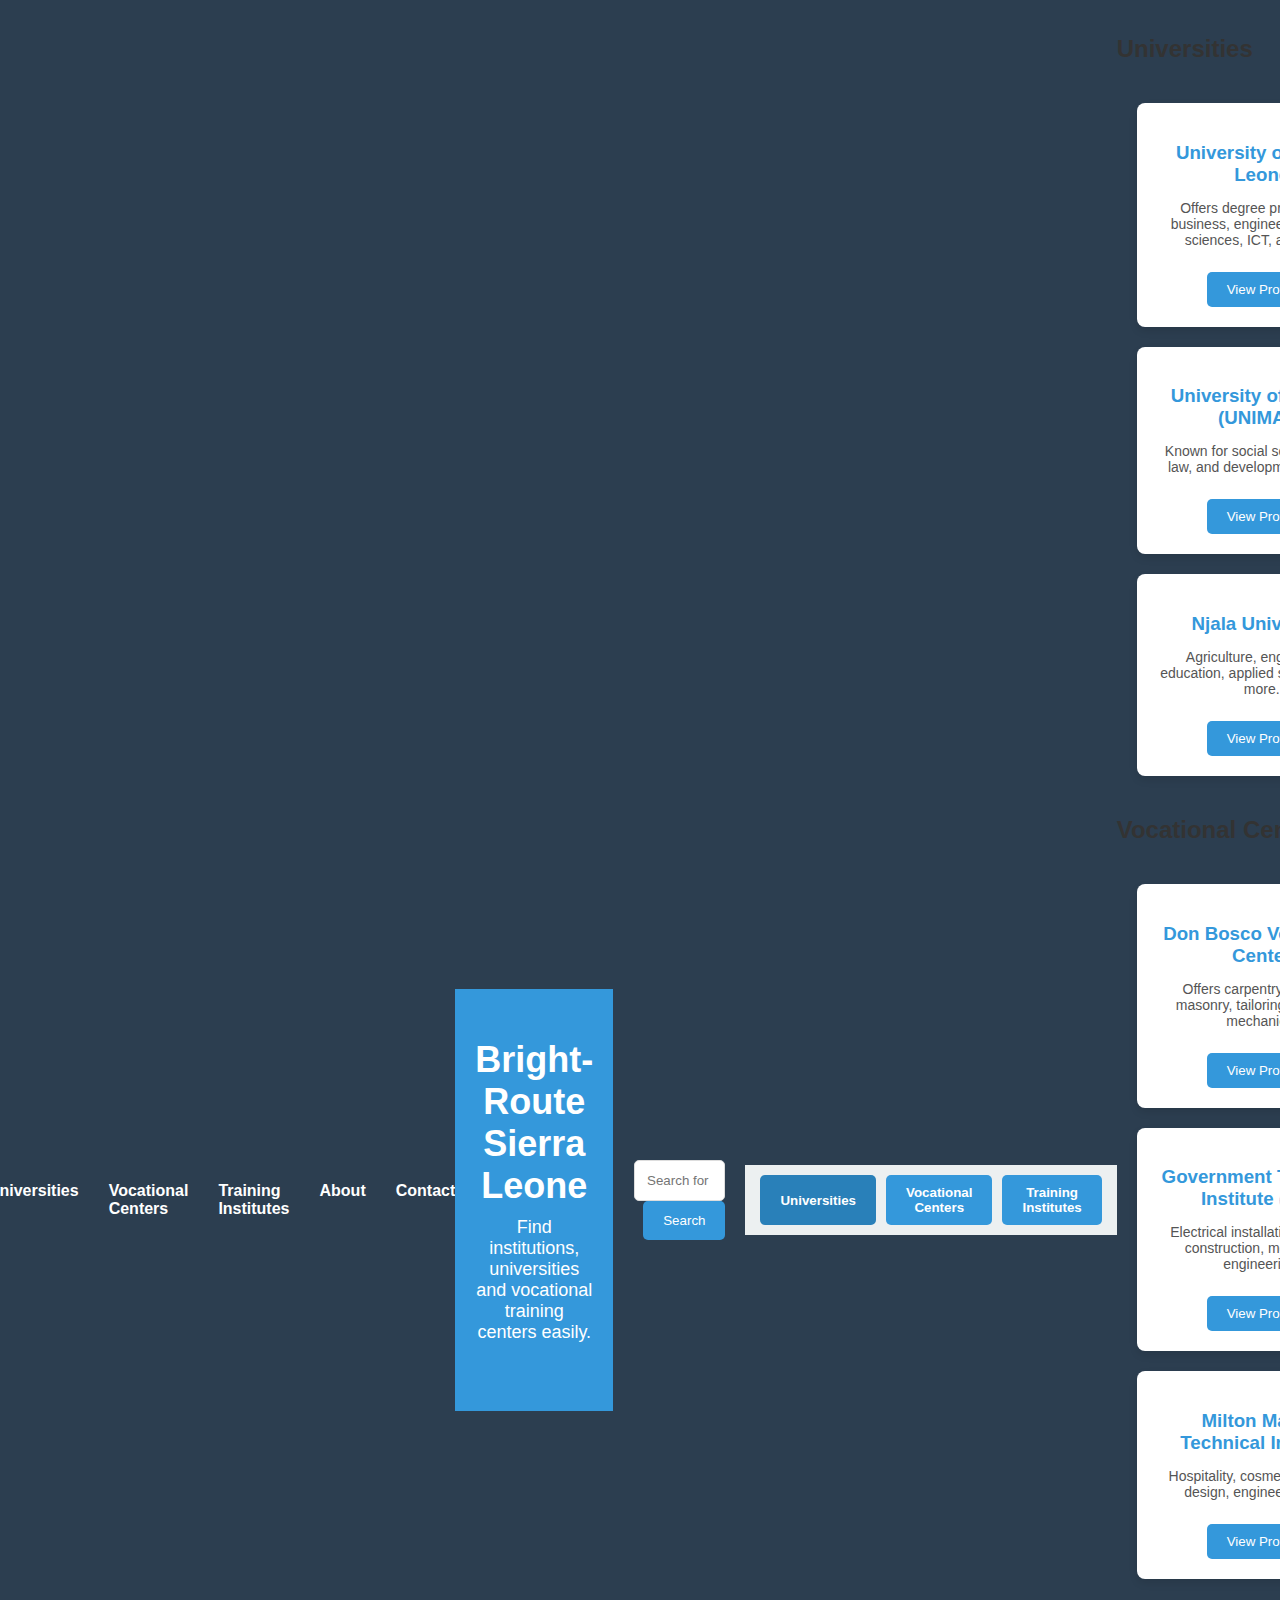
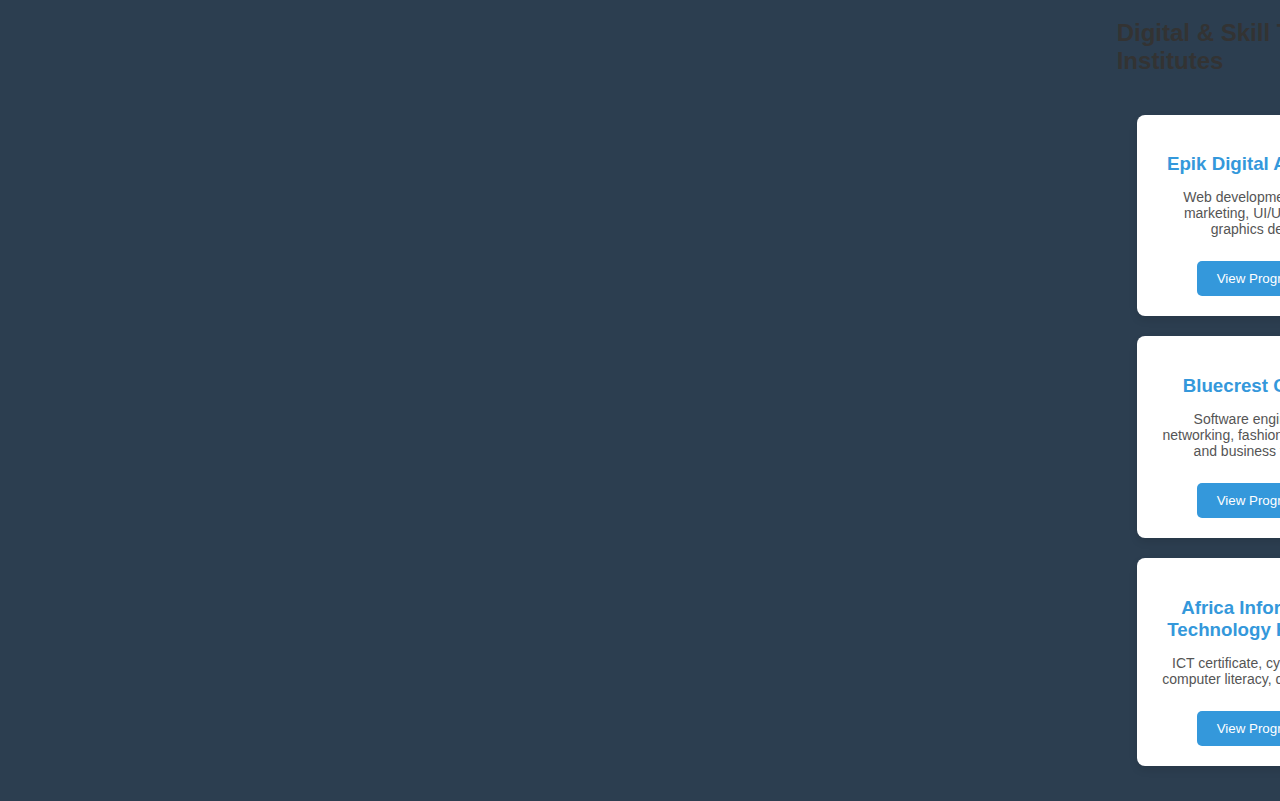
<file: index.html>
<!DOCTYPE html>
<html lang="en">
<head>
    <meta charset="UTF-8">
    <meta name="viewport" content="width=device-width, initial-scale=1.0">
    <title>Bright-Route SL</title>
    <link rel="stylesheet" href="style.css">
</head>
<body>
    <!-- Navigation Bar -->
    <nav>
        <div class="logo">Bright-Route SL</div>
        <ul class="nav-links">
            <li><a href="index.html">Home</a></li>
            <li><a href="Universities.html">Universities</a></li>
            <li><a href="vocationaltraining.html">Vocational Centers</a></li>
            <li><a href="training.html">Training Institutes</a></li>
            <li><a href="About.html">About</a></li>
            <li><a href="contact.html">Contact</a></li>
        </ul>

    <!-- Header Section -->
    <header>
        <h1>Bright-Route Sierra Leone</h1>
        <p>Find institutions, universities and vocational training centers easily.</p>
    </header>

    <!-- Search Section -->
    <section class="search-section">
        <input type="text" placeholder="Search for a course or training center...">
        <button>Search</button>
    </section>

    <!-- Category Navigation -->
    <div class="category-nav">
        <button class="active">Universities</button>
        <button>Vocational Centers</button>
        <button>Training Institutes</button>
    </div>

    <!-- Main Content Section -->
    <section class="container">
        <!-- Universities Section -->
        <h2 class="section-title">Universities</h2>
        <div class="card-grid">
            <div class="card">
                <div class="icon"></div>
                <h3>University of Sierra Leone</h3>
                <p>Offers degree programs in business, engineering, health sciences, ICT, and more.</p>
                <button>View Profile</button>
            </div>
            <div class="card">
                <div class="icon"></div>
                <h3>University of Makeni (UNIMAK)</h3>
                <p>Known for social sciences, ICT, law, and development studies.</p>
                <button>View Profile</button>
            </div>
            <div class="card">
                <div class="icon"></div>
                <h3>Njala University</h3>
                <p>Agriculture, engineering, education, applied sciences, and more.</p>
                <button>View Profile</button>
            </div>
        </div>

        <!-- Vocational Centers Section -->
        <h2 class="section-title">Vocational Centers</h2>
        <div class="card-grid">
            <div class="card">
                <div class="icon"></div>
                <h3>Don Bosco Vocational Center</h3>
                <p>Offers carpentry, welding, masonry, tailoring, and auto mechanics.</p>
                <button>View Profile</button>
            </div>
            <div class="card">
                <div class="icon"></div>
                <h3>Government Technical Institute (GTI)</h3>
                <p>Electrical installation, building construction, mechanical engineering.</p>
                <button>View Profile</button>
            </div>
            <div class="card">
                <div class="icon"></div>
                <h3>Milton Margai Technical Institute</h3>
                <p>Hospitality, cosmetology, art & design, engineering, ICT.</p>
                <button>View Profile</button>
            </div>
        </div>

        <!-- Skill Training Institutes Section -->
        <h2 class="section-title">Digital & Skill Training Institutes</h2>
        <div class="card-grid">
            <div class="card">
                <div class="icon"></div>
                <h3>Epik Digital Academy</h3>
                <p>Web development, digital marketing, UI/UX design, graphics design.</p>
                <button>View Programs</button>
            </div>
            <div class="card">
                <div class="icon"></div>
                <h3>Bluecrest College</h3>
                <p>Software engineering, networking, fashion design, ICT, and business training.</p>
                <button>View Programs</button>
            </div>
            <div class="card">
                <div class="icon"></div>
                <h3>Africa Information Technology Holdings</h3>
                <p>ICT certificate, cybersecurity, computer literacy, data analysis.</p>
                <button>View Programs</button>
            </div>
        </div>
    </section>

    <!-- Footer Section -->
    <footer>
        <p>2025 Bright-Route Sierra Leone. All Rights Reserved</p>
    </footer>

</body>
</html>
</file>
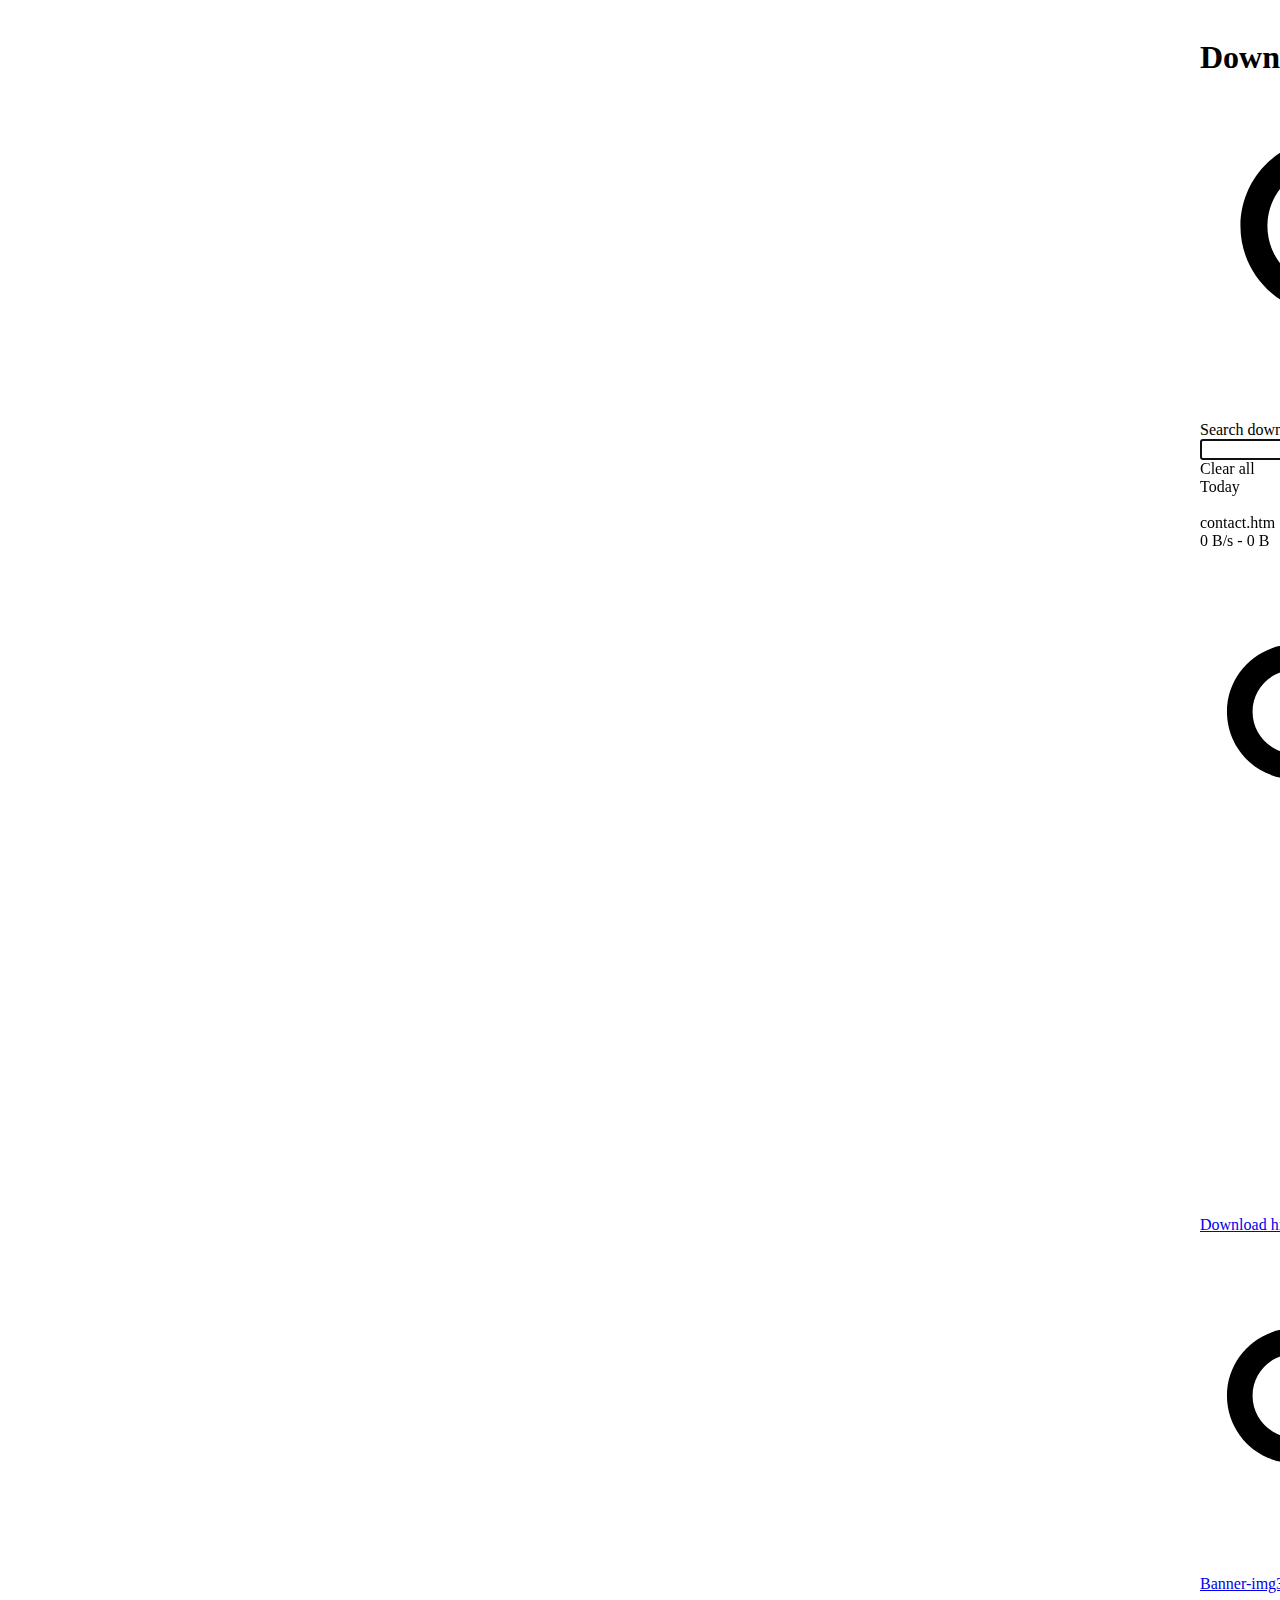
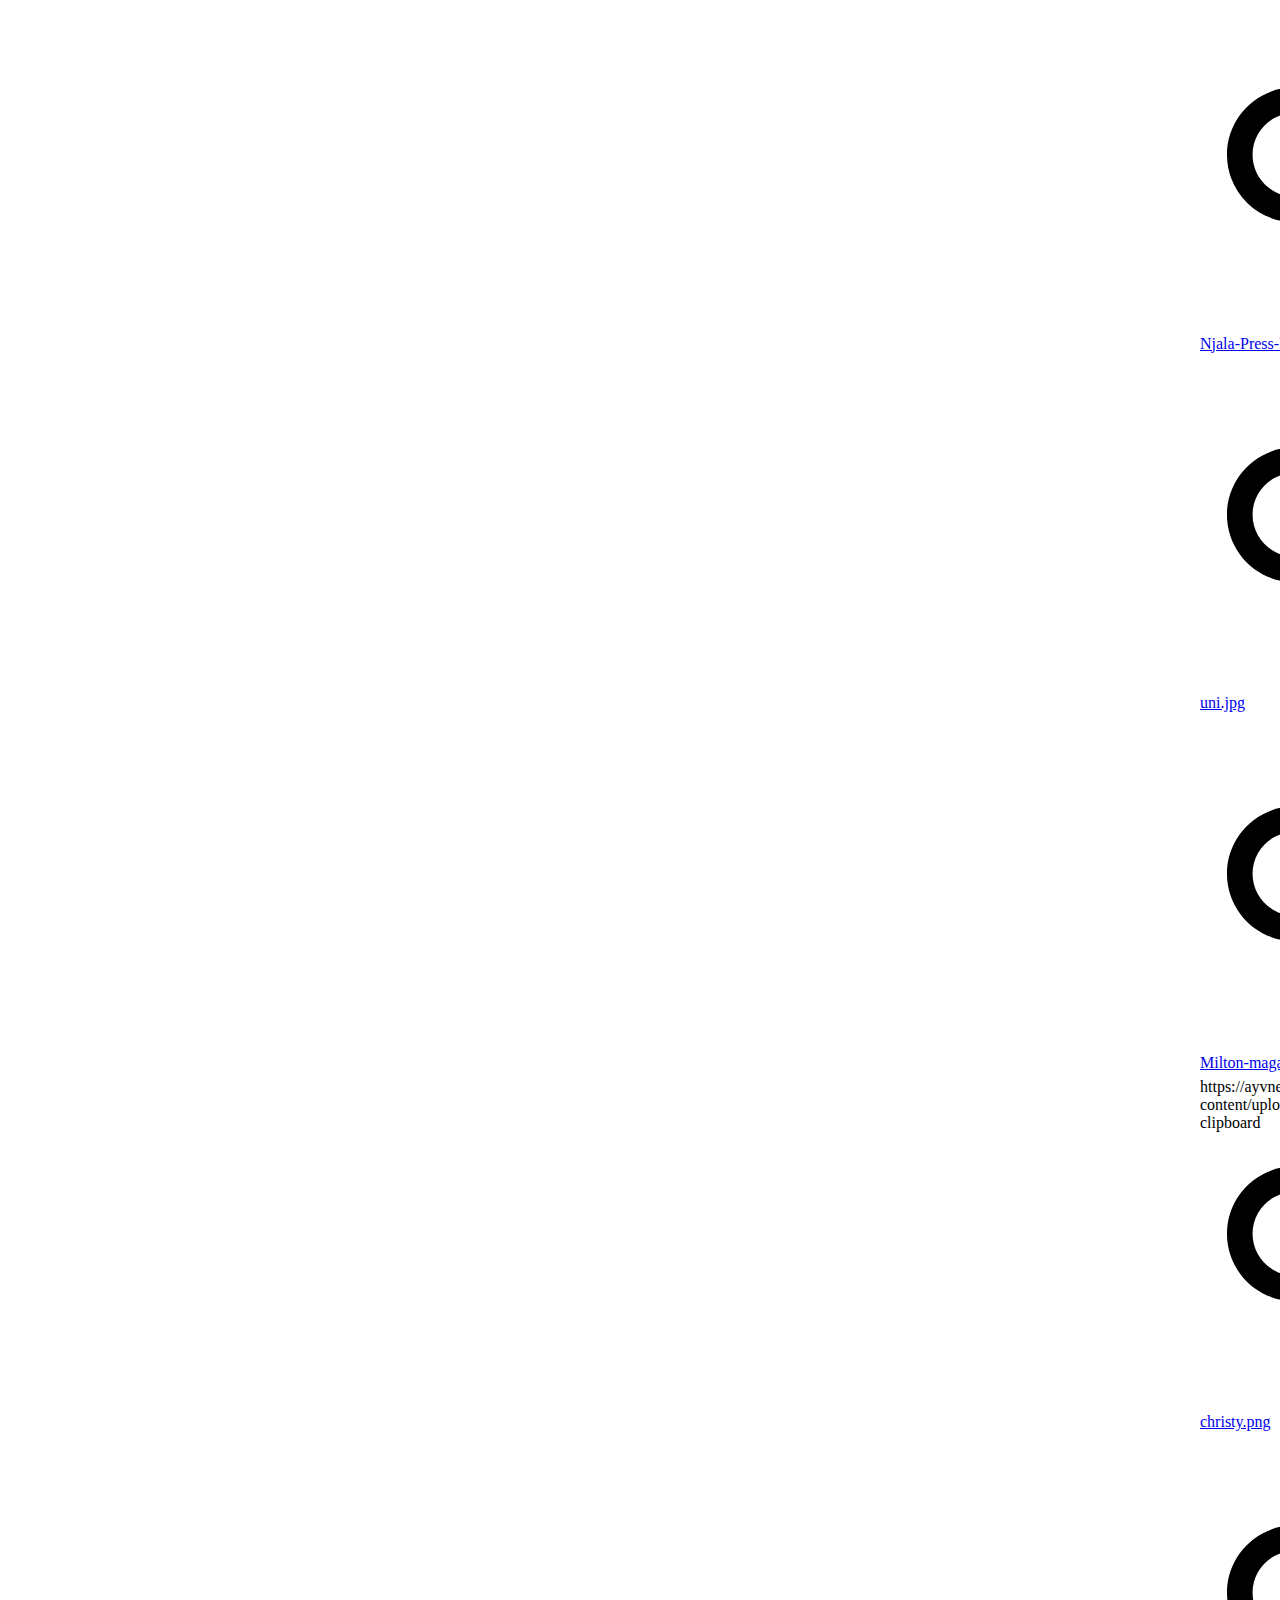
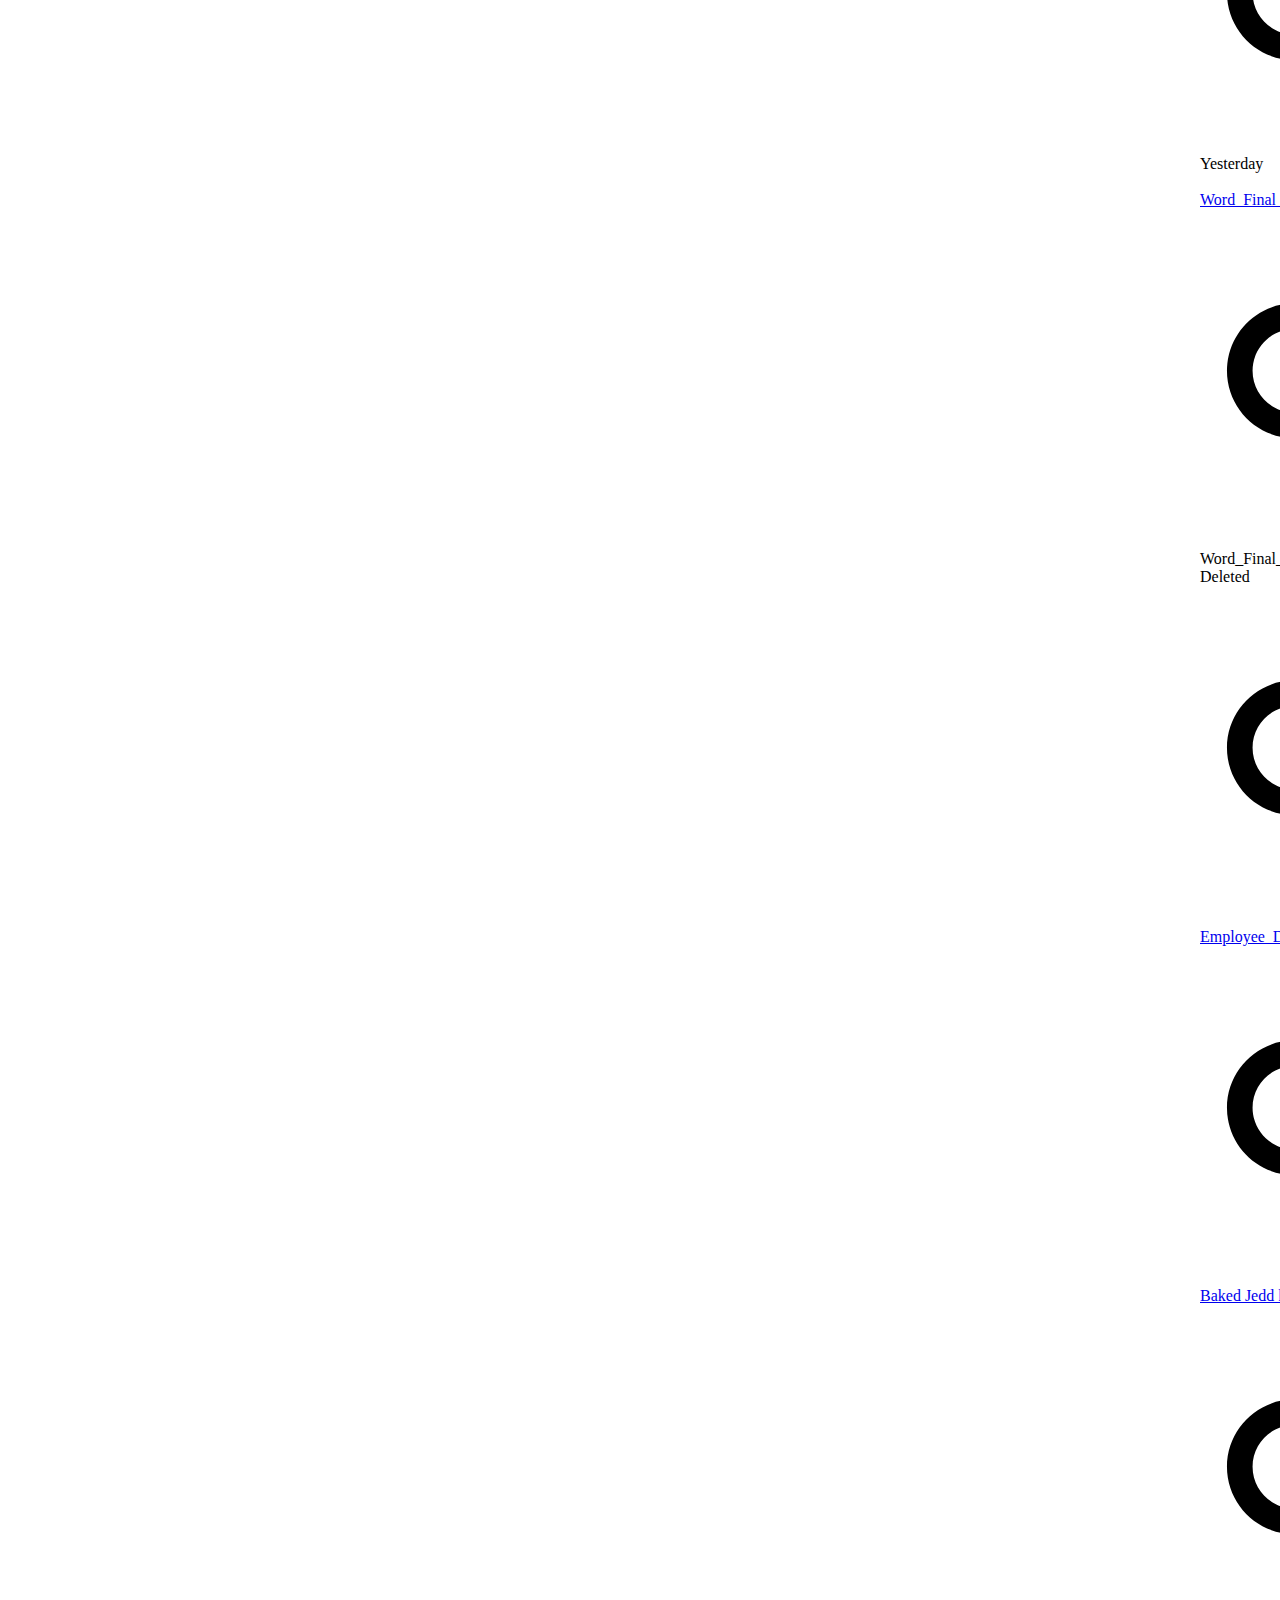
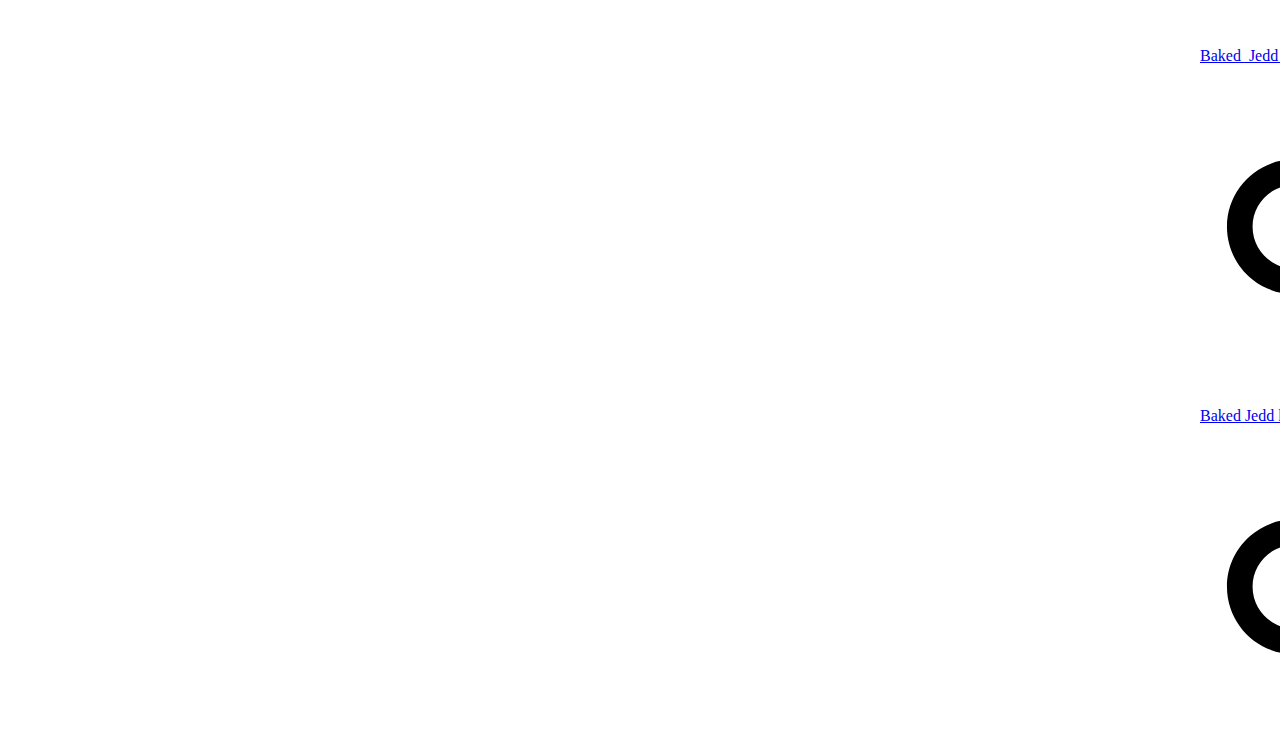
<file: contact.htm>
<!DOCTYPE html>
<!-- saved from url=(0019)chrome://downloads/ -->
<html dir="ltr" lang="en" class=""><head><meta http-equiv="Content-Type" content="text/html; charset=UTF-8">
  
  <meta name="color-scheme" content="light dark">
  <!--<base href="chrome://downloads">--><base href=".">
  <title>Download history</title>
  <link rel="stylesheet" href="chrome://resources/css/md_colors.css">
  <style>
    html {
      /* Remove 300ms delay for 'click' event, when using touch interface. */
      touch-action: manipulation;
    }

    @media (prefers-color-scheme: dark) {
      html {
        background: var(--md-background-color);
      }
    }

    html:not(.loading),
    body {
      height: 100%;
    }

    body {
      display: flex;
      margin: 0;
    }
  </style>
<cr-iconset name="downloads" size="24"><template shadowrootmode="open"><!---->
<svg id="baseSvg" xmlns="http://www.w3.org/2000/svg" preserveAspectRatio="xMidYMid meet" focusable="false" style="pointer-events: none; display: block; width: 100%; height: 100%;" viewBox="0 0 24 24">
 </svg>
<slot></slot>
</template>
  <svg>
    <defs>
      
      <g id="dangerous">
        <path d="M 8.25 21 L 3 15.75 L 3 8.25 L 8.25 3 L 15.75 3 L 21 8.25 L 21 15.75 L 15.75 21 Z M 9.148438 16.25 L 12 13.398438 L 14.851562 16.25 L 16.25 14.851562 L 13.398438 12 L 16.25 9.148438 L 14.851562 7.75 L 12 10.601562 L 9.148438 7.75 L 7.75 9.148438 L 10.601562 12 L 7.75 14.851562 Z M 9.148438 16.25">
        </path>
      </g>
      <g id="shield">
        <path fill="#0b57d0" fill-opacity="1" fill-rule="nonzero" d="M12 22.210938c-2.375-.597657-4.335938-1.949219-5.882812-4.066407-1.546876-2.113281-2.320313-4.460937-2.320313-7.042969V4.859375L12 1.789062l8.203125 3.070313v6.242187c0 2.582032-.773437 4.929688-2.320313 7.042969C16.335938 20.261719 14.375 21.613281 12 22.210938Zm0-2.375c1.589844-.527344 2.917969-1.511719 3.992188-2.964844C17.066406 15.421875 17.695312 13.796875 17.878906 12H12V4.207031L6.070312 6.433594v5.117187c0 .125.019532.273438.050782.449219H12Zm0 0">
        </path>
      </g>
      <g id="link">
        <path d="M3.9 12c0-1.71 1.39-3.1 3.1-3.1h4V7H7c-2.76 0-5 2.24-5 5s2.24 5 5 5h4v-1.9H7c-1.71 0-3.1-1.39-3.1-3.1zM8 13h8v-2H8v2zm9-6h-4v1.9h4c1.71 0 3.1 1.39 3.1 3.1s-1.39 3.1-3.1 3.1h-4V17h4c2.76 0 5-2.24 5-5s-2.24-5-5-5z">
        </path>
      </g>
    </defs>
  </svg>
</cr-iconset><cr-iconset name="downloads-internal" size="24"><template shadowrootmode="open"><!---->
<svg id="baseSvg" xmlns="http://www.w3.org/2000/svg" preserveAspectRatio="xMidYMid meet" focusable="false" style="pointer-events: none; display: block; width: 100%; height: 100%;" viewBox="0 0 24 24">
 </svg>
<slot></slot>
</template>
  <svg>
    <defs>
      <g id="gshield">
        <path d="M12.102 16.398c1.503 0 2.707-.468 3.601-1.402.895-.937 1.34-2.144 1.34-3.621 0-.207-.012-.395-.035-.563a9.032 9.032 0 0 0-.09-.488h-4.816v1.75h3.011c-.035.496-.289 1.035-.761 1.621-.47.582-1.22.875-2.25.875-.915 0-1.68-.324-2.305-.976a3.269 3.269 0 0 1-.938-2.344c0-.91.313-1.688.938-2.332.625-.64 1.39-.965 2.305-.965.511 0 .937.086 1.285.262.343.172.613.351.804.539l1.36-1.313a5.172 5.172 0 0 0-1.531-.976 4.978 4.978 0 0 0-1.918-.36c-1.43 0-2.645.5-3.645 1.504-1 1-1.5 2.215-1.5 3.641 0 1.426.5 2.64 1.5 3.645 1 1.003 2.215 1.503 3.645 1.503ZM12 22.09a2.224 2.224 0 0 1-.715-.11c-2.277-.757-4.094-2.171-5.453-4.242-1.355-2.066-2.035-4.281-2.035-6.636V6.43c0-.477.137-.907.41-1.29a2.307 2.307 0 0 1 1.07-.824l5.926-2.222a2.347 2.347 0 0 1 1.594 0l5.926 2.222c.441.168.797.446 1.07.825.273.382.41.812.41 1.289v4.672c0 2.355-.68 4.57-2.035 6.636-1.36 2.07-3.176 3.485-5.453 4.242a2.224 2.224 0 0 1-.715.11Zm0 0" style="stroke:none;fill-rule:nonzero;fill:#0b57d0;fill-opacity:1">
        </path>
      </g>
    </defs>
  </svg>
</cr-iconset><cr-iconset name="cr20" size="20"><template shadowrootmode="open"><!---->
<svg id="baseSvg" xmlns="http://www.w3.org/2000/svg" preserveAspectRatio="xMidYMid meet" focusable="false" style="pointer-events: none; display: block; width: 100%; height: 100%;" viewBox="0 0 20 20">
 </svg>
<slot></slot>
</template>
  <svg>
    <defs>
      <!--
      Keep these in sorted order by id="".
      -->
      <g id="block">
        <path fill-rule="evenodd" clip-rule="evenodd" d="M10 0C4.48 0 0 4.48 0 10C0 15.52 4.48 20 10 20C15.52 20 20 15.52 20 10C20 4.48 15.52 0 10 0ZM2 10C2 5.58 5.58 2 10 2C11.85 2 13.55 2.63 14.9 3.69L3.69 14.9C2.63 13.55 2 11.85 2 10ZM5.1 16.31C6.45 17.37 8.15 18 10 18C14.42 18 18 14.42 18 10C18 8.15 17.37 6.45 16.31 5.1L5.1 16.31Z">
        </path>
      </g>
      <g id="cloud-off">
        <path d="M16 18.125L13.875 16H5C3.88889 16 2.94444 15.6111 2.16667 14.8333C1.38889 14.0556 1 13.1111 1 12C1 10.9444 1.36111 10.0347 2.08333 9.27083C2.80556 8.50694 3.6875 8.09028 4.72917 8.02083C4.77083 7.86805 4.8125 7.72222 4.85417 7.58333C4.90972 7.44444 4.97222 7.30555 5.04167 7.16667L1.875 4L2.9375 2.9375L17.0625 17.0625L16 18.125ZM5 14.5H12.375L6.20833 8.33333C6.15278 8.51389 6.09722 8.70139 6.04167 8.89583C6 9.07639 5.95139 9.25694 5.89583 9.4375L4.83333 9.52083C4.16667 9.57639 3.61111 9.84028 3.16667 10.3125C2.72222 10.7708 2.5 11.3333 2.5 12C2.5 12.6944 2.74306 13.2847 3.22917 13.7708C3.71528 14.2569 4.30556 14.5 5 14.5ZM17.5 15.375L16.3958 14.2917C16.7153 14.125 16.9792 13.8819 17.1875 13.5625C17.3958 13.2431 17.5 12.8889 17.5 12.5C17.5 11.9444 17.3056 11.4722 16.9167 11.0833C16.5278 10.6944 16.0556 10.5 15.5 10.5H14.125L14 9.14583C13.9028 8.11806 13.4722 7.25694 12.7083 6.5625C11.9444 5.85417 11.0417 5.5 10 5.5C9.65278 5.5 9.31944 5.54167 9 5.625C8.69444 5.70833 8.39583 5.82639 8.10417 5.97917L7.02083 4.89583C7.46528 4.61806 7.93056 4.40278 8.41667 4.25C8.91667 4.08333 9.44444 4 10 4C11.4306 4 12.6736 4.48611 13.7292 5.45833C14.7847 6.41667 15.375 7.59722 15.5 9C16.4722 9 17.2986 9.34028 17.9792 10.0208C18.6597 10.7014 19 11.5278 19 12.5C19 13.0972 18.8611 13.6458 18.5833 14.1458C18.3194 14.6458 17.9583 15.0556 17.5 15.375Z">
        </path>
      </g>
      <g id="delete">
        <path d="M 5.832031 17.5 C 5.375 17.5 4.984375 17.335938 4.65625 17.011719 C 4.328125 16.683594 4.167969 16.292969 4.167969 15.832031 L 4.167969 5 L 3.332031 5 L 3.332031 3.332031 L 7.5 3.332031 L 7.5 2.5 L 12.5 2.5 L 12.5 3.332031 L 16.667969 3.332031 L 16.667969 5 L 15.832031 5 L 15.832031 15.832031 C 15.832031 16.292969 15.671875 16.683594 15.34375 17.011719 C 15.015625 17.335938 14.625 17.5 14.167969 17.5 Z M 14.167969 5 L 5.832031 5 L 5.832031 15.832031 L 14.167969 15.832031 Z M 7.5 14.167969 L 9.167969 14.167969 L 9.167969 6.667969 L 7.5 6.667969 Z M 10.832031 14.167969 L 12.5 14.167969 L 12.5 6.667969 L 10.832031 6.667969 Z M 5.832031 5 L 5.832031 15.832031 Z M 5.832031 5 ">
        </path>
      </g>
      <g id="domain" viewBox="0 -960 960 960">
        <path d="M96-144v-672h384v144h384v528H96Zm72-72h72v-72h-72v72Zm0-152h72v-72h-72v72Zm0-152h72v-72h-72v72Zm0-152h72v-72h-72v72Zm168 456h72v-72h-72v72Zm0-152h72v-72h-72v72Zm0-152h72v-72h-72v72Zm0-152h72v-72h-72v72Zm144 456h312v-384H480v80h72v72h-72v80h72v72h-72v80Zm168-232v-72h72v72h-72Zm0 152v-72h72v72h-72Z"></path>
      </g>
      <g id="kite">
        <path fill-rule="evenodd" clip-rule="evenodd" d="M4.6327 8.00094L10.3199 2L16 8.00094L10.1848 16.8673C10.0995 16.9873 10.0071 17.1074 9.90047 17.2199C9.42417 17.7225 8.79147 18 8.11611 18C7.44076 18 6.80806 17.7225 6.33175 17.2199C5.85545 16.7173 5.59242 16.0497 5.59242 15.3371C5.59242 14.977 5.46445 14.647 5.22275 14.3919C4.98104 14.1369 4.66825 14.0019 4.32701 14.0019H4V12.6667H4.32701C5.00237 12.6667 5.63507 12.9442 6.11137 13.4468C6.58768 13.9494 6.85071 14.617 6.85071 15.3296C6.85071 15.6896 6.97867 16.0197 7.22038 16.2747C7.46209 16.5298 7.77488 16.6648 8.11611 16.6648C8.45735 16.6648 8.77014 16.5223 9.01185 16.2747C9.02396 16.2601 9.03607 16.246 9.04808 16.2319C9.08541 16.1883 9.12176 16.1458 9.15403 16.0947L9.55213 15.4946L4.6327 8.00094ZM10.3199 13.9371L6.53802 8.17116L10.3199 4.1814L14.0963 8.17103L10.3199 13.9371Z">
        </path>
      </g>
      <g id="menu">
        <path d="M2 4h16v2H2zM2 9h16v2H2zM2 14h16v2H2z"></path>
      </g>
      <g id="password">
        <path d="M5.833 11.667c.458 0 .847-.16 1.167-.479.333-.333.5-.729.5-1.188s-.167-.847-.5-1.167a1.555 1.555 0 0 0-1.167-.5c-.458 0-.854.167-1.188.5A1.588 1.588 0 0 0 4.166 10c0 .458.16.854.479 1.188.333.319.729.479 1.188.479Zm0 3.333c-1.389 0-2.569-.486-3.542-1.458C1.319 12.569.833 11.389.833 10c0-1.389.486-2.569 1.458-3.542C3.264 5.486 4.444 5 5.833 5c.944 0 1.813.243 2.604.729a4.752 4.752 0 0 1 1.833 1.979h7.23c.458 0 .847.167 1.167.5.333.319.5.708.5 1.167v3.958c0 .458-.167.854-.5 1.188A1.588 1.588 0 0 1 17.5 15h-3.75a1.658 1.658 0 0 1-1.188-.479 1.658 1.658 0 0 1-.479-1.188v-1.042H10.27a4.59 4.59 0 0 1-1.813 2A5.1 5.1 0 0 1 5.833 15Zm3.292-4.375h4.625v2.708H15v-1.042a.592.592 0 0 1 .167-.438.623.623 0 0 1 .458-.188c.181 0 .327.063.438.188a.558.558 0 0 1 .188.438v1.042H17.5V9.375H9.125a3.312 3.312 0 0 0-1.167-1.938 3.203 3.203 0 0 0-2.125-.77 3.21 3.21 0 0 0-2.354.979C2.827 8.298 2.5 9.083 2.5 10s.327 1.702.979 2.354a3.21 3.21 0 0 0 2.354.979c.806 0 1.514-.25 2.125-.75.611-.514 1-1.167 1.167-1.958Z"></path>
      </g>
      
  </defs></svg>
</cr-iconset><cr-iconset name="cr" size="24"><template shadowrootmode="open"><!---->
<svg id="baseSvg" xmlns="http://www.w3.org/2000/svg" preserveAspectRatio="xMidYMid meet" focusable="false" style="pointer-events: none; display: block; width: 100%; height: 100%;" viewBox="0 0 24 24">
 </svg>
<slot></slot>
</template>
  <svg>
    <defs>
      <!--
      These icons are copied from Polymer's iron-icons and kept in sorted order.
      -->
      <g id="add">
        <path d="M19 13h-6v6h-2v-6H5v-2h6V5h2v6h6v2z"></path>
      </g>
      <g id="arrow-back">
        <path d="m7.824 13 5.602 5.602L12 20l-8-8 8-8 1.426 1.398L7.824 11H20v2Zm0 0">
        </path>
      </g>
      <g id="arrow-drop-up">
        <path d="M7 14l5-5 5 5z"></path>
      </g>
      <g id="arrow-drop-down">
        <path d="M7 10l5 5 5-5z"></path>
      </g>
      <g id="arrow-forward">
        <path d="M12 4l-1.41 1.41L16.17 11H4v2h12.17l-5.58 5.59L12 20l8-8z">
        </path>
      </g>
      <g id="arrow-right">
        <path d="M10 7l5 5-5 5z"></path>
      </g>
      <g id="cancel">
        <path d="M12 2C6.47 2 2 6.47 2 12s4.47 10 10 10 10-4.47 10-10S17.53 2 12 2zm5 13.59L15.59 17 12 13.41 8.41 17 7 15.59 10.59 12 7 8.41 8.41 7 12 10.59 15.59 7 17 8.41 13.41 12 17 15.59z">
        </path>
      </g>
      <g id="check">
        <path d="M9 16.17L4.83 12l-1.42 1.41L9 19 21 7l-1.41-1.41z"></path>
      </g>
      <g id="check-circle" viewBox="0 -960 960 960">
        <path d="m424-296 282-282-56-56-226 226-114-114-56 56 170 170Zm56 216q-83 0-156-31.5T197-197q-54-54-85.5-127T80-480q0-83 31.5-156T197-763q54-54 127-85.5T480-880q83 0 156 31.5T763-763q54 54 85.5 127T880-480q0 83-31.5 156T763-197q-54 54-127 85.5T480-80Zm0-80q134 0 227-93t93-227q0-134-93-227t-227-93q-134 0-227 93t-93 227q0 134 93 227t227 93Zm0-320Z"></path>
      </g>
      <g id="chevron-left">
        <path d="M15.41 7.41L14 6l-6 6 6 6 1.41-1.41L10.83 12z"></path>
      </g>
      <g id="chevron-right">
        <path d="M10 6L8.59 7.41 13.17 12l-4.58 4.59L10 18l6-6z"></path>
      </g>
      <g id="clear">
        <path d="M19 6.41L17.59 5 12 10.59 6.41 5 5 6.41 10.59 12 5 17.59 6.41 19 12 13.41 17.59 19 19 17.59 13.41 12z">
        </path>
      </g>
      <g id="chrome-product" viewBox="0 -960 960 960">
        <path d="M336-479q0 60 42 102t102 42q60 0 102-42t42-102q0-60-42-102t-102-42q-60 0-102 42t-42 102Zm144 216q11 0 22.5-.5T525-267L427-99q-144-16-237.5-125T96-479q0-43 9.5-84.5T134-645l160 274q28 51 78 79.5T480-263Zm0-432q-71 0-126.5 42T276-545l-98-170q53-71 132.5-109.5T480-863q95 0 179 45t138 123H480Zm356 72q15 35 21.5 71t6.5 73q0 155-100 260.5T509-96l157-275q14-25 22-52t8-56q0-40-15-77t-41-67h196Z">
        </path>
      </g>
      <g id="close">
        <path d="M19 6.41L17.59 5 12 10.59 6.41 5 5 6.41 10.59 12 5 17.59 6.41 19 12 13.41 17.59 19 19 17.59 13.41 12z">
        </path>
      </g>
      <g id="computer">
        <path d="M20 18c1.1 0 1.99-.9 1.99-2L22 6c0-1.1-.9-2-2-2H4c-1.1 0-2 .9-2 2v10c0 1.1.9 2 2 2H0v2h24v-2h-4zM4 6h16v10H4V6z">
        </path>
      </g>
      <g id="create">
        <path d="M3 17.25V21h3.75L17.81 9.94l-3.75-3.75L3 17.25zM20.71 7.04c.39-.39.39-1.02 0-1.41l-2.34-2.34c-.39-.39-1.02-.39-1.41 0l-1.83 1.83 3.75 3.75 1.83-1.83z">
        </path>
      </g>
      <g id="delete" viewBox="0 -960 960 960">
        <path d="M309.37-135.87q-34.48 0-58.74-24.26-24.26-24.26-24.26-58.74v-474.5h-53.5v-83H378.5v-53.5h202.52v53.5h206.11v83h-53.5v474.07q0 35.21-24.26 59.32t-58.74 24.11H309.37Zm341.26-557.5H309.37v474.5h341.26v-474.5ZM379.7-288.24h77.5v-336h-77.5v336Zm123.1 0h77.5v-336h-77.5v336ZM309.37-693.37v474.5-474.5Z">
        </path>
      </g>
      <g id="domain">
        <path d="M12 7V3H2v18h20V7H12zM6 19H4v-2h2v2zm0-4H4v-2h2v2zm0-4H4V9h2v2zm0-4H4V5h2v2zm4 12H8v-2h2v2zm0-4H8v-2h2v2zm0-4H8V9h2v2zm0-4H8V5h2v2zm10 12h-8v-2h2v-2h-2v-2h2v-2h-2V9h8v10zm-2-8h-2v2h2v-2zm0 4h-2v2h2v-2z">
        </path>
      </g>
      <!-- source: https://fonts.google.com/icons?selected=Material+Symbols+Outlined:family_link:FILL@0;wght@0;GRAD@0;opsz@24&icon.size=24&icon.color=%23e8eaed -->
      <g id="kite" viewBox="0 -960 960 960">
        <path d="M390-40q-51 0-90.5-30.5T246-149q-6-23-25-37t-43-14q-16 0-30 6.5T124-175l-61-51q21-26 51.5-40t63.5-14q51 0 91 30t54 79q6 23 25 37t42 14q19 0 34-10t26-25l1-2-276-381q-8-11-11.5-23t-3.5-24q0-16 6-30.5t18-26.5l260-255q11-11 26-17t30-6q15 0 30 6t26 17l260 255q12 12 18 26.5t6 30.5q0 12-3.5 24T825-538L500-88q-18 25-48 36.5T390-40Zm110-185 260-360-260-255-259 256 259 359Zm1-308Z"></path>
        
      </g>
      <g id="error">
        <path d="M12 2C6.48 2 2 6.48 2 12s4.48 10 10 10 10-4.48 10-10S17.52 2 12 2zm1 15h-2v-2h2v2zm0-4h-2V7h2v6z">
        </path>
      </g>
      <g id="error-outline">
        <path d="M11 15h2v2h-2zm0-8h2v6h-2zm.99-5C6.47 2 2 6.48 2 12s4.47 10 9.99 10C17.52 22 22 17.52 22 12S17.52 2 11.99 2zM12 20c-4.42 0-8-3.58-8-8s3.58-8 8-8 8 3.58 8 8-3.58 8-8 8z">
        </path>
      </g>
      <g id="expand-less">
        <path d="M12 8l-6 6 1.41 1.41L12 10.83l4.59 4.58L18 14z"></path>
      </g>
      <g id="expand-more">
        <path d="M16.59 8.59L12 13.17 7.41 8.59 6 10l6 6 6-6z"></path>
      </g>
      <g id="extension">
        <path d="M20.5 11H19V7c0-1.1-.9-2-2-2h-4V3.5C13 2.12 11.88 1 10.5 1S8 2.12 8 3.5V5H4c-1.1 0-1.99.9-1.99 2v3.8H3.5c1.49 0 2.7 1.21 2.7 2.7s-1.21 2.7-2.7 2.7H2V20c0 1.1.9 2 2 2h3.8v-1.5c0-1.49 1.21-2.7 2.7-2.7 1.49 0 2.7 1.21 2.7 2.7V22H17c1.1 0 2-.9 2-2v-4h1.5c1.38 0 2.5-1.12 2.5-2.5S21.88 11 20.5 11z">
        </path>
      </g>
      <g id="file-download" viewBox="0 -960 960 960">
        <path d="M480-336 288-528l51-51 105 105v-342h72v342l105-105 51 51-192 192ZM263.72-192Q234-192 213-213.15T192-264v-72h72v72h432v-72h72v72q0 29.7-21.16 50.85Q725.68-192 695.96-192H263.72Z"></path>
      </g>
      <g id="fullscreen">
        <path d="M7 14H5v5h5v-2H7v-3zm-2-4h2V7h3V5H5v5zm12 7h-3v2h5v-5h-2v3zM14 5v2h3v3h2V5h-5z">
        </path>
      </g>
      <g id="group">
        <path d="M16 11c1.66 0 2.99-1.34 2.99-3S17.66 5 16 5c-1.66 0-3 1.34-3 3s1.34 3 3 3zm-8 0c1.66 0 2.99-1.34 2.99-3S9.66 5 8 5C6.34 5 5 6.34 5 8s1.34 3 3 3zm0 2c-2.33 0-7 1.17-7 3.5V19h14v-2.5c0-2.33-4.67-3.5-7-3.5zm8 0c-.29 0-.62.02-.97.05 1.16.84 1.97 1.97 1.97 3.45V19h6v-2.5c0-2.33-4.67-3.5-7-3.5z">
        </path>
      </g>
      <g id="help-outline">
        <path d="M11 18h2v-2h-2v2zm1-16C6.48 2 2 6.48 2 12s4.48 10 10 10 10-4.48 10-10S17.52 2 12 2zm0 18c-4.41 0-8-3.59-8-8s3.59-8 8-8 8 3.59 8 8-3.59 8-8 8zm0-14c-2.21 0-4 1.79-4 4h2c0-1.1.9-2 2-2s2 .9 2 2c0 2-3 1.75-3 5h2c0-2.25 3-2.5 3-5 0-2.21-1.79-4-4-4z">
        </path>
      </g>
      <g id="history">
        <path d="M12.945312 22.75 C 10.320312 22.75 8.074219 21.839844 6.207031 20.019531 C 4.335938 18.199219 3.359375 15.972656 3.269531 13.34375 L 5.089844 13.34375 C 5.175781 15.472656 5.972656 17.273438 7.480469 18.742188 C 8.988281 20.210938 10.808594 20.945312 12.945312 20.945312 C 15.179688 20.945312 17.070312 20.164062 18.621094 18.601562 C 20.167969 17.039062 20.945312 15.144531 20.945312 12.910156 C 20.945312 10.714844 20.164062 8.855469 18.601562 7.335938 C 17.039062 5.816406 15.15625 5.054688 12.945312 5.054688 C 11.710938 5.054688 10.554688 5.339844 9.480469 5.902344 C 8.402344 6.46875 7.476562 7.226562 6.699219 8.179688 L 9.585938 8.179688 L 9.585938 9.984375 L 3.648438 9.984375 L 3.648438 4.0625 L 5.453125 4.0625 L 5.453125 6.824219 C 6.386719 5.707031 7.503906 4.828125 8.804688 4.199219 C 10.109375 3.566406 11.488281 3.25 12.945312 3.25 C 14.300781 3.25 15.570312 3.503906 16.761719 4.011719 C 17.949219 4.519531 18.988281 5.214844 19.875 6.089844 C 20.761719 6.964844 21.464844 7.992188 21.976562 9.167969 C 22.492188 10.34375 22.75 11.609375 22.75 12.964844 C 22.75 14.316406 22.492188 15.589844 21.976562 16.777344 C 21.464844 17.964844 20.761719 19.003906 19.875 19.882812 C 18.988281 20.765625 17.949219 21.464844 16.761719 21.976562 C 15.570312 22.492188 14.300781 22.75 12.945312 22.75 Z M 16.269531 17.460938 L 12.117188 13.34375 L 12.117188 7.527344 L 13.921875 7.527344 L 13.921875 12.601562 L 17.550781 16.179688 Z M 16.269531 17.460938">
        </path>
      </g>
      <g id="info">
        <path d="M12 2C6.48 2 2 6.48 2 12s4.48 10 10 10 10-4.48 10-10S17.52 2 12 2zm1 15h-2v-6h2v6zm0-8h-2V7h2v2z">
        </path>
      </g>
      <g id="info-outline">
        <path d="M11 17h2v-6h-2v6zm1-15C6.48 2 2 6.48 2 12s4.48 10 10 10 10-4.48 10-10S17.52 2 12 2zm0 18c-4.41 0-8-3.59-8-8s3.59-8 8-8 8 3.59 8 8-3.59 8-8 8zM11 9h2V7h-2v2z">
        </path>
      </g>
      <g id="insert-drive-file">
        <path d="M6 2c-1.1 0-1.99.9-1.99 2L4 20c0 1.1.89 2 1.99 2H18c1.1 0 2-.9 2-2V8l-6-6H6zm7 7V3.5L18.5 9H13z">
        </path>
      </g>
      <g id="location-on">
        <path d="M12 2C8.13 2 5 5.13 5 9c0 5.25 7 13 7 13s7-7.75 7-13c0-3.87-3.13-7-7-7zm0 9.5c-1.38 0-2.5-1.12-2.5-2.5s1.12-2.5 2.5-2.5 2.5 1.12 2.5 2.5-1.12 2.5-2.5 2.5z">
        </path>
      </g>
      <g id="mic">
        <path d="M12 14c1.66 0 2.99-1.34 2.99-3L15 5c0-1.66-1.34-3-3-3S9 3.34 9 5v6c0 1.66 1.34 3 3 3zm5.3-3c0 3-2.54 5.1-5.3 5.1S6.7 14 6.7 11H5c0 3.41 2.72 6.23 6 6.72V21h2v-3.28c3.28-.48 6-3.3 6-6.72h-1.7z">
        </path>
      </g>
      <g id="more-vert">
        <path d="M12 8c1.1 0 2-.9 2-2s-.9-2-2-2-2 .9-2 2 .9 2 2 2zm0 2c-1.1 0-2 .9-2 2s.9 2 2 2 2-.9 2-2-.9-2-2-2zm0 6c-1.1 0-2 .9-2 2s.9 2 2 2 2-.9 2-2-.9-2-2-2z">
        </path>
      </g>
      <g id="open-in-new" viewBox="0 -960 960 960">
        <path d="M216-144q-29.7 0-50.85-21.15Q144-186.3 144-216v-528q0-29.7 21.15-50.85Q186.3-816 216-816h264v72H216v528h528v-264h72v264q0 29.7-21.15 50.85Q773.7-144 744-144H216Zm171-192-51-51 357-357H576v-72h240v240h-72v-117L387-336Z">
        </path>
      </g>
      <g id="person">
        <path d="M12 12c2.21 0 4-1.79 4-4s-1.79-4-4-4-4 1.79-4 4 1.79 4 4 4zm0 2c-2.67 0-8 1.34-8 4v2h16v-2c0-2.66-5.33-4-8-4z">
        </path>
      </g>
      <g id="phonelink">
        <path d="M4 6h18V4H4c-1.1 0-2 .9-2 2v11H0v3h14v-3H4V6zm19 2h-6c-.55 0-1 .45-1 1v10c0 .55.45 1 1 1h6c.55 0 1-.45 1-1V9c0-.55-.45-1-1-1zm-1 9h-4v-7h4v7z">
        </path>
      </g>
      <g id="print">
        <path d="M19 8H5c-1.66 0-3 1.34-3 3v6h4v4h12v-4h4v-6c0-1.66-1.34-3-3-3zm-3 11H8v-5h8v5zm3-7c-.55 0-1-.45-1-1s.45-1 1-1 1 .45 1 1-.45 1-1 1zm-1-9H6v4h12V3z">
        </path>
      </g>
      <g id="schedule">
        <path d="M11.99 2C6.47 2 2 6.48 2 12s4.47 10 9.99 10C17.52 22 22 17.52 22 12S17.52 2 11.99 2zM12 20c-4.42 0-8-3.58-8-8s3.58-8 8-8 8 3.58 8 8-3.58 8-8 8zm.5-13H11v6l5.25 3.15.75-1.23-4.5-2.67z">
        </path>
      </g>
      <g id="search">
        <path d="M15.5 14h-.79l-.28-.27C15.41 12.59 16 11.11 16 9.5 16 5.91 13.09 3 9.5 3S3 5.91 3 9.5 5.91 16 9.5 16c1.61 0 3.09-.59 4.23-1.57l.27.28v.79l5 4.99L20.49 19l-4.99-5zm-6 0C7.01 14 5 11.99 5 9.5S7.01 5 9.5 5 14 7.01 14 9.5 11.99 14 9.5 14z">
        </path>
      </g>
      <g id="security">
        <path d="M12 1L3 5v6c0 5.55 3.84 10.74 9 12 5.16-1.26 9-6.45 9-12V5l-9-4zm0 10.99h7c-.53 4.12-3.28 7.79-7 8.94V12H5V6.3l7-3.11v8.8z">
        </path>
      </g>
      <!-- The <g> IDs are exposed as global variables in Vulcanized mode, which
        conflicts with the "settings" namespace of MD Settings. Using an "_icon"
        suffix prevents the naming conflict. -->
      <g id="settings_icon">
        <path d="M19.43 12.98c.04-.32.07-.64.07-.98s-.03-.66-.07-.98l2.11-1.65c.19-.15.24-.42.12-.64l-2-3.46c-.12-.22-.39-.3-.61-.22l-2.49 1c-.52-.4-1.08-.73-1.69-.98l-.38-2.65C14.46 2.18 14.25 2 14 2h-4c-.25 0-.46.18-.49.42l-.38 2.65c-.61.25-1.17.59-1.69.98l-2.49-1c-.23-.09-.49 0-.61.22l-2 3.46c-.13.22-.07.49.12.64l2.11 1.65c-.04.32-.07.65-.07.98s.03.66.07.98l-2.11 1.65c-.19.15-.24.42-.12.64l2 3.46c.12.22.39.3.61.22l2.49-1c.52.4 1.08.73 1.69.98l.38 2.65c.03.24.24.42.49.42h4c.25 0 .46-.18.49-.42l.38-2.65c.61-.25 1.17-.59 1.69-.98l2.49 1c.23.09.49 0 .61-.22l2-3.46c.12-.22.07-.49-.12-.64l-2.11-1.65zM12 15.5c-1.93 0-3.5-1.57-3.5-3.5s1.57-3.5 3.5-3.5 3.5 1.57 3.5 3.5-1.57 3.5-3.5 3.5z">
        </path>
      </g>
      <g id="star">
        <path d="M12 17.27L18.18 21l-1.64-7.03L22 9.24l-7.19-.61L12 2 9.19 8.63 2 9.24l5.46 4.73L5.82 21z">
        </path>
      </g>
      <g id="sync" viewBox="0 -960 960 960">
        <path d="M216-192v-72h74q-45-40-71.5-95.5T192-480q0-101 61-177.5T408-758v75q-63 23-103.5 77.5T264-480q0 48 19.5 89t52.5 70v-63h72v192H216Zm336-10v-75q63-23 103.5-77.5T696-480q0-48-19.5-89T624-639v63h-72v-192h192v72h-74q45 40 71.5 95.5T768-480q0 101-61 177.5T552-202Z">
        </path>
      </g>
      <g id="thumbs-down">
        <path d="M6 3h11v13l-7 7-1.25-1.25a1.454 1.454 0 0 1-.3-.475c-.067-.2-.1-.392-.1-.575v-.35L9.45 16H3c-.533 0-1-.2-1.4-.6-.4-.4-.6-.867-.6-1.4v-2c0-.117.017-.242.05-.375s.067-.258.1-.375l3-7.05c.15-.333.4-.617.75-.85C5.25 3.117 5.617 3 6 3Zm9 2H6l-3 7v2h9l-1.35 5.5L15 15.15V5Zm0 10.15V5v10.15Zm2 .85v-2h3V5h-3V3h5v13h-5Z">
        </path>
      </g>
      <g id="thumbs-down-filled">
        <path d="M6 3h10v13l-7 7-1.25-1.25a1.336 1.336 0 0 1-.29-.477 1.66 1.66 0 0 1-.108-.574v-.347L8.449 16H3c-.535 0-1-.2-1.398-.602C1.199 15 1 14.535 1 14v-2c0-.117.012-.242.04-.375.022-.133.062-.258.108-.375l3-7.05c.153-.333.403-.618.75-.848A1.957 1.957 0 0 1 6 3Zm12 13V3h4v13Zm0 0">
        </path>
      </g>
      <g id="thumbs-up">
        <path d="M18 21H7V8l7-7 1.25 1.25c.117.117.208.275.275.475.083.2.125.392.125.575v.35L14.55 8H21c.533 0 1 .2 1.4.6.4.4.6.867.6 1.4v2c0 .117-.017.242-.05.375s-.067.258-.1.375l-3 7.05c-.15.333-.4.617-.75.85-.35.233-.717.35-1.1.35Zm-9-2h9l3-7v-2h-9l1.35-5.5L9 8.85V19ZM9 8.85V19 8.85ZM7 8v2H4v9h3v2H2V8h5Z">
        </path>
      </g>
      <g id="thumbs-up-filled">
        <path d="M18 21H8V8l7-7 1.25 1.25c.117.117.21.273.29.477.073.199.108.39.108.574v.347L15.551 8H21c.535 0 1 .2 1.398.602C22.801 9 23 9.465 23 10v2c0 .117-.012.242-.04.375a1.897 1.897 0 0 1-.108.375l-3 7.05a2.037 2.037 0 0 1-.75.848A1.957 1.957 0 0 1 18 21ZM6 8v13H2V8Zm0 0">
      </path></g>
      <g id="videocam" viewBox="0 -960 960 960">
        <path d="M216-192q-29 0-50.5-21.5T144-264v-432q0-29.7 21.5-50.85Q187-768 216-768h432q29.7 0 50.85 21.15Q720-725.7 720-696v168l144-144v384L720-432v168q0 29-21.15 50.5T648-192H216Zm0-72h432v-432H216v432Zm0 0v-432 432Z">
        </path>
      </g>
      <g id="warning">
        <path d="M1 21h22L12 2 1 21zm12-3h-2v-2h2v2zm0-4h-2v-4h2v4z"></path>
      </g>
    </defs>
  </svg>
</cr-iconset></head>
<body>
  <downloads-manager has-shadow_=""><template shadowrootmode="open"><!----><!--_html_template_start_-->
<downloads-toolbar id="toolbar" role="none"><template shadowrootmode="open"><!----><!--_html_template_start_-->
<cr-toolbar id="toolbar" page-name="Download history" autofocus="" always-show-logo="" search-prompt="Search download history" clear-label="Clear search"><template shadowrootmode="open"><!---->
<div id="leftContent">
  <div id="leftSpacer">
    <!--?lit$569106381$-->
    <slot name="product-logo">
      <picture>
        <source media="(prefers-color-scheme: dark)" srcset="//resources/images/chrome_logo_dark.svg">
        <img id="product-logo" srcset="chrome://theme/current-channel-logo@1x 1x,
                    chrome://theme/current-channel-logo@2x 2x" role="presentation">
      </picture>
    </slot>
    <h1><!--?lit$569106381$-->Download history</h1>
  </div>
</div>

<div id="centeredContent">
  <cr-toolbar-search-field id="search" label="Search download history" clear-label="Clear search" autofocus="" icon-override="" input-aria-description=""><template shadowrootmode="open"><!---->
<div id="background"></div>
<div id="stateBackground"></div>
<div id="content">
  <!--?lit$569106381$-->
    <cr-icon-button id="icon" suppress-rtl-flip="" iron-icon="cr:search" title="Search download history" tabindex="-1" aria-hidden="true" role="button" aria-disabled="false"><template shadowrootmode="open"><!---->
<div id="icon">
  <div id="maskedImage"></div>
<cr-icon><template shadowrootmode="open"><svg id="baseSvg" xmlns="http://www.w3.org/2000/svg" preserveAspectRatio="xMidYMid meet" focusable="false" style="pointer-events: none; display: block; width: 100%; height: 100%;" viewBox="0 0 24 24" class="cr-iconset-svg-icon_" role="none">
 <g>
        <path d="M15.5 14h-.79l-.28-.27C15.41 12.59 16 11.11 16 9.5 16 5.91 13.09 3 9.5 3S3 5.91 3 9.5 5.91 16 9.5 16c1.61 0 3.09-.59 4.23-1.57l.27.28v.79l5 4.99L20.49 19l-4.99-5zm-6 0C7.01 14 5 11.99 5 9.5S7.01 5 9.5 5 14 7.01 14 9.5 11.99 14 9.5 14z">
        </path>
      </g></svg><!----></template></cr-icon></div></template>
  </cr-icon-button>
  <div id="searchTerm">
    <label id="prompt" for="searchInput" aria-hidden="true">
      <!--?lit$569106381$-->Search download history
    </label>
    <input id="searchInput" aria-labelledby="prompt" autocapitalize="off" autocomplete="off" type="search" spellcheck="false" aria-description="" autofocus="">
  </div>
  <!--?lit$569106381$-->
</div></template>
  </cr-toolbar-search-field>
</div>

<div id="rightContent">
  <div id="rightSpacer">
    <slot></slot>
  </div>
</div></template>
  <cr-button id="clearAll" role="button" tabindex="0" aria-disabled="false"><template shadowrootmode="open"><!---->
<div id="background"></div>
<slot id="prefixIcon" name="prefix-icon">
</slot>
<span id="content"><slot></slot></span>
<slot id="suffixIcon" name="suffix-icon">
</slot>
<div id="hoverBackground" part="hoverBackground"></div></template>
    Clear all
  </cr-button>
</cr-toolbar>
<!--_html_template_end_--></template>
</downloads-toolbar>
<div id="drop-shadow" class="cr-container-shadow"></div>
<div id="mainContainer">
  <managed-footnote managed-by-icon_=""><template shadowrootmode="open"><!----><!--?lit$569106381$--><!--?--></template></managed-footnote>
  <cr-infinite-list id="downloadsList" role="grid" aria-rowcount="22"><template shadowrootmode="open"><!----><slot></slot></template>
  <!----><cr-lazy-list id="list" chunk-size="0" style="--chunk-size: 0;"><template shadowrootmode="open"><!----><div id="container" style="height: 2200px;"><slot id="slot"></slot></div></template>
        <!----><!---->
  
        <downloads-item tabindex="-1" aria-rowindex="1" id="frb0" role="row" class="no-outline"><template shadowrootmode="open"><!----><!--_html_template_start_-->
<div id="date" role="heading" aria-level="2"><!--?lit$569106381$-->Today</div>

<div id="content" focus-row-container="" class="is-active show-progress">
  <div id="main-content">
    <div id="file-icon-wrapper" class="icon-wrapper" role="img" aria-label="" aria-hidden="true">
      <img class="icon" id="file-icon" alt="" icon-color="" src="chrome://fileicon/?path=%2FVolumes%2FPDD-FLASH%2FFinal_Project%2Fcontact.htm&amp;scale=2x">
      <cr-icon class="icon" icon-color="" hidden=""><template shadowrootmode="open"><!----></template>
      </cr-icon>
    </div>

    <div id="details">
      <div id="title-area" role="gridcell"><!--
        Can't have any line breaks.
        --><a is="action-link" id="file-link" focus-row-control="" focus-type="fileLink" href="chrome://downloads/" title="contact.htm" tabindex="-1" role="link" class="" hidden=""><!-- No line break
          --><!--?lit$569106381$-->contact.htm<!-- No line break
        --></a><!--
        Before #name.
        --><span id="name" title="contact.htm"><!-- No line break
          --><!--?lit$569106381$-->contact.htm</span>
        <span id="tag"><!--?lit$569106381$--></span>
      </div>

      <div role="gridcell">
        <div id="referrer-url" hidden="">
          <!-- Text populated dynamically -->
        </div>
        <a id="url" target="_blank" focus-row-control="" focus-type="url" hidden="" href="chrome://downloads/" tabindex="-1"><!--?lit$569106381$-->chrome://downloads</a>
      </div>

      <div class="description" role="gridcell" description-color="">
        <!--?lit$569106381$-->0 B/s - 0 B
      </div>

      <div class="description" role="gridcell" hidden="">
        Scanning for malware…
      </div>

      <!--?lit$569106381$-->
        <div role="gridcell">
          <cr-progress id="progress" indeterminate="" role="progressbar" aria-valuemin="0" aria-valuemax="100" aria-disabled="false"><template shadowrootmode="open"><!---->
    <div id="progressContainer">
      <div id="primaryProgress" style="transform: scaleX(0);"></div>
    </div></template>
          </cr-progress>
        </div>

      <div id="safe" class="controls">
        <span role="gridcell" hidden="">
          <cr-button id="deepScan" class="action-button" focus-row-control="" focus-type="open" role="button" tabindex="-1" aria-disabled="false"><template shadowrootmode="open"><!---->
<div id="background"></div>
<slot id="prefixIcon" name="prefix-icon">
</slot>
<span id="content"><slot></slot></span>
<slot id="suffixIcon" name="suffix-icon">
</slot>
<div id="hoverBackground" part="hoverBackground"></div></template>
            <!--?lit$569106381$-->
          </cr-button>
        </span>
      </div>
      <div id="controlled-by"></div>
    </div>
    <div class="more-options">
      <!-- Menu and/or quick action(s). -->
      <div role="gridcell" id="action-icon-buttons">
        <cr-icon-button id="copy-download-link" iron-icon="downloads:link" title="Copy download link" aria-label="Copy download link" focus-row-control="" focus-type="copyDownloadLink" role="button" tabindex="-1" aria-disabled="false"><template shadowrootmode="open"><!---->
<div id="icon">
  <div id="maskedImage"></div>
<cr-icon><template shadowrootmode="open"><svg id="baseSvg" xmlns="http://www.w3.org/2000/svg" preserveAspectRatio="xMidYMid meet" focusable="false" style="pointer-events: none; display: block; width: 100%; height: 100%;" viewBox="0 0 24 24" class="cr-iconset-svg-icon_" role="none">
 <g>
        <path d="M3.9 12c0-1.71 1.39-3.1 3.1-3.1h4V7H7c-2.76 0-5 2.24-5 5s2.24 5 5 5h4v-1.9H7c-1.71 0-3.1-1.39-3.1-3.1zM8 13h8v-2H8v2zm9-6h-4v1.9h4c1.71 0 3.1 1.39 3.1 3.1s-1.39 3.1-3.1 3.1h-4V17h4c2.76 0 5-2.24 5-5s-2.24-5-5-5z">
        </path>
      </g></svg><!----></template></cr-icon></div></template>
        </cr-icon-button>
        <cr-icon-button id="more-actions" iron-icon="cr:more-vert" class="dropdown-trigger" title="More actions" aria-haspopup="menu" focus-row-control="" focus-type="actionMenuButton" role="button" tabindex="-1" aria-disabled="false"><template shadowrootmode="open"><!---->
<div id="icon">
  <div id="maskedImage"></div>
<cr-icon><template shadowrootmode="open"><svg id="baseSvg" xmlns="http://www.w3.org/2000/svg" preserveAspectRatio="xMidYMid meet" focusable="false" style="pointer-events: none; display: block; width: 100%; height: 100%;" viewBox="0 0 24 24" class="cr-iconset-svg-icon_" role="none">
 <g>
        <path d="M12 8c1.1 0 2-.9 2-2s-.9-2-2-2-2 .9-2 2 .9 2 2 2zm0 2c-1.1 0-2 .9-2 2s.9 2 2 2 2-.9 2-2-.9-2-2-2zm0 6c-1.1 0-2 .9-2 2s.9 2 2 2 2-.9 2-2-.9-2-2-2z">
        </path>
      </g></svg><!----></template></cr-icon></div></template>
        </cr-icon-button>
        <cr-icon-button id="quick-show-in-folder" class="icon-folder-open" focus-row-control="" focus-type="quickShow" title="Show in Finder" aria-label="Show in Finder" role="button" tabindex="-1" aria-disabled="false" hidden=""><template shadowrootmode="open"><!---->
<div id="icon">
  <div id="maskedImage"></div>
</div></template>
        </cr-icon-button>
        <cr-icon-button id="quick-remove" class="icon-clear" title="Delete from history" aria-label="Delete from history" focus-row-control="" focus-type="quickRemove" role="button" tabindex="-1" aria-disabled="false" hidden=""><template shadowrootmode="open"><!---->
<div id="icon">
  <div id="maskedImage"></div>
</div></template>
        </cr-icon-button>
      </div>
      <cr-action-menu id="more-actions-menu" role-description="Actions"><template shadowrootmode="open"><!---->
<dialog id="dialog" part="dialog" role="application" aria-roledescription="Actions">
  <div id="wrapper" class="item-wrapper" role="menu" tabindex="-1">
    <slot id="contentNode"></slot>
  </div>
</dialog></template>
        <button class="dropdown-item" id="show-in-folder" role="menuitem" hidden="">
          <!--?lit$569106381$-->Show in Finder
        </button>
        <button class="dropdown-item" id="pause-or-resume" role="menuitem">
          <!--?lit$569106381$-->Pause
        </button>
        <button class="dropdown-item" id="remove" role="menuitem" hidden="">
          Delete from history
        </button>
        <button class="dropdown-item" id="discard-dangerous" hidden="" role="menuitem">
          Delete from history
        </button>
        <button class="dropdown-item" id="retry" hidden="" role="menuitem">
          Retry
        </button>
        <button class="dropdown-item" id="deep-scan" hidden="" role="menuitem">
          Scan for malware
        </button>
        <button class="dropdown-item" id="bypass-deep-scan" hidden="" role="menuitem">
          <!--?lit$569106381$-->
        </button>
        <button class="dropdown-item" id="cancel" role="menuitem">
          Cancel
        </button>
        <button class="dropdown-item" id="open-anyway" hidden="" role="menuitem">
          Open anyway
        </button>
        <button class="dropdown-item" id="reviewable-discard-dangerous" hidden="" role="menuitem">
          Discard
        </button>
        <button class="dropdown-item" id="review-dangerous" hidden="" role="menuitem">
          Review
        </button>
        <button class="dropdown-item" id="save-dangerous" hidden="" role="menuitem">
          <!--?lit$569106381$-->
        </button>
      </cr-action-menu>
      <div id="incognito" title="Downloaded in Incognito" hidden="">
      </div>
    </div>
  </div>
  
    <!--?lit$569106381$-->
  
</div>
<!--_html_template_end_--></template>
  
  
        </downloads-item><!----><!---->
  
        <downloads-item tabindex="-1" aria-rowindex="2" id="frb1" role="row" class="no-outline"><template shadowrootmode="open"><!----><!--_html_template_start_-->
<div id="date" role="heading" aria-level="2"><!--?lit$569106381$--></div>

<div id="content" focus-row-container="" class="is-active">
  <div id="main-content">
    <div id="file-icon-wrapper" class="icon-wrapper" role="img" aria-label="" aria-hidden="true">
      <img class="icon" id="file-icon" alt="" icon-color="" src="chrome://fileicon/?path=%2FVolumes%2FPDD-FLASH%2FFinal_Project%2FDownload+history.htm&amp;scale=2x">
      <cr-icon class="icon" icon-color="" hidden=""><template shadowrootmode="open"><!----></template>
      </cr-icon>
    </div>

    <div id="details">
      <div id="title-area" role="gridcell"><!--
        Can't have any line breaks.
        --><a is="action-link" id="file-link" focus-row-control="" focus-type="fileLink" href="chrome://downloads/" title="Download history.htm" tabindex="-1" role="link" class=""><!-- No line break
          --><!--?lit$569106381$-->Download history.htm<!-- No line break
        --></a><!--
        Before #name.
        --><span id="name" title="Download history.htm" hidden=""><!-- No line break
          --><!--?lit$569106381$-->Download history.htm</span>
        <span id="tag"><!--?lit$569106381$--></span>
      </div>

      <div role="gridcell">
        <div id="referrer-url" hidden="">
          <!-- Text populated dynamically -->
        </div>
        <a id="url" target="_blank" focus-row-control="" focus-type="url" hidden="" href="chrome://downloads/" tabindex="-1"><!--?lit$569106381$-->chrome://downloads</a>
      </div>

      <div class="description" role="gridcell" description-color="" hidden="">
        <!--?lit$569106381$-->
      </div>

      <div class="description" role="gridcell" hidden="">
        Scanning for malware…
      </div>

      <!--?lit$569106381$-->

      <div id="safe" class="controls">
        <span role="gridcell" hidden="">
          <cr-button id="deepScan" class="action-button" focus-row-control="" focus-type="open" role="button" tabindex="-1" aria-disabled="false"><template shadowrootmode="open"><!---->
<div id="background"></div>
<slot id="prefixIcon" name="prefix-icon">
</slot>
<span id="content"><slot></slot></span>
<slot id="suffixIcon" name="suffix-icon">
</slot>
<div id="hoverBackground" part="hoverBackground"></div></template>
            <!--?lit$569106381$-->
          </cr-button>
        </span>
      </div>
      <div id="controlled-by"></div>
    </div>
    <div class="more-options">
      <!-- Menu and/or quick action(s). -->
      <div role="gridcell" id="action-icon-buttons">
        <cr-icon-button id="copy-download-link" iron-icon="downloads:link" title="Copy download link" aria-label="Copy download link" focus-row-control="" focus-type="copyDownloadLink" role="button" tabindex="-1" aria-disabled="false"><template shadowrootmode="open"><!---->
<div id="icon">
  <div id="maskedImage"></div>
<cr-icon><template shadowrootmode="open"><svg id="baseSvg" xmlns="http://www.w3.org/2000/svg" preserveAspectRatio="xMidYMid meet" focusable="false" style="pointer-events: none; display: block; width: 100%; height: 100%;" viewBox="0 0 24 24" class="cr-iconset-svg-icon_" role="none">
 <g>
        <path d="M3.9 12c0-1.71 1.39-3.1 3.1-3.1h4V7H7c-2.76 0-5 2.24-5 5s2.24 5 5 5h4v-1.9H7c-1.71 0-3.1-1.39-3.1-3.1zM8 13h8v-2H8v2zm9-6h-4v1.9h4c1.71 0 3.1 1.39 3.1 3.1s-1.39 3.1-3.1 3.1h-4V17h4c2.76 0 5-2.24 5-5s-2.24-5-5-5z">
        </path>
      </g></svg><!----></template></cr-icon></div></template>
        </cr-icon-button>
        <cr-icon-button id="more-actions" iron-icon="cr:more-vert" class="dropdown-trigger" title="More actions" aria-haspopup="menu" focus-row-control="" focus-type="actionMenuButton" hidden="" role="button" tabindex="-1" aria-disabled="false"><template shadowrootmode="open"><!---->
<div id="icon">
  <div id="maskedImage"></div>
<cr-icon><template shadowrootmode="open"><svg id="baseSvg" xmlns="http://www.w3.org/2000/svg" preserveAspectRatio="xMidYMid meet" focusable="false" style="pointer-events: none; display: block; width: 100%; height: 100%;" viewBox="0 0 24 24" class="cr-iconset-svg-icon_" role="none">
 <g>
        <path d="M12 8c1.1 0 2-.9 2-2s-.9-2-2-2-2 .9-2 2 .9 2 2 2zm0 2c-1.1 0-2 .9-2 2s.9 2 2 2 2-.9 2-2-.9-2-2-2zm0 6c-1.1 0-2 .9-2 2s.9 2 2 2 2-.9 2-2-.9-2-2-2z">
        </path>
      </g></svg><!----></template></cr-icon></div></template>
        </cr-icon-button>
        <cr-icon-button id="quick-show-in-folder" class="icon-folder-open" focus-row-control="" focus-type="quickShow" title="Show in Finder" aria-label="Show in Finder" role="button" tabindex="-1" aria-disabled="false"><template shadowrootmode="open"><!---->
<div id="icon">
  <div id="maskedImage"></div>
</div></template>
        </cr-icon-button>
        <cr-icon-button id="quick-remove" class="icon-clear" title="Delete from history" aria-label="Delete from history" focus-row-control="" focus-type="quickRemove" role="button" tabindex="-1" aria-disabled="false"><template shadowrootmode="open"><!---->
<div id="icon">
  <div id="maskedImage"></div>
</div></template>
        </cr-icon-button>
      </div>
      <cr-action-menu id="more-actions-menu" role-description="Actions"><template shadowrootmode="open"><!---->
<dialog id="dialog" part="dialog" role="application" aria-roledescription="Actions">
  <div id="wrapper" class="item-wrapper" role="menu" tabindex="-1">
    <slot id="contentNode"></slot>
  </div>
</dialog></template>
        <button class="dropdown-item" id="show-in-folder" role="menuitem">
          <!--?lit$569106381$-->Show in Finder
        </button>
        <button class="dropdown-item" id="pause-or-resume" hidden="" role="menuitem">
          <!--?lit$569106381$-->
        </button>
        <button class="dropdown-item" id="remove" role="menuitem">
          Delete from history
        </button>
        <button class="dropdown-item" id="discard-dangerous" hidden="" role="menuitem">
          Delete from history
        </button>
        <button class="dropdown-item" id="retry" hidden="" role="menuitem">
          Retry
        </button>
        <button class="dropdown-item" id="deep-scan" hidden="" role="menuitem">
          Scan for malware
        </button>
        <button class="dropdown-item" id="bypass-deep-scan" hidden="" role="menuitem">
          <!--?lit$569106381$-->
        </button>
        <button class="dropdown-item" id="cancel" hidden="" role="menuitem">
          Cancel
        </button>
        <button class="dropdown-item" id="open-anyway" hidden="" role="menuitem">
          Open anyway
        </button>
        <button class="dropdown-item" id="reviewable-discard-dangerous" hidden="" role="menuitem">
          Discard
        </button>
        <button class="dropdown-item" id="review-dangerous" hidden="" role="menuitem">
          Review
        </button>
        <button class="dropdown-item" id="save-dangerous" hidden="" role="menuitem">
          <!--?lit$569106381$-->
        </button>
      </cr-action-menu>
      <div id="incognito" title="Downloaded in Incognito" hidden="">
      </div>
    </div>
  </div>
  
    <!--?lit$569106381$-->
  
</div>
<!--_html_template_end_--></template>
  
  
        </downloads-item><!----><!---->
  
        <downloads-item tabindex="-1" aria-rowindex="3" id="frb2" role="row" class="no-outline"><template shadowrootmode="open"><!----><!--_html_template_start_-->
<div id="date" role="heading" aria-level="2"><!--?lit$569106381$--></div>

<div id="content" focus-row-container="" class="is-active">
  <div id="main-content">
    <div id="file-icon-wrapper" class="icon-wrapper" role="img" aria-label="" aria-hidden="true">
      <img class="icon" id="file-icon" alt="" icon-color="" src="chrome://fileicon/?path=%2FUsers%2Fslodcd4%2Ffinal-project%2FBanner-img3-1024x768.jpg&amp;scale=2x">
      <cr-icon class="icon" icon-color="" hidden=""><template shadowrootmode="open"><!----></template>
      </cr-icon>
    </div>

    <div id="details">
      <div id="title-area" role="gridcell"><!--
        Can't have any line breaks.
        --><a is="action-link" id="file-link" focus-row-control="" focus-type="fileLink" href="https://unimak.edu.sl/wp-content/uploads/2021/06/Banner-img3-1024x768.jpg" title="Banner-img3-1024x768.jpg" tabindex="-1" role="link" class=""><!-- No line break
          --><!--?lit$569106381$-->Banner-img3-1024x768.jpg<!-- No line break
        --></a><!--
        Before #name.
        --><span id="name" title="Banner-img3-1024x768.jpg" hidden=""><!-- No line break
          --><!--?lit$569106381$-->Banner-img3-1024x768.jpg</span>
        <span id="tag"><!--?lit$569106381$--></span>
      </div>

      <div role="gridcell">
        <div id="referrer-url" hidden="">
          <!-- Text populated dynamically -->
        </div>
        <a id="url" target="_blank" focus-row-control="" focus-type="url" hidden="" href="https://unimak.edu.sl/wp-content/uploads/2021/06/Banner-img3-1024x768.jpg" tabindex="-1"><!--?lit$569106381$-->https://unimak.edu.sl</a>
      </div>

      <div class="description" role="gridcell" description-color="" hidden="">
        <!--?lit$569106381$-->
      </div>

      <div class="description" role="gridcell" hidden="">
        Scanning for malware…
      </div>

      <!--?lit$569106381$-->

      <div id="safe" class="controls">
        <span role="gridcell" hidden="">
          <cr-button id="deepScan" class="action-button" focus-row-control="" focus-type="open" role="button" tabindex="-1" aria-disabled="false"><template shadowrootmode="open"><!---->
<div id="background"></div>
<slot id="prefixIcon" name="prefix-icon">
</slot>
<span id="content"><slot></slot></span>
<slot id="suffixIcon" name="suffix-icon">
</slot>
<div id="hoverBackground" part="hoverBackground"></div></template>
            <!--?lit$569106381$-->
          </cr-button>
        </span>
      </div>
      <div id="controlled-by"></div>
    </div>
    <div class="more-options">
      <!-- Menu and/or quick action(s). -->
      <div role="gridcell" id="action-icon-buttons">
        <cr-icon-button id="copy-download-link" iron-icon="downloads:link" title="Copy download link" aria-label="Copy download link" focus-row-control="" focus-type="copyDownloadLink" role="button" tabindex="-1" aria-disabled="false"><template shadowrootmode="open"><!---->
<div id="icon">
  <div id="maskedImage"></div>
<cr-icon><template shadowrootmode="open"><svg id="baseSvg" xmlns="http://www.w3.org/2000/svg" preserveAspectRatio="xMidYMid meet" focusable="false" style="pointer-events: none; display: block; width: 100%; height: 100%;" viewBox="0 0 24 24" class="cr-iconset-svg-icon_" role="none">
 <g>
        <path d="M3.9 12c0-1.71 1.39-3.1 3.1-3.1h4V7H7c-2.76 0-5 2.24-5 5s2.24 5 5 5h4v-1.9H7c-1.71 0-3.1-1.39-3.1-3.1zM8 13h8v-2H8v2zm9-6h-4v1.9h4c1.71 0 3.1 1.39 3.1 3.1s-1.39 3.1-3.1 3.1h-4V17h4c2.76 0 5-2.24 5-5s-2.24-5-5-5z">
        </path>
      </g></svg><!----></template></cr-icon></div></template>
        </cr-icon-button>
        <cr-icon-button id="more-actions" iron-icon="cr:more-vert" class="dropdown-trigger" title="More actions" aria-haspopup="menu" focus-row-control="" focus-type="actionMenuButton" hidden="" role="button" tabindex="-1" aria-disabled="false"><template shadowrootmode="open"><!---->
<div id="icon">
  <div id="maskedImage"></div>
<cr-icon><template shadowrootmode="open"><svg id="baseSvg" xmlns="http://www.w3.org/2000/svg" preserveAspectRatio="xMidYMid meet" focusable="false" style="pointer-events: none; display: block; width: 100%; height: 100%;" viewBox="0 0 24 24" class="cr-iconset-svg-icon_" role="none">
 <g>
        <path d="M12 8c1.1 0 2-.9 2-2s-.9-2-2-2-2 .9-2 2 .9 2 2 2zm0 2c-1.1 0-2 .9-2 2s.9 2 2 2 2-.9 2-2-.9-2-2-2zm0 6c-1.1 0-2 .9-2 2s.9 2 2 2 2-.9 2-2-.9-2-2-2z">
        </path>
      </g></svg><!----></template></cr-icon></div></template>
        </cr-icon-button>
        <cr-icon-button id="quick-show-in-folder" class="icon-folder-open" focus-row-control="" focus-type="quickShow" title="Show in Finder" aria-label="Show in Finder" role="button" tabindex="-1" aria-disabled="false"><template shadowrootmode="open"><!---->
<div id="icon">
  <div id="maskedImage"></div>
</div></template>
        </cr-icon-button>
        <cr-icon-button id="quick-remove" class="icon-clear" title="Delete from history" aria-label="Delete from history" focus-row-control="" focus-type="quickRemove" role="button" tabindex="-1" aria-disabled="false"><template shadowrootmode="open"><!---->
<div id="icon">
  <div id="maskedImage"></div>
</div></template>
        </cr-icon-button>
      </div>
      <cr-action-menu id="more-actions-menu" role-description="Actions"><template shadowrootmode="open"><!---->
<dialog id="dialog" part="dialog" role="application" aria-roledescription="Actions">
  <div id="wrapper" class="item-wrapper" role="menu" tabindex="-1">
    <slot id="contentNode"></slot>
  </div>
</dialog></template>
        <button class="dropdown-item" id="show-in-folder" role="menuitem">
          <!--?lit$569106381$-->Show in Finder
        </button>
        <button class="dropdown-item" id="pause-or-resume" hidden="" role="menuitem">
          <!--?lit$569106381$-->
        </button>
        <button class="dropdown-item" id="remove" role="menuitem">
          Delete from history
        </button>
        <button class="dropdown-item" id="discard-dangerous" hidden="" role="menuitem">
          Delete from history
        </button>
        <button class="dropdown-item" id="retry" hidden="" role="menuitem">
          Retry
        </button>
        <button class="dropdown-item" id="deep-scan" hidden="" role="menuitem">
          Scan for malware
        </button>
        <button class="dropdown-item" id="bypass-deep-scan" hidden="" role="menuitem">
          <!--?lit$569106381$-->
        </button>
        <button class="dropdown-item" id="cancel" hidden="" role="menuitem">
          Cancel
        </button>
        <button class="dropdown-item" id="open-anyway" hidden="" role="menuitem">
          Open anyway
        </button>
        <button class="dropdown-item" id="reviewable-discard-dangerous" hidden="" role="menuitem">
          Discard
        </button>
        <button class="dropdown-item" id="review-dangerous" hidden="" role="menuitem">
          Review
        </button>
        <button class="dropdown-item" id="save-dangerous" hidden="" role="menuitem">
          <!--?lit$569106381$-->
        </button>
      </cr-action-menu>
      <div id="incognito" title="Downloaded in Incognito" hidden="">
      </div>
    </div>
  </div>
  
    <!--?lit$569106381$-->
  
</div>
<!--_html_template_end_--></template>
  
  
        </downloads-item><!----><!---->
  
        <downloads-item tabindex="0" aria-rowindex="4" id="frb3" role="row" class="no-outline"><template shadowrootmode="open"><!----><!--_html_template_start_-->
<div id="date" role="heading" aria-level="2"><!--?lit$569106381$--></div>

<div id="content" focus-row-container="" class="is-active focus-row-active">
  <div id="main-content">
    <div id="file-icon-wrapper" class="icon-wrapper" role="img" aria-label="" aria-hidden="true">
      <img class="icon" id="file-icon" alt="" icon-color="" src="chrome://fileicon/?path=%2FUsers%2Fslodcd4%2Ffinal-project%2FNjala-Press-Release.jpg&amp;scale=2x">
      <cr-icon class="icon" icon-color="" hidden=""><template shadowrootmode="open"><!----></template>
      </cr-icon>
    </div>

    <div id="details">
      <div id="title-area" role="gridcell"><!--
        Can't have any line breaks.
        --><a is="action-link" id="file-link" focus-row-control="" focus-type="fileLink" href="https://blog.aau.org/wp-content/uploads/2023/01/Njala-Press-Release.jpg" title="Njala-Press-Release.jpg" tabindex="0" role="link" class=""><!-- No line break
          --><!--?lit$569106381$-->Njala-Press-Release.jpg<!-- No line break
        --></a><!--
        Before #name.
        --><span id="name" title="Njala-Press-Release.jpg" hidden=""><!-- No line break
          --><!--?lit$569106381$-->Njala-Press-Release.jpg</span>
        <span id="tag"><!--?lit$569106381$--></span>
      </div>

      <div role="gridcell">
        <div id="referrer-url" hidden="">
          <!-- Text populated dynamically -->
        </div>
        <a id="url" target="_blank" focus-row-control="" focus-type="url" hidden="" href="https://blog.aau.org/wp-content/uploads/2023/01/Njala-Press-Release.jpg" tabindex="0"><!--?lit$569106381$-->https://blog.aau.org</a>
      </div>

      <div class="description" role="gridcell" description-color="" hidden="">
        <!--?lit$569106381$-->
      </div>

      <div class="description" role="gridcell" hidden="">
        Scanning for malware…
      </div>

      <!--?lit$569106381$-->

      <div id="safe" class="controls">
        <span role="gridcell" hidden="">
          <cr-button id="deepScan" class="action-button" focus-row-control="" focus-type="open" role="button" tabindex="0" aria-disabled="false"><template shadowrootmode="open"><!---->
<div id="background"></div>
<slot id="prefixIcon" name="prefix-icon">
</slot>
<span id="content"><slot></slot></span>
<slot id="suffixIcon" name="suffix-icon">
</slot>
<div id="hoverBackground" part="hoverBackground"></div></template>
            <!--?lit$569106381$-->
          </cr-button>
        </span>
      </div>
      <div id="controlled-by"></div>
    </div>
    <div class="more-options">
      <!-- Menu and/or quick action(s). -->
      <div role="gridcell" id="action-icon-buttons">
        <cr-icon-button id="copy-download-link" iron-icon="downloads:link" title="Copy download link" aria-label="Copy download link" focus-row-control="" focus-type="copyDownloadLink" role="button" tabindex="0" aria-disabled="false"><template shadowrootmode="open"><!---->
<div id="icon">
  <div id="maskedImage"></div>
<cr-icon><template shadowrootmode="open"><svg id="baseSvg" xmlns="http://www.w3.org/2000/svg" preserveAspectRatio="xMidYMid meet" focusable="false" style="pointer-events: none; display: block; width: 100%; height: 100%;" viewBox="0 0 24 24" class="cr-iconset-svg-icon_" role="none">
 <g>
        <path d="M3.9 12c0-1.71 1.39-3.1 3.1-3.1h4V7H7c-2.76 0-5 2.24-5 5s2.24 5 5 5h4v-1.9H7c-1.71 0-3.1-1.39-3.1-3.1zM8 13h8v-2H8v2zm9-6h-4v1.9h4c1.71 0 3.1 1.39 3.1 3.1s-1.39 3.1-3.1 3.1h-4V17h4c2.76 0 5-2.24 5-5s-2.24-5-5-5z">
        </path>
      </g></svg><!----></template></cr-icon></div><cr-ripple id="ink"><template shadowrootmode="open"><!----></template></cr-ripple></template>
        </cr-icon-button>
        <cr-icon-button id="more-actions" iron-icon="cr:more-vert" class="dropdown-trigger" title="More actions" aria-haspopup="menu" focus-row-control="" focus-type="actionMenuButton" hidden="" role="button" tabindex="0" aria-disabled="false"><template shadowrootmode="open"><!---->
<div id="icon">
  <div id="maskedImage"></div>
<cr-icon><template shadowrootmode="open"><svg id="baseSvg" xmlns="http://www.w3.org/2000/svg" preserveAspectRatio="xMidYMid meet" focusable="false" style="pointer-events: none; display: block; width: 100%; height: 100%;" viewBox="0 0 24 24" class="cr-iconset-svg-icon_" role="none">
 <g>
        <path d="M12 8c1.1 0 2-.9 2-2s-.9-2-2-2-2 .9-2 2 .9 2 2 2zm0 2c-1.1 0-2 .9-2 2s.9 2 2 2 2-.9 2-2-.9-2-2-2zm0 6c-1.1 0-2 .9-2 2s.9 2 2 2 2-.9 2-2-.9-2-2-2z">
        </path>
      </g></svg><!----></template></cr-icon></div></template>
        </cr-icon-button>
        <cr-icon-button id="quick-show-in-folder" class="icon-folder-open" focus-row-control="" focus-type="quickShow" title="Show in Finder" aria-label="Show in Finder" role="button" tabindex="0" aria-disabled="false"><template shadowrootmode="open"><!---->
<div id="icon">
  <div id="maskedImage"></div>
</div></template>
        </cr-icon-button>
        <cr-icon-button id="quick-remove" class="icon-clear" title="Delete from history" aria-label="Delete from history" focus-row-control="" focus-type="quickRemove" role="button" tabindex="0" aria-disabled="false"><template shadowrootmode="open"><!---->
<div id="icon">
  <div id="maskedImage"></div>
</div></template>
        </cr-icon-button>
      </div>
      <cr-action-menu id="more-actions-menu" role-description="Actions"><template shadowrootmode="open"><!---->
<dialog id="dialog" part="dialog" role="application" aria-roledescription="Actions">
  <div id="wrapper" class="item-wrapper" role="menu" tabindex="-1">
    <slot id="contentNode"></slot>
  </div>
</dialog></template>
        <button class="dropdown-item" id="show-in-folder" role="menuitem">
          <!--?lit$569106381$-->Show in Finder
        </button>
        <button class="dropdown-item" id="pause-or-resume" hidden="" role="menuitem">
          <!--?lit$569106381$-->
        </button>
        <button class="dropdown-item" id="remove" role="menuitem">
          Delete from history
        </button>
        <button class="dropdown-item" id="discard-dangerous" hidden="" role="menuitem">
          Delete from history
        </button>
        <button class="dropdown-item" id="retry" hidden="" role="menuitem">
          Retry
        </button>
        <button class="dropdown-item" id="deep-scan" hidden="" role="menuitem">
          Scan for malware
        </button>
        <button class="dropdown-item" id="bypass-deep-scan" hidden="" role="menuitem">
          <!--?lit$569106381$-->
        </button>
        <button class="dropdown-item" id="cancel" hidden="" role="menuitem">
          Cancel
        </button>
        <button class="dropdown-item" id="open-anyway" hidden="" role="menuitem">
          Open anyway
        </button>
        <button class="dropdown-item" id="reviewable-discard-dangerous" hidden="" role="menuitem">
          Discard
        </button>
        <button class="dropdown-item" id="review-dangerous" hidden="" role="menuitem">
          Review
        </button>
        <button class="dropdown-item" id="save-dangerous" hidden="" role="menuitem">
          <!--?lit$569106381$-->
        </button>
      </cr-action-menu>
      <div id="incognito" title="Downloaded in Incognito" hidden="">
      </div>
    </div>
  </div>
  
    <!--?lit$569106381$-->
  
</div>
<!--_html_template_end_--></template>
  
  
        </downloads-item><!----><!---->
  
        <downloads-item tabindex="-1" aria-rowindex="5" id="frb4" role="row" class="no-outline"><template shadowrootmode="open"><!----><!--_html_template_start_-->
<div id="date" role="heading" aria-level="2"><!--?lit$569106381$--></div>

<div id="content" focus-row-container="" class="is-active">
  <div id="main-content">
    <div id="file-icon-wrapper" class="icon-wrapper" role="img" aria-label="" aria-hidden="true">
      <img class="icon" id="file-icon" alt="" icon-color="" src="chrome://fileicon/?path=%2FUsers%2Fslodcd4%2Ffinal-project%2Funi.jpg&amp;scale=2x">
      <cr-icon class="icon" icon-color="" hidden=""><template shadowrootmode="open"><!----></template>
      </cr-icon>
    </div>

    <div id="details">
      <div id="title-area" role="gridcell"><!--
        Can't have any line breaks.
        --><a is="action-link" id="file-link" focus-row-control="" focus-type="fileLink" href="https://ayvnews.com/wp-content/uploads/2023/07/uni.jpg" title="uni.jpg" tabindex="-1" role="link"><!-- No line break
          --><!--?lit$569106381$-->uni.jpg<!-- No line break
        --></a><!--
        Before #name.
        --><span id="name" title="uni.jpg" hidden=""><!-- No line break
          --><!--?lit$569106381$-->uni.jpg</span>
        <span id="tag"><!--?lit$569106381$--></span>
      </div>

      <div role="gridcell">
        <div id="referrer-url" hidden="">
          <!-- Text populated dynamically -->
        </div>
        <a id="url" target="_blank" focus-row-control="" focus-type="url" hidden="" href="https://ayvnews.com/wp-content/uploads/2023/07/uni.jpg" tabindex="-1"><!--?lit$569106381$-->https://ayvnews.com</a>
      </div>

      <div class="description" role="gridcell" description-color="" hidden="">
        <!--?lit$569106381$-->
      </div>

      <div class="description" role="gridcell" hidden="">
        Scanning for malware…
      </div>

      <!--?lit$569106381$-->

      <div id="safe" class="controls">
        <span role="gridcell" hidden="">
          <cr-button id="deepScan" class="action-button" focus-row-control="" focus-type="open" role="button" tabindex="-1" aria-disabled="false"><template shadowrootmode="open"><!---->
<div id="background"></div>
<slot id="prefixIcon" name="prefix-icon">
</slot>
<span id="content"><slot></slot></span>
<slot id="suffixIcon" name="suffix-icon">
</slot>
<div id="hoverBackground" part="hoverBackground"></div></template>
            <!--?lit$569106381$-->
          </cr-button>
        </span>
      </div>
      <div id="controlled-by"></div>
    </div>
    <div class="more-options">
      <!-- Menu and/or quick action(s). -->
      <div role="gridcell" id="action-icon-buttons">
        <cr-icon-button id="copy-download-link" iron-icon="downloads:link" title="Copy download link" aria-label="Copy download link" focus-row-control="" focus-type="copyDownloadLink" role="button" tabindex="-1" aria-disabled="false"><template shadowrootmode="open"><!---->
<div id="icon">
  <div id="maskedImage"></div>
<cr-icon><template shadowrootmode="open"><svg id="baseSvg" xmlns="http://www.w3.org/2000/svg" preserveAspectRatio="xMidYMid meet" focusable="false" style="pointer-events: none; display: block; width: 100%; height: 100%;" viewBox="0 0 24 24" class="cr-iconset-svg-icon_" role="none">
 <g>
        <path d="M3.9 12c0-1.71 1.39-3.1 3.1-3.1h4V7H7c-2.76 0-5 2.24-5 5s2.24 5 5 5h4v-1.9H7c-1.71 0-3.1-1.39-3.1-3.1zM8 13h8v-2H8v2zm9-6h-4v1.9h4c1.71 0 3.1 1.39 3.1 3.1s-1.39 3.1-3.1 3.1h-4V17h4c2.76 0 5-2.24 5-5s-2.24-5-5-5z">
        </path>
      </g></svg><!----></template></cr-icon></div><cr-ripple id="ink"><template shadowrootmode="open"><!----></template></cr-ripple></template>
        </cr-icon-button>
        <cr-icon-button id="more-actions" iron-icon="cr:more-vert" class="dropdown-trigger" title="More actions" aria-haspopup="menu" focus-row-control="" focus-type="actionMenuButton" hidden="" role="button" tabindex="-1" aria-disabled="false"><template shadowrootmode="open"><!---->
<div id="icon">
  <div id="maskedImage"></div>
<cr-icon><template shadowrootmode="open"><svg id="baseSvg" xmlns="http://www.w3.org/2000/svg" preserveAspectRatio="xMidYMid meet" focusable="false" style="pointer-events: none; display: block; width: 100%; height: 100%;" viewBox="0 0 24 24" class="cr-iconset-svg-icon_" role="none">
 <g>
        <path d="M12 8c1.1 0 2-.9 2-2s-.9-2-2-2-2 .9-2 2 .9 2 2 2zm0 2c-1.1 0-2 .9-2 2s.9 2 2 2 2-.9 2-2-.9-2-2-2zm0 6c-1.1 0-2 .9-2 2s.9 2 2 2 2-.9 2-2-.9-2-2-2z">
        </path>
      </g></svg><!----></template></cr-icon></div></template>
        </cr-icon-button>
        <cr-icon-button id="quick-show-in-folder" class="icon-folder-open" focus-row-control="" focus-type="quickShow" title="Show in Finder" aria-label="Show in Finder" role="button" tabindex="-1" aria-disabled="false"><template shadowrootmode="open"><!---->
<div id="icon">
  <div id="maskedImage"></div>
</div><cr-ripple id="ink"><template shadowrootmode="open"><!----></template></cr-ripple></template>
        </cr-icon-button>
        <cr-icon-button id="quick-remove" class="icon-clear" title="Delete from history" aria-label="Delete from history" focus-row-control="" focus-type="quickRemove" role="button" tabindex="-1" aria-disabled="false"><template shadowrootmode="open"><!---->
<div id="icon">
  <div id="maskedImage"></div>
</div></template>
        </cr-icon-button>
      </div>
      <cr-action-menu id="more-actions-menu" role-description="Actions"><template shadowrootmode="open"><!---->
<dialog id="dialog" part="dialog" role="application" aria-roledescription="Actions">
  <div id="wrapper" class="item-wrapper" role="menu" tabindex="-1">
    <slot id="contentNode"></slot>
  </div>
</dialog></template>
        <button class="dropdown-item" id="show-in-folder" role="menuitem">
          <!--?lit$569106381$-->Show in Finder
        </button>
        <button class="dropdown-item" id="pause-or-resume" hidden="" role="menuitem">
          <!--?lit$569106381$-->
        </button>
        <button class="dropdown-item" id="remove" role="menuitem">
          Delete from history
        </button>
        <button class="dropdown-item" id="discard-dangerous" hidden="" role="menuitem">
          Delete from history
        </button>
        <button class="dropdown-item" id="retry" hidden="" role="menuitem">
          Retry
        </button>
        <button class="dropdown-item" id="deep-scan" hidden="" role="menuitem">
          Scan for malware
        </button>
        <button class="dropdown-item" id="bypass-deep-scan" hidden="" role="menuitem">
          <!--?lit$569106381$-->
        </button>
        <button class="dropdown-item" id="cancel" hidden="" role="menuitem">
          Cancel
        </button>
        <button class="dropdown-item" id="open-anyway" hidden="" role="menuitem">
          Open anyway
        </button>
        <button class="dropdown-item" id="reviewable-discard-dangerous" hidden="" role="menuitem">
          Discard
        </button>
        <button class="dropdown-item" id="review-dangerous" hidden="" role="menuitem">
          Review
        </button>
        <button class="dropdown-item" id="save-dangerous" hidden="" role="menuitem">
          <!--?lit$569106381$-->
        </button>
      </cr-action-menu>
      <div id="incognito" title="Downloaded in Incognito" hidden="">
      </div>
    </div>
  </div>
  
    <!--?lit$569106381$-->
  
</div>
<!--_html_template_end_--></template>
  
  
        </downloads-item><!----><!---->
  
        <downloads-item tabindex="-1" aria-rowindex="6" id="frb5" role="row" class="no-outline"><template shadowrootmode="open"><!----><!--_html_template_start_-->
<div id="date" role="heading" aria-level="2"><!--?lit$569106381$--></div>

<div id="content" focus-row-container="" class="is-active">
  <div id="main-content">
    <div id="file-icon-wrapper" class="icon-wrapper" role="img" aria-label="" aria-hidden="true">
      <img class="icon" id="file-icon" alt="" icon-color="" src="chrome://fileicon/?path=%2FUsers%2Fslodcd4%2Ffinal-project%2FMilton-magai+%281%29.png&amp;scale=2x">
      <cr-icon class="icon" icon-color="" hidden=""><template shadowrootmode="open"><!----></template>
      </cr-icon>
    </div>

    <div id="details">
      <div id="title-area" role="gridcell"><!--
        Can't have any line breaks.
        --><a is="action-link" id="file-link" focus-row-control="" focus-type="fileLink" href="https://sierraloaded.sl/wp-content/uploads/2023/09/Milton-magai.png" title="Milton-magai (1).png" tabindex="-1" role="link"><!-- No line break
          --><!--?lit$569106381$-->Milton-magai (1).png<!-- No line break
        --></a><!--
        Before #name.
        --><span id="name" title="Milton-magai (1).png" hidden=""><!-- No line break
          --><!--?lit$569106381$-->Milton-magai (1).png</span>
        <span id="tag"><!--?lit$569106381$--></span>
      </div>

      <div role="gridcell">
        <div id="referrer-url" hidden="">
          <!-- Text populated dynamically -->
        </div>
        <a id="url" target="_blank" focus-row-control="" focus-type="url" hidden="" href="https://sierraloaded.sl/wp-content/uploads/2023/09/Milton-magai.png" tabindex="-1"><!--?lit$569106381$-->https://sierraloaded.sl</a>
      </div>

      <div class="description" role="gridcell" description-color="" hidden="">
        <!--?lit$569106381$-->
      </div>

      <div class="description" role="gridcell" hidden="">
        Scanning for malware…
      </div>

      <!--?lit$569106381$-->

      <div id="safe" class="controls">
        <span role="gridcell" hidden="">
          <cr-button id="deepScan" class="action-button" focus-row-control="" focus-type="open" role="button" tabindex="-1" aria-disabled="false"><template shadowrootmode="open"><!---->
<div id="background"></div>
<slot id="prefixIcon" name="prefix-icon">
</slot>
<span id="content"><slot></slot></span>
<slot id="suffixIcon" name="suffix-icon">
</slot>
<div id="hoverBackground" part="hoverBackground"></div></template>
            <!--?lit$569106381$-->
          </cr-button>
        </span>
      </div>
      <div id="controlled-by"></div>
    </div>
    <div class="more-options">
      <!-- Menu and/or quick action(s). -->
      <div role="gridcell" id="action-icon-buttons">
        <cr-icon-button id="copy-download-link" iron-icon="downloads:link" title="Copy download link" aria-label="Copy download link" focus-row-control="" focus-type="copyDownloadLink" role="button" tabindex="-1" aria-disabled="false"><template shadowrootmode="open"><!---->
<div id="icon">
  <div id="maskedImage"></div>
<cr-icon><template shadowrootmode="open"><svg id="baseSvg" xmlns="http://www.w3.org/2000/svg" preserveAspectRatio="xMidYMid meet" focusable="false" style="pointer-events: none; display: block; width: 100%; height: 100%;" viewBox="0 0 24 24" class="cr-iconset-svg-icon_" role="none">
 <g>
        <path d="M3.9 12c0-1.71 1.39-3.1 3.1-3.1h4V7H7c-2.76 0-5 2.24-5 5s2.24 5 5 5h4v-1.9H7c-1.71 0-3.1-1.39-3.1-3.1zM8 13h8v-2H8v2zm9-6h-4v1.9h4c1.71 0 3.1 1.39 3.1 3.1s-1.39 3.1-3.1 3.1h-4V17h4c2.76 0 5-2.24 5-5s-2.24-5-5-5z">
        </path>
      </g></svg><!----></template></cr-icon></div></template>
        </cr-icon-button>
        <cr-icon-button id="more-actions" iron-icon="cr:more-vert" class="dropdown-trigger" title="More actions" aria-haspopup="menu" focus-row-control="" focus-type="actionMenuButton" hidden="" role="button" tabindex="-1" aria-disabled="false"><template shadowrootmode="open"><!---->
<div id="icon">
  <div id="maskedImage"></div>
<cr-icon><template shadowrootmode="open"><svg id="baseSvg" xmlns="http://www.w3.org/2000/svg" preserveAspectRatio="xMidYMid meet" focusable="false" style="pointer-events: none; display: block; width: 100%; height: 100%;" viewBox="0 0 24 24" class="cr-iconset-svg-icon_" role="none">
 <g>
        <path d="M12 8c1.1 0 2-.9 2-2s-.9-2-2-2-2 .9-2 2 .9 2 2 2zm0 2c-1.1 0-2 .9-2 2s.9 2 2 2 2-.9 2-2-.9-2-2-2zm0 6c-1.1 0-2 .9-2 2s.9 2 2 2 2-.9 2-2-.9-2-2-2z">
        </path>
      </g></svg><!----></template></cr-icon></div></template>
        </cr-icon-button>
        <cr-icon-button id="quick-show-in-folder" class="icon-folder-open" focus-row-control="" focus-type="quickShow" title="Show in Finder" aria-label="Show in Finder" role="button" tabindex="-1" aria-disabled="false"><template shadowrootmode="open"><!---->
<div id="icon">
  <div id="maskedImage"></div>
</div></template>
        </cr-icon-button>
        <cr-icon-button id="quick-remove" class="icon-clear" title="Delete from history" aria-label="Delete from history" focus-row-control="" focus-type="quickRemove" role="button" tabindex="-1" aria-disabled="false"><template shadowrootmode="open"><!---->
<div id="icon">
  <div id="maskedImage"></div>
</div></template>
        </cr-icon-button>
      </div>
      <cr-action-menu id="more-actions-menu" role-description="Actions"><template shadowrootmode="open"><!---->
<dialog id="dialog" part="dialog" role="application" aria-roledescription="Actions">
  <div id="wrapper" class="item-wrapper" role="menu" tabindex="-1">
    <slot id="contentNode"></slot>
  </div>
</dialog></template>
        <button class="dropdown-item" id="show-in-folder" role="menuitem">
          <!--?lit$569106381$-->Show in Finder
        </button>
        <button class="dropdown-item" id="pause-or-resume" hidden="" role="menuitem">
          <!--?lit$569106381$-->
        </button>
        <button class="dropdown-item" id="remove" role="menuitem">
          Delete from history
        </button>
        <button class="dropdown-item" id="discard-dangerous" hidden="" role="menuitem">
          Delete from history
        </button>
        <button class="dropdown-item" id="retry" hidden="" role="menuitem">
          Retry
        </button>
        <button class="dropdown-item" id="deep-scan" hidden="" role="menuitem">
          Scan for malware
        </button>
        <button class="dropdown-item" id="bypass-deep-scan" hidden="" role="menuitem">
          <!--?lit$569106381$-->
        </button>
        <button class="dropdown-item" id="cancel" hidden="" role="menuitem">
          Cancel
        </button>
        <button class="dropdown-item" id="open-anyway" hidden="" role="menuitem">
          Open anyway
        </button>
        <button class="dropdown-item" id="reviewable-discard-dangerous" hidden="" role="menuitem">
          Discard
        </button>
        <button class="dropdown-item" id="review-dangerous" hidden="" role="menuitem">
          Review
        </button>
        <button class="dropdown-item" id="save-dangerous" hidden="" role="menuitem">
          <!--?lit$569106381$-->
        </button>
      </cr-action-menu>
      <div id="incognito" title="Downloaded in Incognito" hidden="">
      </div>
    </div>
  </div>
  
    <!--?lit$569106381$-->
  
</div>
<!--_html_template_end_--></template>
  
  
        </downloads-item><!----><!---->
  
        <downloads-item tabindex="-1" aria-rowindex="7" id="frb6" role="row" class="no-outline"><template shadowrootmode="open"><!----><!--_html_template_start_-->
<div id="date" role="heading" aria-level="2"><!--?lit$569106381$--></div>

<div id="content" focus-row-container="" class="is-active">
  <div id="main-content">
    <div id="file-icon-wrapper" class="icon-wrapper" role="img" aria-label="" aria-hidden="true">
      <img class="icon" id="file-icon" alt="" icon-color="" src="chrome://fileicon/?path=%2FUsers%2Fslodcd4%2Ffinal-project%2Fchristy.png&amp;scale=2x">
      <cr-icon class="icon" icon-color="" hidden=""><template shadowrootmode="open"><!----></template>
      </cr-icon>
    </div>

    <div id="details">
      <div id="title-area" role="gridcell"><!--
        Can't have any line breaks.
        --><a is="action-link" id="file-link" focus-row-control="" focus-type="fileLink" href="https://sierraloaded.sl/wp-content/uploads/2023/09/Milton-magai.png" title="christy.png" tabindex="-1" role="link"><!-- No line break
          --><!--?lit$569106381$-->christy.png<!-- No line break
        --></a><!--
        Before #name.
        --><span id="name" title="christy.png" hidden=""><!-- No line break
          --><!--?lit$569106381$-->christy.png</span>
        <span id="tag"><!--?lit$569106381$--></span>
      </div>

      <div role="gridcell">
        <div id="referrer-url" hidden="">
          <!-- Text populated dynamically -->
        </div>
        <a id="url" target="_blank" focus-row-control="" focus-type="url" hidden="" href="https://sierraloaded.sl/wp-content/uploads/2023/09/Milton-magai.png" tabindex="-1"><!--?lit$569106381$-->https://sierraloaded.sl</a>
      </div>

      <div class="description" role="gridcell" description-color="" hidden="">
        <!--?lit$569106381$-->
      </div>

      <div class="description" role="gridcell" hidden="">
        Scanning for malware…
      </div>

      <!--?lit$569106381$-->

      <div id="safe" class="controls">
        <span role="gridcell" hidden="">
          <cr-button id="deepScan" class="action-button" focus-row-control="" focus-type="open" role="button" tabindex="-1" aria-disabled="false"><template shadowrootmode="open"><!---->
<div id="background"></div>
<slot id="prefixIcon" name="prefix-icon">
</slot>
<span id="content"><slot></slot></span>
<slot id="suffixIcon" name="suffix-icon">
</slot>
<div id="hoverBackground" part="hoverBackground"></div></template>
            <!--?lit$569106381$-->
          </cr-button>
        </span>
      </div>
      <div id="controlled-by"></div>
    </div>
    <div class="more-options">
      <!-- Menu and/or quick action(s). -->
      <div role="gridcell" id="action-icon-buttons">
        <cr-icon-button id="copy-download-link" iron-icon="downloads:link" title="Copy download link" aria-label="Copy download link" focus-row-control="" focus-type="copyDownloadLink" role="button" tabindex="-1" aria-disabled="false"><template shadowrootmode="open"><!---->
<div id="icon">
  <div id="maskedImage"></div>
<cr-icon><template shadowrootmode="open"><svg id="baseSvg" xmlns="http://www.w3.org/2000/svg" preserveAspectRatio="xMidYMid meet" focusable="false" style="pointer-events: none; display: block; width: 100%; height: 100%;" viewBox="0 0 24 24" class="cr-iconset-svg-icon_" role="none">
 <g>
        <path d="M3.9 12c0-1.71 1.39-3.1 3.1-3.1h4V7H7c-2.76 0-5 2.24-5 5s2.24 5 5 5h4v-1.9H7c-1.71 0-3.1-1.39-3.1-3.1zM8 13h8v-2H8v2zm9-6h-4v1.9h4c1.71 0 3.1 1.39 3.1 3.1s-1.39 3.1-3.1 3.1h-4V17h4c2.76 0 5-2.24 5-5s-2.24-5-5-5z">
        </path>
      </g></svg><!----></template></cr-icon></div></template>
        </cr-icon-button>
        <cr-icon-button id="more-actions" iron-icon="cr:more-vert" class="dropdown-trigger" title="More actions" aria-haspopup="menu" focus-row-control="" focus-type="actionMenuButton" hidden="" role="button" tabindex="-1" aria-disabled="false"><template shadowrootmode="open"><!---->
<div id="icon">
  <div id="maskedImage"></div>
<cr-icon><template shadowrootmode="open"><svg id="baseSvg" xmlns="http://www.w3.org/2000/svg" preserveAspectRatio="xMidYMid meet" focusable="false" style="pointer-events: none; display: block; width: 100%; height: 100%;" viewBox="0 0 24 24" class="cr-iconset-svg-icon_" role="none">
 <g>
        <path d="M12 8c1.1 0 2-.9 2-2s-.9-2-2-2-2 .9-2 2 .9 2 2 2zm0 2c-1.1 0-2 .9-2 2s.9 2 2 2 2-.9 2-2-.9-2-2-2zm0 6c-1.1 0-2 .9-2 2s.9 2 2 2 2-.9 2-2-.9-2-2-2z">
        </path>
      </g></svg><!----></template></cr-icon></div></template>
        </cr-icon-button>
        <cr-icon-button id="quick-show-in-folder" class="icon-folder-open" focus-row-control="" focus-type="quickShow" title="Show in Finder" aria-label="Show in Finder" role="button" tabindex="-1" aria-disabled="false"><template shadowrootmode="open"><!---->
<div id="icon">
  <div id="maskedImage"></div>
</div></template>
        </cr-icon-button>
        <cr-icon-button id="quick-remove" class="icon-clear" title="Delete from history" aria-label="Delete from history" focus-row-control="" focus-type="quickRemove" role="button" tabindex="-1" aria-disabled="false"><template shadowrootmode="open"><!---->
<div id="icon">
  <div id="maskedImage"></div>
</div></template>
        </cr-icon-button>
      </div>
      <cr-action-menu id="more-actions-menu" role-description="Actions"><template shadowrootmode="open"><!---->
<dialog id="dialog" part="dialog" role="application" aria-roledescription="Actions">
  <div id="wrapper" class="item-wrapper" role="menu" tabindex="-1">
    <slot id="contentNode"></slot>
  </div>
</dialog></template>
        <button class="dropdown-item" id="show-in-folder" role="menuitem">
          <!--?lit$569106381$-->Show in Finder
        </button>
        <button class="dropdown-item" id="pause-or-resume" hidden="" role="menuitem">
          <!--?lit$569106381$-->
        </button>
        <button class="dropdown-item" id="remove" role="menuitem">
          Delete from history
        </button>
        <button class="dropdown-item" id="discard-dangerous" hidden="" role="menuitem">
          Delete from history
        </button>
        <button class="dropdown-item" id="retry" hidden="" role="menuitem">
          Retry
        </button>
        <button class="dropdown-item" id="deep-scan" hidden="" role="menuitem">
          Scan for malware
        </button>
        <button class="dropdown-item" id="bypass-deep-scan" hidden="" role="menuitem">
          <!--?lit$569106381$-->
        </button>
        <button class="dropdown-item" id="cancel" hidden="" role="menuitem">
          Cancel
        </button>
        <button class="dropdown-item" id="open-anyway" hidden="" role="menuitem">
          Open anyway
        </button>
        <button class="dropdown-item" id="reviewable-discard-dangerous" hidden="" role="menuitem">
          Discard
        </button>
        <button class="dropdown-item" id="review-dangerous" hidden="" role="menuitem">
          Review
        </button>
        <button class="dropdown-item" id="save-dangerous" hidden="" role="menuitem">
          <!--?lit$569106381$-->
        </button>
      </cr-action-menu>
      <div id="incognito" title="Downloaded in Incognito" hidden="">
      </div>
    </div>
  </div>
  
    <!--?lit$569106381$-->
  
</div>
<!--_html_template_end_--></template>
  
  
        </downloads-item><!----><!---->
  
        <downloads-item tabindex="-1" aria-rowindex="8" id="frb7" role="row" class="no-outline"><template shadowrootmode="open"><!----><!--_html_template_start_-->
<div id="date" role="heading" aria-level="2"><!--?lit$569106381$-->Yesterday</div>

<div id="content" focus-row-container="" class="is-active">
  <div id="main-content">
    <div id="file-icon-wrapper" class="icon-wrapper" role="img" aria-label="" aria-hidden="true">
      <img class="icon" id="file-icon" alt="" icon-color="" src="chrome://fileicon/?path=%2FUsers%2Fslodcd4%2FDownloads%2FWord_Final_Assessment.docx&amp;scale=2x">
      <cr-icon class="icon" icon-color="" hidden=""><template shadowrootmode="open"><!----></template>
      </cr-icon>
    </div>

    <div id="details">
      <div id="title-area" role="gridcell"><!--
        Can't have any line breaks.
        --><a is="action-link" id="file-link" focus-row-control="" focus-type="fileLink" href="https://mail-attachment.googleusercontent.com/attachment/u/3/?ui=2&amp;ik=40da07ed62&amp;attid=0.1&amp;permmsgid=msg-a:r-3412216310910423255&amp;th=19a8344e3779f20d&amp;view=att&amp;disp=safe&amp;realattid=f_mhz3du5s0&amp;zw&amp;saddbat=[base64]" title="Word_Final_Assessment.docx" tabindex="-1" role="link"><!-- No line break
          --><!--?lit$569106381$-->Word_Final_Assessment.docx<!-- No line break
        --></a><!--
        Before #name.
        --><span id="name" title="Word_Final_Assessment.docx" hidden=""><!-- No line break
          --><!--?lit$569106381$-->Word_Final_Assessment.docx</span>
        <span id="tag"><!--?lit$569106381$--></span>
      </div>

      <div role="gridcell">
        <div id="referrer-url" hidden="">
          <!-- Text populated dynamically -->
        </div>
        <a id="url" target="_blank" focus-row-control="" focus-type="url" hidden="" href="https://mail-attachment.googleusercontent.com/attachment/u/3/?ui=2&amp;ik=40da07ed62&amp;attid=0.1&amp;permmsgid=msg-a:r-3412216310910423255&amp;th=19a8344e3779f20d&amp;view=att&amp;disp=safe&amp;realattid=f_mhz3du5s0&amp;zw&amp;saddbat=[base64]" tabindex="-1"><!--?lit$569106381$-->https://mail-attachment.googleusercontent.com</a>
      </div>

      <div class="description" role="gridcell" description-color="" hidden="">
        <!--?lit$569106381$-->
      </div>

      <div class="description" role="gridcell" hidden="">
        Scanning for malware…
      </div>

      <!--?lit$569106381$-->

      <div id="safe" class="controls">
        <span role="gridcell" hidden="">
          <cr-button id="deepScan" class="action-button" focus-row-control="" focus-type="open" role="button" tabindex="-1" aria-disabled="false"><template shadowrootmode="open"><!---->
<div id="background"></div>
<slot id="prefixIcon" name="prefix-icon">
</slot>
<span id="content"><slot></slot></span>
<slot id="suffixIcon" name="suffix-icon">
</slot>
<div id="hoverBackground" part="hoverBackground"></div></template>
            <!--?lit$569106381$-->
          </cr-button>
        </span>
      </div>
      <div id="controlled-by"></div>
    </div>
    <div class="more-options">
      <!-- Menu and/or quick action(s). -->
      <div role="gridcell" id="action-icon-buttons">
        <cr-icon-button id="copy-download-link" iron-icon="downloads:link" title="Copy download link" aria-label="Copy download link" focus-row-control="" focus-type="copyDownloadLink" role="button" tabindex="-1" aria-disabled="false"><template shadowrootmode="open"><!---->
<div id="icon">
  <div id="maskedImage"></div>
<cr-icon><template shadowrootmode="open"><svg id="baseSvg" xmlns="http://www.w3.org/2000/svg" preserveAspectRatio="xMidYMid meet" focusable="false" style="pointer-events: none; display: block; width: 100%; height: 100%;" viewBox="0 0 24 24" class="cr-iconset-svg-icon_" role="none">
 <g>
        <path d="M3.9 12c0-1.71 1.39-3.1 3.1-3.1h4V7H7c-2.76 0-5 2.24-5 5s2.24 5 5 5h4v-1.9H7c-1.71 0-3.1-1.39-3.1-3.1zM8 13h8v-2H8v2zm9-6h-4v1.9h4c1.71 0 3.1 1.39 3.1 3.1s-1.39 3.1-3.1 3.1h-4V17h4c2.76 0 5-2.24 5-5s-2.24-5-5-5z">
        </path>
      </g></svg><!----></template></cr-icon></div></template>
        </cr-icon-button>
        <cr-icon-button id="more-actions" iron-icon="cr:more-vert" class="dropdown-trigger" title="More actions" aria-haspopup="menu" focus-row-control="" focus-type="actionMenuButton" hidden="" role="button" tabindex="-1" aria-disabled="false"><template shadowrootmode="open"><!---->
<div id="icon">
  <div id="maskedImage"></div>
<cr-icon><template shadowrootmode="open"><svg id="baseSvg" xmlns="http://www.w3.org/2000/svg" preserveAspectRatio="xMidYMid meet" focusable="false" style="pointer-events: none; display: block; width: 100%; height: 100%;" viewBox="0 0 24 24" class="cr-iconset-svg-icon_" role="none">
 <g>
        <path d="M12 8c1.1 0 2-.9 2-2s-.9-2-2-2-2 .9-2 2 .9 2 2 2zm0 2c-1.1 0-2 .9-2 2s.9 2 2 2 2-.9 2-2-.9-2-2-2zm0 6c-1.1 0-2 .9-2 2s.9 2 2 2 2-.9 2-2-.9-2-2-2z">
        </path>
      </g></svg><!----></template></cr-icon></div></template>
        </cr-icon-button>
        <cr-icon-button id="quick-show-in-folder" class="icon-folder-open" focus-row-control="" focus-type="quickShow" title="Show in Finder" aria-label="Show in Finder" role="button" tabindex="-1" aria-disabled="false"><template shadowrootmode="open"><!---->
<div id="icon">
  <div id="maskedImage"></div>
</div></template>
        </cr-icon-button>
        <cr-icon-button id="quick-remove" class="icon-clear" title="Delete from history" aria-label="Delete from history" focus-row-control="" focus-type="quickRemove" role="button" tabindex="-1" aria-disabled="false"><template shadowrootmode="open"><!---->
<div id="icon">
  <div id="maskedImage"></div>
</div></template>
        </cr-icon-button>
      </div>
      <cr-action-menu id="more-actions-menu" role-description="Actions"><template shadowrootmode="open"><!---->
<dialog id="dialog" part="dialog" role="application" aria-roledescription="Actions">
  <div id="wrapper" class="item-wrapper" role="menu" tabindex="-1">
    <slot id="contentNode"></slot>
  </div>
</dialog></template>
        <button class="dropdown-item" id="show-in-folder" role="menuitem">
          <!--?lit$569106381$-->Show in Finder
        </button>
        <button class="dropdown-item" id="pause-or-resume" hidden="" role="menuitem">
          <!--?lit$569106381$-->
        </button>
        <button class="dropdown-item" id="remove" role="menuitem">
          Delete from history
        </button>
        <button class="dropdown-item" id="discard-dangerous" hidden="" role="menuitem">
          Delete from history
        </button>
        <button class="dropdown-item" id="retry" hidden="" role="menuitem">
          Retry
        </button>
        <button class="dropdown-item" id="deep-scan" hidden="" role="menuitem">
          Scan for malware
        </button>
        <button class="dropdown-item" id="bypass-deep-scan" hidden="" role="menuitem">
          <!--?lit$569106381$-->
        </button>
        <button class="dropdown-item" id="cancel" hidden="" role="menuitem">
          Cancel
        </button>
        <button class="dropdown-item" id="open-anyway" hidden="" role="menuitem">
          Open anyway
        </button>
        <button class="dropdown-item" id="reviewable-discard-dangerous" hidden="" role="menuitem">
          Discard
        </button>
        <button class="dropdown-item" id="review-dangerous" hidden="" role="menuitem">
          Review
        </button>
        <button class="dropdown-item" id="save-dangerous" hidden="" role="menuitem">
          <!--?lit$569106381$-->
        </button>
      </cr-action-menu>
      <div id="incognito" title="Downloaded in Incognito" hidden="">
      </div>
    </div>
  </div>
  
    <!--?lit$569106381$-->
  
</div>
<!--_html_template_end_--></template>
  
  
        </downloads-item><!----><!---->
  
        <downloads-item tabindex="-1" aria-rowindex="9" id="frb8" role="row" class="no-outline"><template shadowrootmode="open"><!----><!--_html_template_start_-->
<div id="date" role="heading" aria-level="2"><!--?lit$569106381$--></div>

<div id="content" focus-row-container="" class="">
  <div id="main-content">
    <div id="file-icon-wrapper" class="icon-wrapper" role="img" aria-label="" aria-hidden="true">
      <img class="icon" id="file-icon" alt="" icon-color="" src="chrome://fileicon/?path=%2FUsers%2Fslodcd4%2FDownloads%2FWord_Final_Assessment_Rahenatu_Koroma.docx&amp;scale=2x">
      <cr-icon class="icon" icon-color="" hidden=""><template shadowrootmode="open"><!----></template>
      </cr-icon>
    </div>

    <div id="details">
      <div id="title-area" role="gridcell"><!--
        Can't have any line breaks.
        --><a is="action-link" id="file-link" focus-row-control="" focus-type="fileLink" href="https://mail-attachment.googleusercontent.com/attachment/u/3/?ui=2&amp;ik=40da07ed62&amp;attid=0.1&amp;permmsgid=msg-a:r8666932854705763237&amp;th=19a82fb0679c0830&amp;view=att&amp;disp=safe&amp;realattid=F5C9E6BD-F731-4BD7-9B51-416BB117011A&amp;zw&amp;saddbat=[base64]" title="Word_Final_Assessment_Rahenatu_Koroma.docx" tabindex="-1" role="link" hidden=""><!-- No line break
          --><!--?lit$569106381$-->Word_Final_Assessment_Rahenatu_Koroma.docx<!-- No line break
        --></a><!--
        Before #name.
        --><span id="name" title="Word_Final_Assessment_Rahenatu_Koroma.docx"><!-- No line break
          --><!--?lit$569106381$-->Word_Final_Assessment_Rahenatu_Koroma.docx</span>
        <span id="tag"><!--?lit$569106381$-->Deleted</span>
      </div>

      <div role="gridcell">
        <div id="referrer-url" hidden="">
          <!-- Text populated dynamically -->
        </div>
        <a id="url" target="_blank" focus-row-control="" focus-type="url" hidden="" href="https://mail-attachment.googleusercontent.com/attachment/u/3/?ui=2&amp;ik=40da07ed62&amp;attid=0.1&amp;permmsgid=msg-a:r8666932854705763237&amp;th=19a82fb0679c0830&amp;view=att&amp;disp=safe&amp;realattid=F5C9E6BD-F731-4BD7-9B51-416BB117011A&amp;zw&amp;saddbat=[base64]" tabindex="-1"><!--?lit$569106381$-->https://mail-attachment.googleusercontent.com</a>
      </div>

      <div class="description" role="gridcell" description-color="" hidden="">
        <!--?lit$569106381$-->
      </div>

      <div class="description" role="gridcell" hidden="">
        Scanning for malware…
      </div>

      <!--?lit$569106381$-->

      <div id="safe" class="controls">
        <span role="gridcell" hidden="">
          <cr-button id="deepScan" class="action-button" focus-row-control="" focus-type="open" role="button" tabindex="-1" aria-disabled="false"><template shadowrootmode="open"><!---->
<div id="background"></div>
<slot id="prefixIcon" name="prefix-icon">
</slot>
<span id="content"><slot></slot></span>
<slot id="suffixIcon" name="suffix-icon">
</slot>
<div id="hoverBackground" part="hoverBackground"></div></template>
            <!--?lit$569106381$-->
          </cr-button>
        </span>
      </div>
      <div id="controlled-by"></div>
    </div>
    <div class="more-options">
      <!-- Menu and/or quick action(s). -->
      <div role="gridcell" id="action-icon-buttons">
        <cr-icon-button id="copy-download-link" iron-icon="downloads:link" title="Copy download link" aria-label="Copy download link" focus-row-control="" focus-type="copyDownloadLink" role="button" tabindex="-1" aria-disabled="false"><template shadowrootmode="open"><!---->
<div id="icon">
  <div id="maskedImage"></div>
<cr-icon><template shadowrootmode="open"><svg id="baseSvg" xmlns="http://www.w3.org/2000/svg" preserveAspectRatio="xMidYMid meet" focusable="false" style="pointer-events: none; display: block; width: 100%; height: 100%;" viewBox="0 0 24 24" class="cr-iconset-svg-icon_" role="none">
 <g>
        <path d="M3.9 12c0-1.71 1.39-3.1 3.1-3.1h4V7H7c-2.76 0-5 2.24-5 5s2.24 5 5 5h4v-1.9H7c-1.71 0-3.1-1.39-3.1-3.1zM8 13h8v-2H8v2zm9-6h-4v1.9h4c1.71 0 3.1 1.39 3.1 3.1s-1.39 3.1-3.1 3.1h-4V17h4c2.76 0 5-2.24 5-5s-2.24-5-5-5z">
        </path>
      </g></svg><!----></template></cr-icon></div></template>
        </cr-icon-button>
        <cr-icon-button id="more-actions" iron-icon="cr:more-vert" class="dropdown-trigger" title="More actions" aria-haspopup="menu" focus-row-control="" focus-type="actionMenuButton" hidden="" role="button" tabindex="-1" aria-disabled="false"><template shadowrootmode="open"><!---->
<div id="icon">
  <div id="maskedImage"></div>
<cr-icon><template shadowrootmode="open"><svg id="baseSvg" xmlns="http://www.w3.org/2000/svg" preserveAspectRatio="xMidYMid meet" focusable="false" style="pointer-events: none; display: block; width: 100%; height: 100%;" viewBox="0 0 24 24" class="cr-iconset-svg-icon_" role="none">
 <g>
        <path d="M12 8c1.1 0 2-.9 2-2s-.9-2-2-2-2 .9-2 2 .9 2 2 2zm0 2c-1.1 0-2 .9-2 2s.9 2 2 2 2-.9 2-2-.9-2-2-2zm0 6c-1.1 0-2 .9-2 2s.9 2 2 2 2-.9 2-2-.9-2-2-2z">
        </path>
      </g></svg><!----></template></cr-icon></div></template>
        </cr-icon-button>
        <cr-icon-button id="quick-show-in-folder" class="icon-folder-open" focus-row-control="" focus-type="quickShow" title="Show in Finder" aria-label="Show in Finder" role="button" tabindex="-1" aria-disabled="false" hidden=""><template shadowrootmode="open"><!---->
<div id="icon">
  <div id="maskedImage"></div>
</div></template>
        </cr-icon-button>
        <cr-icon-button id="quick-remove" class="icon-clear" title="Delete from history" aria-label="Delete from history" focus-row-control="" focus-type="quickRemove" role="button" tabindex="-1" aria-disabled="false"><template shadowrootmode="open"><!---->
<div id="icon">
  <div id="maskedImage"></div>
</div></template>
        </cr-icon-button>
      </div>
      <cr-action-menu id="more-actions-menu" role-description="Actions"><template shadowrootmode="open"><!---->
<dialog id="dialog" part="dialog" role="application" aria-roledescription="Actions">
  <div id="wrapper" class="item-wrapper" role="menu" tabindex="-1">
    <slot id="contentNode"></slot>
  </div>
</dialog></template>
        <button class="dropdown-item" id="show-in-folder" role="menuitem" hidden="">
          <!--?lit$569106381$-->Show in Finder
        </button>
        <button class="dropdown-item" id="pause-or-resume" hidden="" role="menuitem">
          <!--?lit$569106381$-->
        </button>
        <button class="dropdown-item" id="remove" role="menuitem">
          Delete from history
        </button>
        <button class="dropdown-item" id="discard-dangerous" hidden="" role="menuitem">
          Delete from history
        </button>
        <button class="dropdown-item" id="retry" hidden="" role="menuitem">
          Retry
        </button>
        <button class="dropdown-item" id="deep-scan" hidden="" role="menuitem">
          Scan for malware
        </button>
        <button class="dropdown-item" id="bypass-deep-scan" hidden="" role="menuitem">
          <!--?lit$569106381$-->
        </button>
        <button class="dropdown-item" id="cancel" hidden="" role="menuitem">
          Cancel
        </button>
        <button class="dropdown-item" id="open-anyway" hidden="" role="menuitem">
          Open anyway
        </button>
        <button class="dropdown-item" id="reviewable-discard-dangerous" hidden="" role="menuitem">
          Discard
        </button>
        <button class="dropdown-item" id="review-dangerous" hidden="" role="menuitem">
          Review
        </button>
        <button class="dropdown-item" id="save-dangerous" hidden="" role="menuitem">
          <!--?lit$569106381$-->
        </button>
      </cr-action-menu>
      <div id="incognito" title="Downloaded in Incognito" hidden="">
      </div>
    </div>
  </div>
  
    <!--?lit$569106381$-->
  
</div>
<!--_html_template_end_--></template>
  
  
        </downloads-item><!----><!---->
  
        <downloads-item tabindex="-1" aria-rowindex="10" id="frb9" role="row" class="no-outline"><template shadowrootmode="open"><!----><!--_html_template_start_-->
<div id="date" role="heading" aria-level="2"><!--?lit$569106381$--></div>

<div id="content" focus-row-container="" class="is-active">
  <div id="main-content">
    <div id="file-icon-wrapper" class="icon-wrapper" role="img" aria-label="" aria-hidden="true">
      <img class="icon" id="file-icon" alt="" icon-color="" src="chrome://fileicon/?path=%2FUsers%2Fslodcd4%2FDownloads%2FEmployee_Data.xlsx&amp;scale=2x">
      <cr-icon class="icon" icon-color="" hidden=""><template shadowrootmode="open"><!----></template>
      </cr-icon>
    </div>

    <div id="details">
      <div id="title-area" role="gridcell"><!--
        Can't have any line breaks.
        --><a is="action-link" id="file-link" focus-row-control="" focus-type="fileLink" href="https://mail-attachment.googleusercontent.com/attachment/u/3/?ui=2&amp;ik=40da07ed62&amp;attid=0.1&amp;permmsgid=msg-a:r4192627657121606134&amp;th=19a923e7fb7c22d1&amp;view=att&amp;disp=safe&amp;realattid=7DD5DD50-8C4D-4D81-901B-ED70C55026CD&amp;zw&amp;saddbat=[base64]" title="Employee_Data.xlsx" tabindex="-1" role="link"><!-- No line break
          --><!--?lit$569106381$-->Employee_Data.xlsx<!-- No line break
        --></a><!--
        Before #name.
        --><span id="name" title="Employee_Data.xlsx" hidden=""><!-- No line break
          --><!--?lit$569106381$-->Employee_Data.xlsx</span>
        <span id="tag"><!--?lit$569106381$--></span>
      </div>

      <div role="gridcell">
        <div id="referrer-url" hidden="">
          <!-- Text populated dynamically -->
        </div>
        <a id="url" target="_blank" focus-row-control="" focus-type="url" hidden="" href="https://mail-attachment.googleusercontent.com/attachment/u/3/?ui=2&amp;ik=40da07ed62&amp;attid=0.1&amp;permmsgid=msg-a:r4192627657121606134&amp;th=19a923e7fb7c22d1&amp;view=att&amp;disp=safe&amp;realattid=7DD5DD50-8C4D-4D81-901B-ED70C55026CD&amp;zw&amp;saddbat=[base64]" tabindex="-1"><!--?lit$569106381$-->https://mail-attachment.googleusercontent.com</a>
      </div>

      <div class="description" role="gridcell" description-color="" hidden="">
        <!--?lit$569106381$-->
      </div>

      <div class="description" role="gridcell" hidden="">
        Scanning for malware…
      </div>

      <!--?lit$569106381$-->

      <div id="safe" class="controls">
        <span role="gridcell" hidden="">
          <cr-button id="deepScan" class="action-button" focus-row-control="" focus-type="open" role="button" tabindex="-1" aria-disabled="false"><template shadowrootmode="open"><!---->
<div id="background"></div>
<slot id="prefixIcon" name="prefix-icon">
</slot>
<span id="content"><slot></slot></span>
<slot id="suffixIcon" name="suffix-icon">
</slot>
<div id="hoverBackground" part="hoverBackground"></div></template>
            <!--?lit$569106381$-->
          </cr-button>
        </span>
      </div>
      <div id="controlled-by"></div>
    </div>
    <div class="more-options">
      <!-- Menu and/or quick action(s). -->
      <div role="gridcell" id="action-icon-buttons">
        <cr-icon-button id="copy-download-link" iron-icon="downloads:link" title="Copy download link" aria-label="Copy download link" focus-row-control="" focus-type="copyDownloadLink" role="button" tabindex="-1" aria-disabled="false"><template shadowrootmode="open"><!---->
<div id="icon">
  <div id="maskedImage"></div>
<cr-icon><template shadowrootmode="open"><svg id="baseSvg" xmlns="http://www.w3.org/2000/svg" preserveAspectRatio="xMidYMid meet" focusable="false" style="pointer-events: none; display: block; width: 100%; height: 100%;" viewBox="0 0 24 24" class="cr-iconset-svg-icon_" role="none">
 <g>
        <path d="M3.9 12c0-1.71 1.39-3.1 3.1-3.1h4V7H7c-2.76 0-5 2.24-5 5s2.24 5 5 5h4v-1.9H7c-1.71 0-3.1-1.39-3.1-3.1zM8 13h8v-2H8v2zm9-6h-4v1.9h4c1.71 0 3.1 1.39 3.1 3.1s-1.39 3.1-3.1 3.1h-4V17h4c2.76 0 5-2.24 5-5s-2.24-5-5-5z">
        </path>
      </g></svg><!----></template></cr-icon></div></template>
        </cr-icon-button>
        <cr-icon-button id="more-actions" iron-icon="cr:more-vert" class="dropdown-trigger" title="More actions" aria-haspopup="menu" focus-row-control="" focus-type="actionMenuButton" hidden="" role="button" tabindex="-1" aria-disabled="false"><template shadowrootmode="open"><!---->
<div id="icon">
  <div id="maskedImage"></div>
<cr-icon><template shadowrootmode="open"><svg id="baseSvg" xmlns="http://www.w3.org/2000/svg" preserveAspectRatio="xMidYMid meet" focusable="false" style="pointer-events: none; display: block; width: 100%; height: 100%;" viewBox="0 0 24 24" class="cr-iconset-svg-icon_" role="none">
 <g>
        <path d="M12 8c1.1 0 2-.9 2-2s-.9-2-2-2-2 .9-2 2 .9 2 2 2zm0 2c-1.1 0-2 .9-2 2s.9 2 2 2 2-.9 2-2-.9-2-2-2zm0 6c-1.1 0-2 .9-2 2s.9 2 2 2 2-.9 2-2-.9-2-2-2z">
        </path>
      </g></svg><!----></template></cr-icon></div></template>
        </cr-icon-button>
        <cr-icon-button id="quick-show-in-folder" class="icon-folder-open" focus-row-control="" focus-type="quickShow" title="Show in Finder" aria-label="Show in Finder" role="button" tabindex="-1" aria-disabled="false"><template shadowrootmode="open"><!---->
<div id="icon">
  <div id="maskedImage"></div>
</div></template>
        </cr-icon-button>
        <cr-icon-button id="quick-remove" class="icon-clear" title="Delete from history" aria-label="Delete from history" focus-row-control="" focus-type="quickRemove" role="button" tabindex="-1" aria-disabled="false"><template shadowrootmode="open"><!---->
<div id="icon">
  <div id="maskedImage"></div>
</div></template>
        </cr-icon-button>
      </div>
      <cr-action-menu id="more-actions-menu" role-description="Actions"><template shadowrootmode="open"><!---->
<dialog id="dialog" part="dialog" role="application" aria-roledescription="Actions">
  <div id="wrapper" class="item-wrapper" role="menu" tabindex="-1">
    <slot id="contentNode"></slot>
  </div>
</dialog></template>
        <button class="dropdown-item" id="show-in-folder" role="menuitem">
          <!--?lit$569106381$-->Show in Finder
        </button>
        <button class="dropdown-item" id="pause-or-resume" hidden="" role="menuitem">
          <!--?lit$569106381$-->
        </button>
        <button class="dropdown-item" id="remove" role="menuitem">
          Delete from history
        </button>
        <button class="dropdown-item" id="discard-dangerous" hidden="" role="menuitem">
          Delete from history
        </button>
        <button class="dropdown-item" id="retry" hidden="" role="menuitem">
          Retry
        </button>
        <button class="dropdown-item" id="deep-scan" hidden="" role="menuitem">
          Scan for malware
        </button>
        <button class="dropdown-item" id="bypass-deep-scan" hidden="" role="menuitem">
          <!--?lit$569106381$-->
        </button>
        <button class="dropdown-item" id="cancel" hidden="" role="menuitem">
          Cancel
        </button>
        <button class="dropdown-item" id="open-anyway" hidden="" role="menuitem">
          Open anyway
        </button>
        <button class="dropdown-item" id="reviewable-discard-dangerous" hidden="" role="menuitem">
          Discard
        </button>
        <button class="dropdown-item" id="review-dangerous" hidden="" role="menuitem">
          Review
        </button>
        <button class="dropdown-item" id="save-dangerous" hidden="" role="menuitem">
          <!--?lit$569106381$-->
        </button>
      </cr-action-menu>
      <div id="incognito" title="Downloaded in Incognito" hidden="">
      </div>
    </div>
  </div>
  
    <!--?lit$569106381$-->
  
</div>
<!--_html_template_end_--></template>
  
  
        </downloads-item><!----><!---->
  
        <downloads-item tabindex="-1" aria-rowindex="11" id="frb10" role="row" class="no-outline"><template shadowrootmode="open"><!----><!--_html_template_start_-->
<div id="date" role="heading" aria-level="2"><!--?lit$569106381$--></div>

<div id="content" focus-row-container="" class="is-active">
  <div id="main-content">
    <div id="file-icon-wrapper" class="icon-wrapper" role="img" aria-label="" aria-hidden="true">
      <img class="icon" id="file-icon" alt="" icon-color="" src="chrome://fileicon/?path=%2FUsers%2Fslodcd4%2FDownloads%2FBaked+Jedd+kaftan+%281%29.jpeg&amp;scale=2x">
      <cr-icon class="icon" icon-color="" hidden=""><template shadowrootmode="open"><!----></template>
      </cr-icon>
    </div>

    <div id="details">
      <div id="title-area" role="gridcell"><!--
        Can't have any line breaks.
        --><a is="action-link" id="file-link" focus-row-control="" focus-type="fileLink" href="blob:https://www.pinterest.com/c382006b-c3a9-471e-8ba5-370ea80de617" title="Baked Jedd kaftan (1).jpeg" tabindex="-1" role="link"><!-- No line break
          --><!--?lit$569106381$-->Baked Jedd kaftan (1).jpeg<!-- No line break
        --></a><!--
        Before #name.
        --><span id="name" title="Baked Jedd kaftan (1).jpeg" hidden=""><!-- No line break
          --><!--?lit$569106381$-->Baked Jedd kaftan (1).jpeg</span>
        <span id="tag"><!--?lit$569106381$--></span>
      </div>

      <div role="gridcell">
        <div id="referrer-url" hidden="">
          <!-- Text populated dynamically -->
        </div>
        <a id="url" target="_blank" focus-row-control="" focus-type="url" hidden="" href="blob:https://www.pinterest.com/c382006b-c3a9-471e-8ba5-370ea80de617" tabindex="-1"><!--?lit$569106381$-->blob:https://www.pinterest.com/c382006b-c3a9-471e-8ba5-370ea80de617</a>
      </div>

      <div class="description" role="gridcell" description-color="" hidden="">
        <!--?lit$569106381$-->
      </div>

      <div class="description" role="gridcell" hidden="">
        Scanning for malware…
      </div>

      <!--?lit$569106381$-->

      <div id="safe" class="controls">
        <span role="gridcell" hidden="">
          <cr-button id="deepScan" class="action-button" focus-row-control="" focus-type="open" role="button" tabindex="-1" aria-disabled="false"><template shadowrootmode="open"><!---->
<div id="background"></div>
<slot id="prefixIcon" name="prefix-icon">
</slot>
<span id="content"><slot></slot></span>
<slot id="suffixIcon" name="suffix-icon">
</slot>
<div id="hoverBackground" part="hoverBackground"></div></template>
            <!--?lit$569106381$-->
          </cr-button>
        </span>
      </div>
      <div id="controlled-by"></div>
    </div>
    <div class="more-options">
      <!-- Menu and/or quick action(s). -->
      <div role="gridcell" id="action-icon-buttons">
        <cr-icon-button id="copy-download-link" iron-icon="downloads:link" title="Copy download link" aria-label="Copy download link" focus-row-control="" focus-type="copyDownloadLink" role="button" tabindex="-1" aria-disabled="false"><template shadowrootmode="open"><!---->
<div id="icon">
  <div id="maskedImage"></div>
<cr-icon><template shadowrootmode="open"><svg id="baseSvg" xmlns="http://www.w3.org/2000/svg" preserveAspectRatio="xMidYMid meet" focusable="false" style="pointer-events: none; display: block; width: 100%; height: 100%;" viewBox="0 0 24 24" class="cr-iconset-svg-icon_" role="none">
 <g>
        <path d="M3.9 12c0-1.71 1.39-3.1 3.1-3.1h4V7H7c-2.76 0-5 2.24-5 5s2.24 5 5 5h4v-1.9H7c-1.71 0-3.1-1.39-3.1-3.1zM8 13h8v-2H8v2zm9-6h-4v1.9h4c1.71 0 3.1 1.39 3.1 3.1s-1.39 3.1-3.1 3.1h-4V17h4c2.76 0 5-2.24 5-5s-2.24-5-5-5z">
        </path>
      </g></svg><!----></template></cr-icon></div></template>
        </cr-icon-button>
        <cr-icon-button id="more-actions" iron-icon="cr:more-vert" class="dropdown-trigger" title="More actions" aria-haspopup="menu" focus-row-control="" focus-type="actionMenuButton" hidden="" role="button" tabindex="-1" aria-disabled="false"><template shadowrootmode="open"><!---->
<div id="icon">
  <div id="maskedImage"></div>
<cr-icon><template shadowrootmode="open"><svg id="baseSvg" xmlns="http://www.w3.org/2000/svg" preserveAspectRatio="xMidYMid meet" focusable="false" style="pointer-events: none; display: block; width: 100%; height: 100%;" viewBox="0 0 24 24" class="cr-iconset-svg-icon_" role="none">
 <g>
        <path d="M12 8c1.1 0 2-.9 2-2s-.9-2-2-2-2 .9-2 2 .9 2 2 2zm0 2c-1.1 0-2 .9-2 2s.9 2 2 2 2-.9 2-2-.9-2-2-2zm0 6c-1.1 0-2 .9-2 2s.9 2 2 2 2-.9 2-2-.9-2-2-2z">
        </path>
      </g></svg><!----></template></cr-icon></div></template>
        </cr-icon-button>
        <cr-icon-button id="quick-show-in-folder" class="icon-folder-open" focus-row-control="" focus-type="quickShow" title="Show in Finder" aria-label="Show in Finder" role="button" tabindex="-1" aria-disabled="false"><template shadowrootmode="open"><!---->
<div id="icon">
  <div id="maskedImage"></div>
</div></template>
        </cr-icon-button>
        <cr-icon-button id="quick-remove" class="icon-clear" title="Delete from history" aria-label="Delete from history" focus-row-control="" focus-type="quickRemove" role="button" tabindex="-1" aria-disabled="false"><template shadowrootmode="open"><!---->
<div id="icon">
  <div id="maskedImage"></div>
</div></template>
        </cr-icon-button>
      </div>
      <cr-action-menu id="more-actions-menu" role-description="Actions"><template shadowrootmode="open"><!---->
<dialog id="dialog" part="dialog" role="application" aria-roledescription="Actions">
  <div id="wrapper" class="item-wrapper" role="menu" tabindex="-1">
    <slot id="contentNode"></slot>
  </div>
</dialog></template>
        <button class="dropdown-item" id="show-in-folder" role="menuitem">
          <!--?lit$569106381$-->Show in Finder
        </button>
        <button class="dropdown-item" id="pause-or-resume" hidden="" role="menuitem">
          <!--?lit$569106381$-->
        </button>
        <button class="dropdown-item" id="remove" role="menuitem">
          Delete from history
        </button>
        <button class="dropdown-item" id="discard-dangerous" hidden="" role="menuitem">
          Delete from history
        </button>
        <button class="dropdown-item" id="retry" hidden="" role="menuitem">
          Retry
        </button>
        <button class="dropdown-item" id="deep-scan" hidden="" role="menuitem">
          Scan for malware
        </button>
        <button class="dropdown-item" id="bypass-deep-scan" hidden="" role="menuitem">
          <!--?lit$569106381$-->
        </button>
        <button class="dropdown-item" id="cancel" hidden="" role="menuitem">
          Cancel
        </button>
        <button class="dropdown-item" id="open-anyway" hidden="" role="menuitem">
          Open anyway
        </button>
        <button class="dropdown-item" id="reviewable-discard-dangerous" hidden="" role="menuitem">
          Discard
        </button>
        <button class="dropdown-item" id="review-dangerous" hidden="" role="menuitem">
          Review
        </button>
        <button class="dropdown-item" id="save-dangerous" hidden="" role="menuitem">
          <!--?lit$569106381$-->
        </button>
      </cr-action-menu>
      <div id="incognito" title="Downloaded in Incognito" hidden="">
      </div>
    </div>
  </div>
  
    <!--?lit$569106381$-->
  
</div>
<!--_html_template_end_--></template>
  
  
        </downloads-item><!----><!---->
  
        <downloads-item tabindex="-1" aria-rowindex="12" id="frb11" role="row" class="no-outline"><template shadowrootmode="open"><!----><!--_html_template_start_-->
<div id="date" role="heading" aria-level="2"><!--?lit$569106381$--></div>

<div id="content" focus-row-container="" class="is-active">
  <div id="main-content">
    <div id="file-icon-wrapper" class="icon-wrapper" role="img" aria-label="" aria-hidden="true">
      <img class="icon" id="file-icon" alt="" icon-color="" src="chrome://fileicon/?path=%2FUsers%2Fslodcd4%2FDownloads%2FBaked_Jedd_kaftan-removebg-preview.png&amp;scale=2x">
      <cr-icon class="icon" icon-color="" hidden=""><template shadowrootmode="open"><!----></template>
      </cr-icon>
    </div>

    <div id="details">
      <div id="title-area" role="gridcell"><!--
        Can't have any line breaks.
        --><a is="action-link" id="file-link" focus-row-control="" focus-type="fileLink" href="blob:https://www.remove.bg/4fde7b31-4a17-440f-a9f2-360aba19e43e" title="Baked_Jedd_kaftan-removebg-preview.png" tabindex="-1" role="link"><!-- No line break
          --><!--?lit$569106381$-->Baked_Jedd_kaftan-removebg-preview.png<!-- No line break
        --></a><!--
        Before #name.
        --><span id="name" title="Baked_Jedd_kaftan-removebg-preview.png" hidden=""><!-- No line break
          --><!--?lit$569106381$-->Baked_Jedd_kaftan-removebg-preview.png</span>
        <span id="tag"><!--?lit$569106381$--></span>
      </div>

      <div role="gridcell">
        <div id="referrer-url" hidden="">
          <!-- Text populated dynamically -->
        </div>
        <a id="url" target="_blank" focus-row-control="" focus-type="url" hidden="" href="blob:https://www.remove.bg/4fde7b31-4a17-440f-a9f2-360aba19e43e" tabindex="-1"><!--?lit$569106381$-->blob:https://www.remove.bg/4fde7b31-4a17-440f-a9f2-360aba19e43e</a>
      </div>

      <div class="description" role="gridcell" description-color="" hidden="">
        <!--?lit$569106381$-->
      </div>

      <div class="description" role="gridcell" hidden="">
        Scanning for malware…
      </div>

      <!--?lit$569106381$-->

      <div id="safe" class="controls">
        <span role="gridcell" hidden="">
          <cr-button id="deepScan" class="action-button" focus-row-control="" focus-type="open" role="button" tabindex="-1" aria-disabled="false"><template shadowrootmode="open"><!---->
<div id="background"></div>
<slot id="prefixIcon" name="prefix-icon">
</slot>
<span id="content"><slot></slot></span>
<slot id="suffixIcon" name="suffix-icon">
</slot>
<div id="hoverBackground" part="hoverBackground"></div></template>
            <!--?lit$569106381$-->
          </cr-button>
        </span>
      </div>
      <div id="controlled-by"></div>
    </div>
    <div class="more-options">
      <!-- Menu and/or quick action(s). -->
      <div role="gridcell" id="action-icon-buttons">
        <cr-icon-button id="copy-download-link" iron-icon="downloads:link" title="Copy download link" aria-label="Copy download link" focus-row-control="" focus-type="copyDownloadLink" role="button" tabindex="-1" aria-disabled="false"><template shadowrootmode="open"><!---->
<div id="icon">
  <div id="maskedImage"></div>
<cr-icon><template shadowrootmode="open"><svg id="baseSvg" xmlns="http://www.w3.org/2000/svg" preserveAspectRatio="xMidYMid meet" focusable="false" style="pointer-events: none; display: block; width: 100%; height: 100%;" viewBox="0 0 24 24" class="cr-iconset-svg-icon_" role="none">
 <g>
        <path d="M3.9 12c0-1.71 1.39-3.1 3.1-3.1h4V7H7c-2.76 0-5 2.24-5 5s2.24 5 5 5h4v-1.9H7c-1.71 0-3.1-1.39-3.1-3.1zM8 13h8v-2H8v2zm9-6h-4v1.9h4c1.71 0 3.1 1.39 3.1 3.1s-1.39 3.1-3.1 3.1h-4V17h4c2.76 0 5-2.24 5-5s-2.24-5-5-5z">
        </path>
      </g></svg><!----></template></cr-icon></div></template>
        </cr-icon-button>
        <cr-icon-button id="more-actions" iron-icon="cr:more-vert" class="dropdown-trigger" title="More actions" aria-haspopup="menu" focus-row-control="" focus-type="actionMenuButton" hidden="" role="button" tabindex="-1" aria-disabled="false"><template shadowrootmode="open"><!---->
<div id="icon">
  <div id="maskedImage"></div>
<cr-icon><template shadowrootmode="open"><svg id="baseSvg" xmlns="http://www.w3.org/2000/svg" preserveAspectRatio="xMidYMid meet" focusable="false" style="pointer-events: none; display: block; width: 100%; height: 100%;" viewBox="0 0 24 24" class="cr-iconset-svg-icon_" role="none">
 <g>
        <path d="M12 8c1.1 0 2-.9 2-2s-.9-2-2-2-2 .9-2 2 .9 2 2 2zm0 2c-1.1 0-2 .9-2 2s.9 2 2 2 2-.9 2-2-.9-2-2-2zm0 6c-1.1 0-2 .9-2 2s.9 2 2 2 2-.9 2-2-.9-2-2-2z">
        </path>
      </g></svg><!----></template></cr-icon></div></template>
        </cr-icon-button>
        <cr-icon-button id="quick-show-in-folder" class="icon-folder-open" focus-row-control="" focus-type="quickShow" title="Show in Finder" aria-label="Show in Finder" role="button" tabindex="-1" aria-disabled="false"><template shadowrootmode="open"><!---->
<div id="icon">
  <div id="maskedImage"></div>
</div></template>
        </cr-icon-button>
        <cr-icon-button id="quick-remove" class="icon-clear" title="Delete from history" aria-label="Delete from history" focus-row-control="" focus-type="quickRemove" role="button" tabindex="-1" aria-disabled="false"><template shadowrootmode="open"><!---->
<div id="icon">
  <div id="maskedImage"></div>
</div></template>
        </cr-icon-button>
      </div>
      <cr-action-menu id="more-actions-menu" role-description="Actions"><template shadowrootmode="open"><!---->
<dialog id="dialog" part="dialog" role="application" aria-roledescription="Actions">
  <div id="wrapper" class="item-wrapper" role="menu" tabindex="-1">
    <slot id="contentNode"></slot>
  </div>
</dialog></template>
        <button class="dropdown-item" id="show-in-folder" role="menuitem">
          <!--?lit$569106381$-->Show in Finder
        </button>
        <button class="dropdown-item" id="pause-or-resume" hidden="" role="menuitem">
          <!--?lit$569106381$-->
        </button>
        <button class="dropdown-item" id="remove" role="menuitem">
          Delete from history
        </button>
        <button class="dropdown-item" id="discard-dangerous" hidden="" role="menuitem">
          Delete from history
        </button>
        <button class="dropdown-item" id="retry" hidden="" role="menuitem">
          Retry
        </button>
        <button class="dropdown-item" id="deep-scan" hidden="" role="menuitem">
          Scan for malware
        </button>
        <button class="dropdown-item" id="bypass-deep-scan" hidden="" role="menuitem">
          <!--?lit$569106381$-->
        </button>
        <button class="dropdown-item" id="cancel" hidden="" role="menuitem">
          Cancel
        </button>
        <button class="dropdown-item" id="open-anyway" hidden="" role="menuitem">
          Open anyway
        </button>
        <button class="dropdown-item" id="reviewable-discard-dangerous" hidden="" role="menuitem">
          Discard
        </button>
        <button class="dropdown-item" id="review-dangerous" hidden="" role="menuitem">
          Review
        </button>
        <button class="dropdown-item" id="save-dangerous" hidden="" role="menuitem">
          <!--?lit$569106381$-->
        </button>
      </cr-action-menu>
      <div id="incognito" title="Downloaded in Incognito" hidden="">
      </div>
    </div>
  </div>
  
    <!--?lit$569106381$-->
  
</div>
<!--_html_template_end_--></template>
  
  
        </downloads-item><!----><!---->
  
        <downloads-item tabindex="-1" aria-rowindex="13" id="frb12" role="row" class="no-outline"><template shadowrootmode="open"><!----><!--_html_template_start_-->
<div id="date" role="heading" aria-level="2"><!--?lit$569106381$--></div>

<div id="content" focus-row-container="" class="is-active">
  <div id="main-content">
    <div id="file-icon-wrapper" class="icon-wrapper" role="img" aria-label="" aria-hidden="true">
      <img class="icon" id="file-icon" alt="" icon-color="" src="chrome://fileicon/?path=%2FUsers%2Fslodcd4%2FDownloads%2FBaked+Jedd+kaftan.jpeg&amp;scale=2x">
      <cr-icon class="icon" icon-color="" hidden=""><template shadowrootmode="open"><!----></template>
      </cr-icon>
    </div>

    <div id="details">
      <div id="title-area" role="gridcell"><!--
        Can't have any line breaks.
        --><a is="action-link" id="file-link" focus-row-control="" focus-type="fileLink" href="blob:https://www.pinterest.com/adfce91b-0ec9-4cf0-a7fc-d8a5f3cc9760" title="Baked Jedd kaftan.jpeg" tabindex="-1" role="link"><!-- No line break
          --><!--?lit$569106381$-->Baked Jedd kaftan.jpeg<!-- No line break
        --></a><!--
        Before #name.
        --><span id="name" title="Baked Jedd kaftan.jpeg" hidden=""><!-- No line break
          --><!--?lit$569106381$-->Baked Jedd kaftan.jpeg</span>
        <span id="tag"><!--?lit$569106381$--></span>
      </div>

      <div role="gridcell">
        <div id="referrer-url" hidden="">
          <!-- Text populated dynamically -->
        </div>
        <a id="url" target="_blank" focus-row-control="" focus-type="url" hidden="" href="blob:https://www.pinterest.com/adfce91b-0ec9-4cf0-a7fc-d8a5f3cc9760" tabindex="-1"><!--?lit$569106381$-->blob:https://www.pinterest.com/adfce91b-0ec9-4cf0-a7fc-d8a5f3cc9760</a>
      </div>

      <div class="description" role="gridcell" description-color="" hidden="">
        <!--?lit$569106381$-->
      </div>

      <div class="description" role="gridcell" hidden="">
        Scanning for malware…
      </div>

      <!--?lit$569106381$-->

      <div id="safe" class="controls">
        <span role="gridcell" hidden="">
          <cr-button id="deepScan" class="action-button" focus-row-control="" focus-type="open" role="button" tabindex="-1" aria-disabled="false"><template shadowrootmode="open"><!---->
<div id="background"></div>
<slot id="prefixIcon" name="prefix-icon">
</slot>
<span id="content"><slot></slot></span>
<slot id="suffixIcon" name="suffix-icon">
</slot>
<div id="hoverBackground" part="hoverBackground"></div></template>
            <!--?lit$569106381$-->
          </cr-button>
        </span>
      </div>
      <div id="controlled-by"></div>
    </div>
    <div class="more-options">
      <!-- Menu and/or quick action(s). -->
      <div role="gridcell" id="action-icon-buttons">
        <cr-icon-button id="copy-download-link" iron-icon="downloads:link" title="Copy download link" aria-label="Copy download link" focus-row-control="" focus-type="copyDownloadLink" role="button" tabindex="-1" aria-disabled="false"><template shadowrootmode="open"><!---->
<div id="icon">
  <div id="maskedImage"></div>
<cr-icon><template shadowrootmode="open"><svg id="baseSvg" xmlns="http://www.w3.org/2000/svg" preserveAspectRatio="xMidYMid meet" focusable="false" style="pointer-events: none; display: block; width: 100%; height: 100%;" viewBox="0 0 24 24" class="cr-iconset-svg-icon_" role="none">
 <g>
        <path d="M3.9 12c0-1.71 1.39-3.1 3.1-3.1h4V7H7c-2.76 0-5 2.24-5 5s2.24 5 5 5h4v-1.9H7c-1.71 0-3.1-1.39-3.1-3.1zM8 13h8v-2H8v2zm9-6h-4v1.9h4c1.71 0 3.1 1.39 3.1 3.1s-1.39 3.1-3.1 3.1h-4V17h4c2.76 0 5-2.24 5-5s-2.24-5-5-5z">
        </path>
      </g></svg><!----></template></cr-icon></div></template>
        </cr-icon-button>
        <cr-icon-button id="more-actions" iron-icon="cr:more-vert" class="dropdown-trigger" title="More actions" aria-haspopup="menu" focus-row-control="" focus-type="actionMenuButton" hidden="" role="button" tabindex="-1" aria-disabled="false"><template shadowrootmode="open"><!---->
<div id="icon">
  <div id="maskedImage"></div>
<cr-icon><template shadowrootmode="open"><svg id="baseSvg" xmlns="http://www.w3.org/2000/svg" preserveAspectRatio="xMidYMid meet" focusable="false" style="pointer-events: none; display: block; width: 100%; height: 100%;" viewBox="0 0 24 24" class="cr-iconset-svg-icon_" role="none">
 <g>
        <path d="M12 8c1.1 0 2-.9 2-2s-.9-2-2-2-2 .9-2 2 .9 2 2 2zm0 2c-1.1 0-2 .9-2 2s.9 2 2 2 2-.9 2-2-.9-2-2-2zm0 6c-1.1 0-2 .9-2 2s.9 2 2 2 2-.9 2-2-.9-2-2-2z">
        </path>
      </g></svg><!----></template></cr-icon></div></template>
        </cr-icon-button>
        <cr-icon-button id="quick-show-in-folder" class="icon-folder-open" focus-row-control="" focus-type="quickShow" title="Show in Finder" aria-label="Show in Finder" role="button" tabindex="-1" aria-disabled="false"><template shadowrootmode="open"><!---->
<div id="icon">
  <div id="maskedImage"></div>
</div></template>
        </cr-icon-button>
        <cr-icon-button id="quick-remove" class="icon-clear" title="Delete from history" aria-label="Delete from history" focus-row-control="" focus-type="quickRemove" role="button" tabindex="-1" aria-disabled="false"><template shadowrootmode="open"><!---->
<div id="icon">
  <div id="maskedImage"></div>
</div></template>
        </cr-icon-button>
      </div>
      <cr-action-menu id="more-actions-menu" role-description="Actions"><template shadowrootmode="open"><!---->
<dialog id="dialog" part="dialog" role="application" aria-roledescription="Actions">
  <div id="wrapper" class="item-wrapper" role="menu" tabindex="-1">
    <slot id="contentNode"></slot>
  </div>
</dialog></template>
        <button class="dropdown-item" id="show-in-folder" role="menuitem">
          <!--?lit$569106381$-->Show in Finder
        </button>
        <button class="dropdown-item" id="pause-or-resume" hidden="" role="menuitem">
          <!--?lit$569106381$-->
        </button>
        <button class="dropdown-item" id="remove" role="menuitem">
          Delete from history
        </button>
        <button class="dropdown-item" id="discard-dangerous" hidden="" role="menuitem">
          Delete from history
        </button>
        <button class="dropdown-item" id="retry" hidden="" role="menuitem">
          Retry
        </button>
        <button class="dropdown-item" id="deep-scan" hidden="" role="menuitem">
          Scan for malware
        </button>
        <button class="dropdown-item" id="bypass-deep-scan" hidden="" role="menuitem">
          <!--?lit$569106381$-->
        </button>
        <button class="dropdown-item" id="cancel" hidden="" role="menuitem">
          Cancel
        </button>
        <button class="dropdown-item" id="open-anyway" hidden="" role="menuitem">
          Open anyway
        </button>
        <button class="dropdown-item" id="reviewable-discard-dangerous" hidden="" role="menuitem">
          Discard
        </button>
        <button class="dropdown-item" id="review-dangerous" hidden="" role="menuitem">
          Review
        </button>
        <button class="dropdown-item" id="save-dangerous" hidden="" role="menuitem">
          <!--?lit$569106381$-->
        </button>
      </cr-action-menu>
      <div id="incognito" title="Downloaded in Incognito" hidden="">
      </div>
    </div>
  </div>
  
    <!--?lit$569106381$-->
  
</div>
<!--_html_template_end_--></template>
  
  
        </downloads-item><!----></cr-lazy-list></cr-infinite-list>
  <div id="no-downloads" hidden="">
    <div>
      <div class="illustration"></div>
      <span><!--?lit$569106381$-->Files you download appear here</span>
    </div>
  </div>
</div>
<cr-toast-manager duration="0"><template shadowrootmode="open"><!---->
<cr-toast id="toast" open="" role="alert"><template shadowrootmode="open"><!----><slot></slot></template>
  <div id="content" class="elided-text"><span class="collapsible">https://ayvnews.com/wp-content/uploads/2023/07/uni.jpg</span><span> copied to clipboard</span></div>
  <slot id="slotted" hidden=""></slot>
</cr-toast></template>
  <cr-button aria-label="Press ⌘Z to undo" role="button" tabindex="0" aria-disabled="false"><template shadowrootmode="open"><!---->
<div id="background"></div>
<slot id="prefixIcon" name="prefix-icon">
</slot>
<span id="content"><slot></slot></span>
<slot id="suffixIcon" name="suffix-icon">
</slot>
<div id="hoverBackground" part="hoverBackground"></div></template>
    Undo
  </cr-button>
</cr-toast-manager>
<!--?lit$569106381$-->
<!--_html_template_end_--></template></downloads-manager>
  <link rel="stylesheet" href="chrome://resources/css/text_defaults_md.css">
  <script type="module" src="chrome://downloads/downloads.js"></script>


</body></html>
</file>
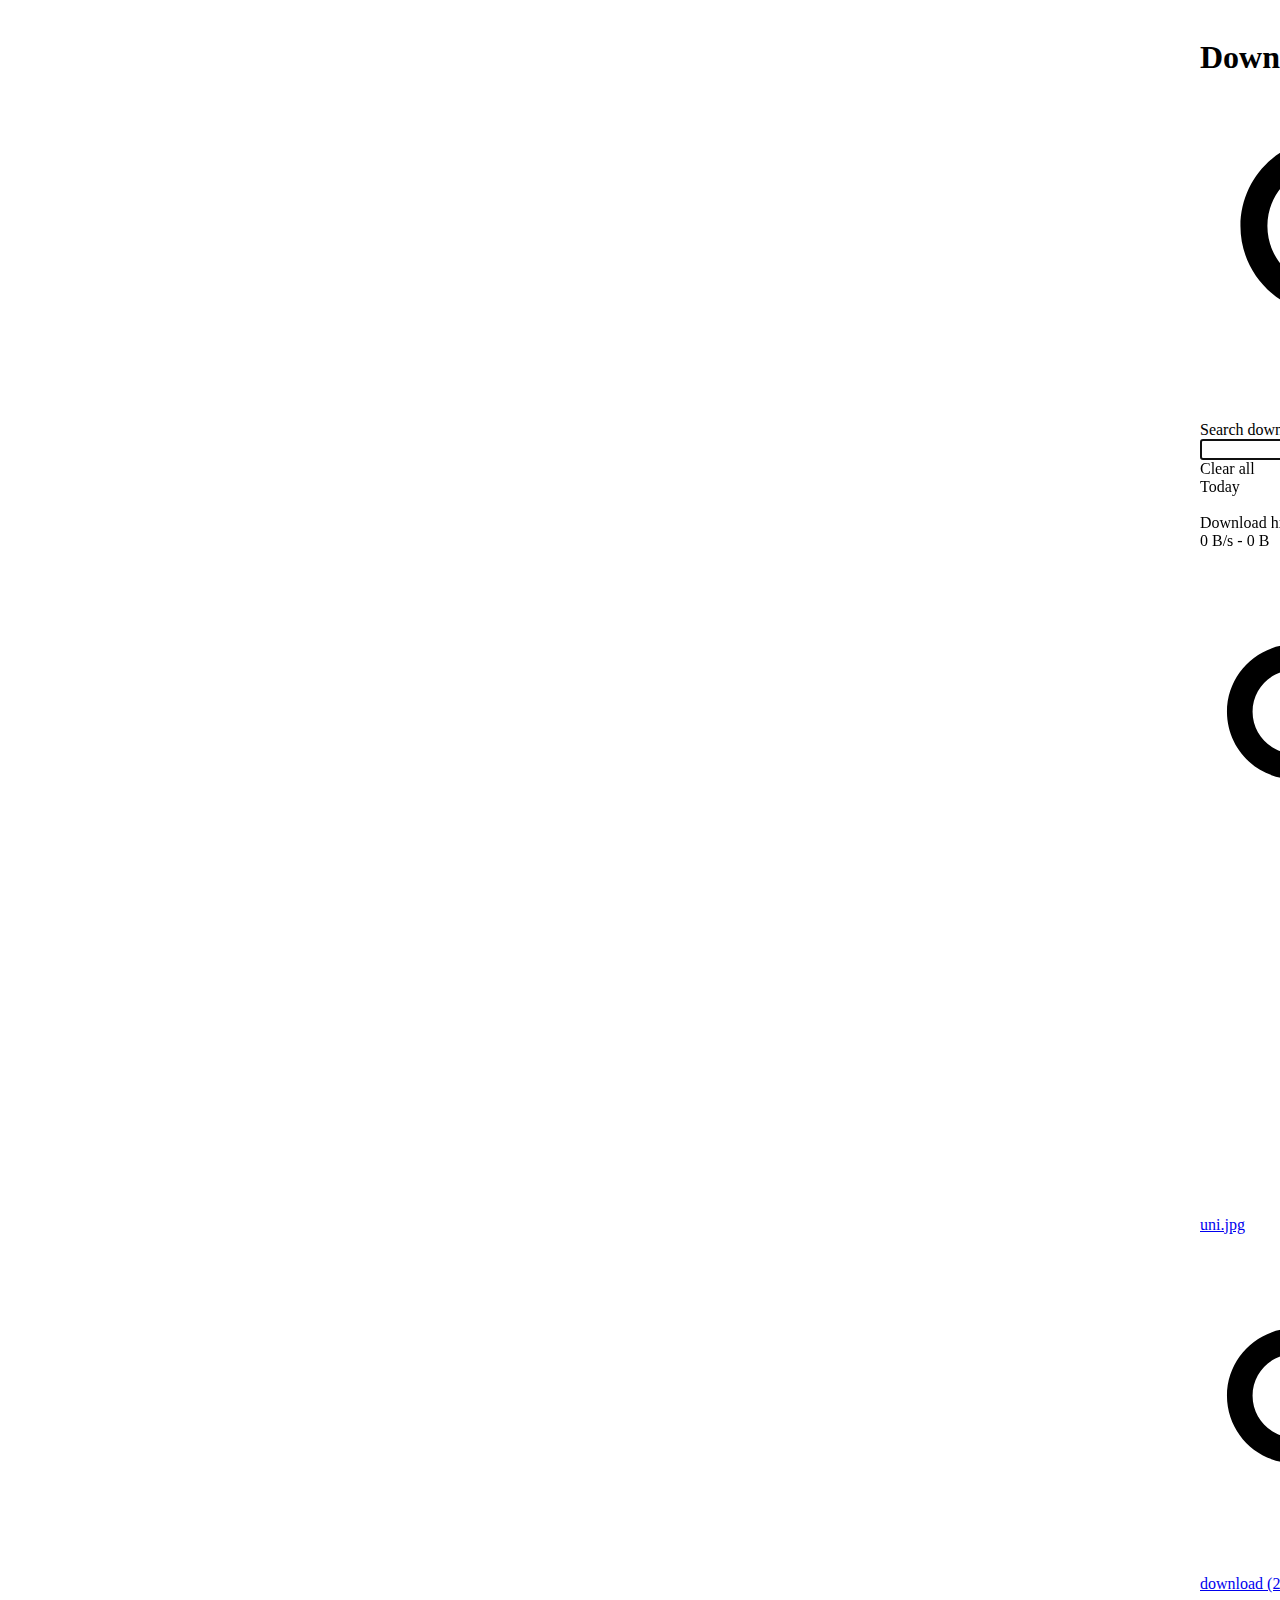
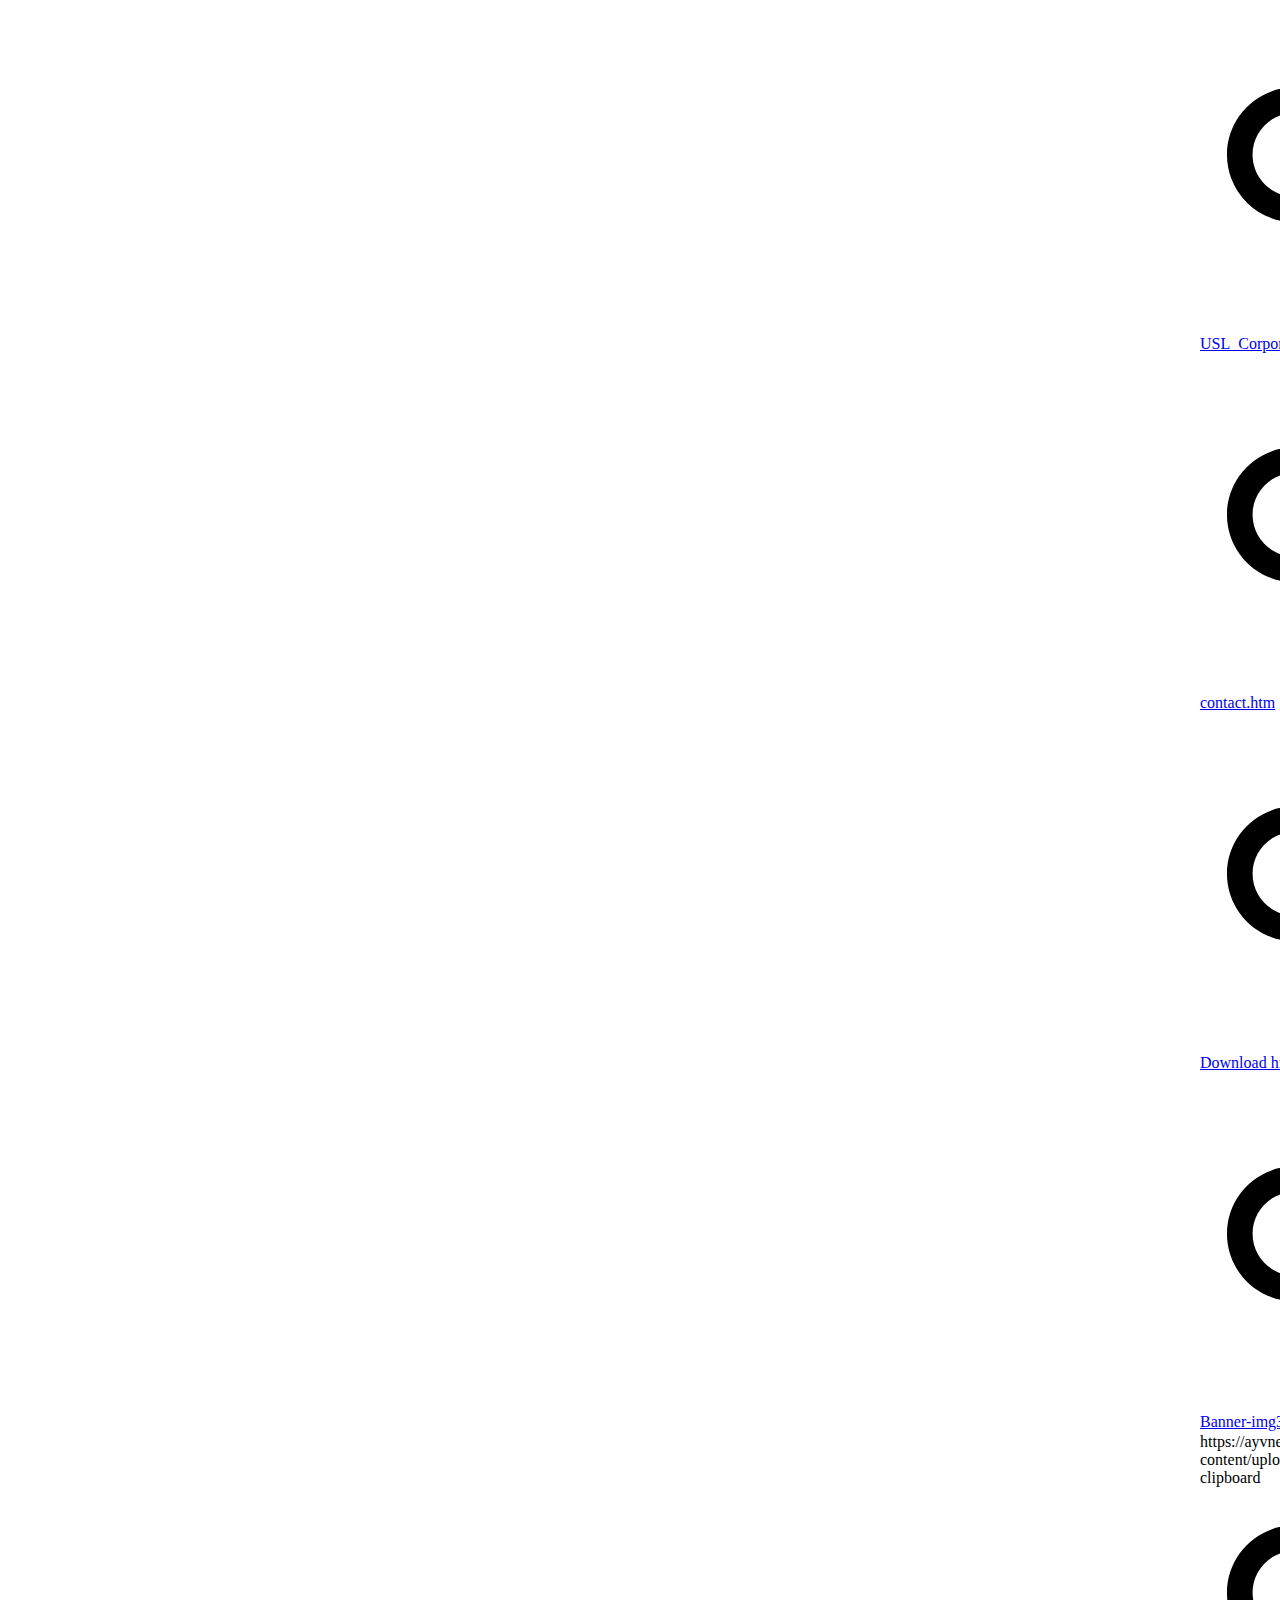
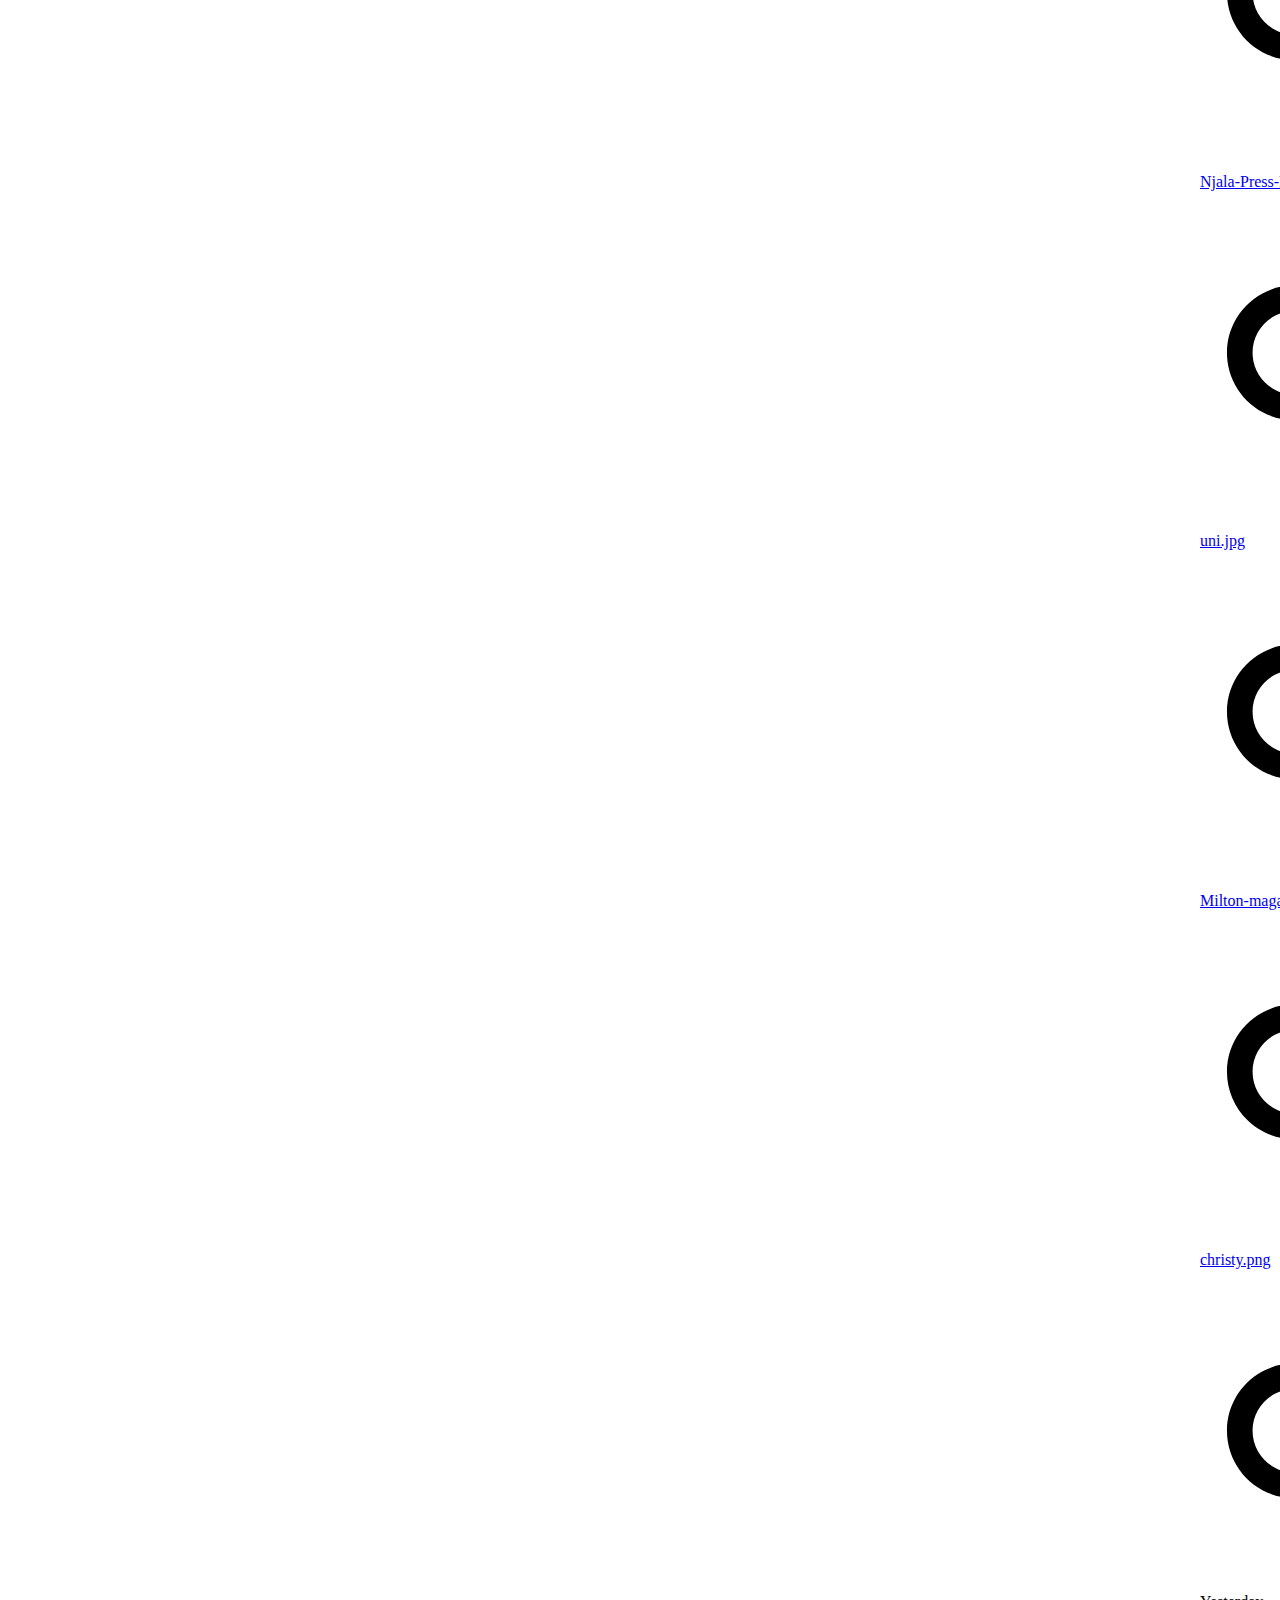
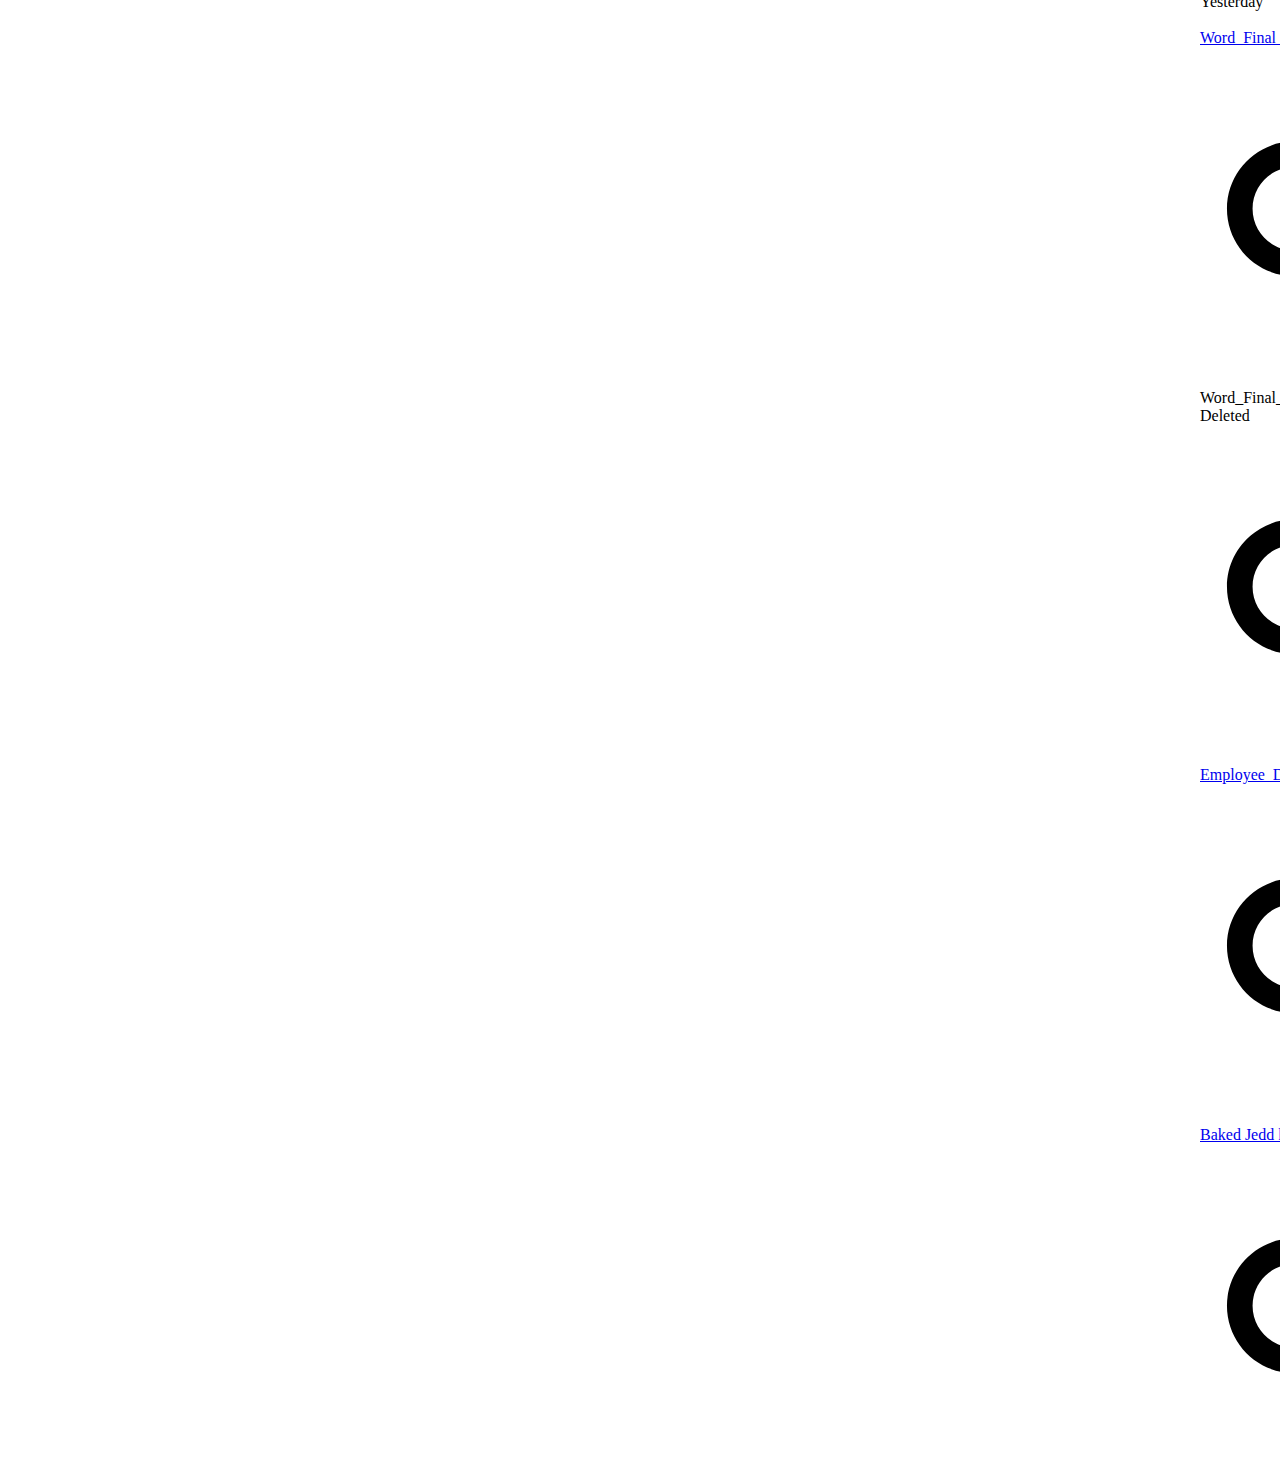
<file: Download history.htm>
<!DOCTYPE html>
<!-- saved from url=(0019)chrome://downloads/ -->
<html dir="ltr" lang="en" class=""><head><meta http-equiv="Content-Type" content="text/html; charset=UTF-8">
  
  <meta name="color-scheme" content="light dark">
  <!--<base href="chrome://downloads">--><base href=".">
  <title>Download history</title>
  <link rel="stylesheet" href="chrome://resources/css/md_colors.css">
  <style>
    html {
      /* Remove 300ms delay for 'click' event, when using touch interface. */
      touch-action: manipulation;
    }

    @media (prefers-color-scheme: dark) {
      html {
        background: var(--md-background-color);
      }
    }

    html:not(.loading),
    body {
      height: 100%;
    }

    body {
      display: flex;
      margin: 0;
    }
  </style>
<cr-iconset name="downloads" size="24"><template shadowrootmode="open"><!---->
<svg id="baseSvg" xmlns="http://www.w3.org/2000/svg" preserveAspectRatio="xMidYMid meet" focusable="false" style="pointer-events: none; display: block; width: 100%; height: 100%;" viewBox="0 0 24 24">
 </svg>
<slot></slot>
</template>
  <svg>
    <defs>
      
      <g id="dangerous">
        <path d="M 8.25 21 L 3 15.75 L 3 8.25 L 8.25 3 L 15.75 3 L 21 8.25 L 21 15.75 L 15.75 21 Z M 9.148438 16.25 L 12 13.398438 L 14.851562 16.25 L 16.25 14.851562 L 13.398438 12 L 16.25 9.148438 L 14.851562 7.75 L 12 10.601562 L 9.148438 7.75 L 7.75 9.148438 L 10.601562 12 L 7.75 14.851562 Z M 9.148438 16.25">
        </path>
      </g>
      <g id="shield">
        <path fill="#0b57d0" fill-opacity="1" fill-rule="nonzero" d="M12 22.210938c-2.375-.597657-4.335938-1.949219-5.882812-4.066407-1.546876-2.113281-2.320313-4.460937-2.320313-7.042969V4.859375L12 1.789062l8.203125 3.070313v6.242187c0 2.582032-.773437 4.929688-2.320313 7.042969C16.335938 20.261719 14.375 21.613281 12 22.210938Zm0-2.375c1.589844-.527344 2.917969-1.511719 3.992188-2.964844C17.066406 15.421875 17.695312 13.796875 17.878906 12H12V4.207031L6.070312 6.433594v5.117187c0 .125.019532.273438.050782.449219H12Zm0 0">
        </path>
      </g>
      <g id="link">
        <path d="M3.9 12c0-1.71 1.39-3.1 3.1-3.1h4V7H7c-2.76 0-5 2.24-5 5s2.24 5 5 5h4v-1.9H7c-1.71 0-3.1-1.39-3.1-3.1zM8 13h8v-2H8v2zm9-6h-4v1.9h4c1.71 0 3.1 1.39 3.1 3.1s-1.39 3.1-3.1 3.1h-4V17h4c2.76 0 5-2.24 5-5s-2.24-5-5-5z">
        </path>
      </g>
    </defs>
  </svg>
</cr-iconset><cr-iconset name="downloads-internal" size="24"><template shadowrootmode="open"><!---->
<svg id="baseSvg" xmlns="http://www.w3.org/2000/svg" preserveAspectRatio="xMidYMid meet" focusable="false" style="pointer-events: none; display: block; width: 100%; height: 100%;" viewBox="0 0 24 24">
 </svg>
<slot></slot>
</template>
  <svg>
    <defs>
      <g id="gshield">
        <path d="M12.102 16.398c1.503 0 2.707-.468 3.601-1.402.895-.937 1.34-2.144 1.34-3.621 0-.207-.012-.395-.035-.563a9.032 9.032 0 0 0-.09-.488h-4.816v1.75h3.011c-.035.496-.289 1.035-.761 1.621-.47.582-1.22.875-2.25.875-.915 0-1.68-.324-2.305-.976a3.269 3.269 0 0 1-.938-2.344c0-.91.313-1.688.938-2.332.625-.64 1.39-.965 2.305-.965.511 0 .937.086 1.285.262.343.172.613.351.804.539l1.36-1.313a5.172 5.172 0 0 0-1.531-.976 4.978 4.978 0 0 0-1.918-.36c-1.43 0-2.645.5-3.645 1.504-1 1-1.5 2.215-1.5 3.641 0 1.426.5 2.64 1.5 3.645 1 1.003 2.215 1.503 3.645 1.503ZM12 22.09a2.224 2.224 0 0 1-.715-.11c-2.277-.757-4.094-2.171-5.453-4.242-1.355-2.066-2.035-4.281-2.035-6.636V6.43c0-.477.137-.907.41-1.29a2.307 2.307 0 0 1 1.07-.824l5.926-2.222a2.347 2.347 0 0 1 1.594 0l5.926 2.222c.441.168.797.446 1.07.825.273.382.41.812.41 1.289v4.672c0 2.355-.68 4.57-2.035 6.636-1.36 2.07-3.176 3.485-5.453 4.242a2.224 2.224 0 0 1-.715.11Zm0 0" style="stroke:none;fill-rule:nonzero;fill:#0b57d0;fill-opacity:1">
        </path>
      </g>
    </defs>
  </svg>
</cr-iconset><cr-iconset name="cr20" size="20"><template shadowrootmode="open"><!---->
<svg id="baseSvg" xmlns="http://www.w3.org/2000/svg" preserveAspectRatio="xMidYMid meet" focusable="false" style="pointer-events: none; display: block; width: 100%; height: 100%;" viewBox="0 0 20 20">
 </svg>
<slot></slot>
</template>
  <svg>
    <defs>
      <!--
      Keep these in sorted order by id="".
      -->
      <g id="block">
        <path fill-rule="evenodd" clip-rule="evenodd" d="M10 0C4.48 0 0 4.48 0 10C0 15.52 4.48 20 10 20C15.52 20 20 15.52 20 10C20 4.48 15.52 0 10 0ZM2 10C2 5.58 5.58 2 10 2C11.85 2 13.55 2.63 14.9 3.69L3.69 14.9C2.63 13.55 2 11.85 2 10ZM5.1 16.31C6.45 17.37 8.15 18 10 18C14.42 18 18 14.42 18 10C18 8.15 17.37 6.45 16.31 5.1L5.1 16.31Z">
        </path>
      </g>
      <g id="cloud-off">
        <path d="M16 18.125L13.875 16H5C3.88889 16 2.94444 15.6111 2.16667 14.8333C1.38889 14.0556 1 13.1111 1 12C1 10.9444 1.36111 10.0347 2.08333 9.27083C2.80556 8.50694 3.6875 8.09028 4.72917 8.02083C4.77083 7.86805 4.8125 7.72222 4.85417 7.58333C4.90972 7.44444 4.97222 7.30555 5.04167 7.16667L1.875 4L2.9375 2.9375L17.0625 17.0625L16 18.125ZM5 14.5H12.375L6.20833 8.33333C6.15278 8.51389 6.09722 8.70139 6.04167 8.89583C6 9.07639 5.95139 9.25694 5.89583 9.4375L4.83333 9.52083C4.16667 9.57639 3.61111 9.84028 3.16667 10.3125C2.72222 10.7708 2.5 11.3333 2.5 12C2.5 12.6944 2.74306 13.2847 3.22917 13.7708C3.71528 14.2569 4.30556 14.5 5 14.5ZM17.5 15.375L16.3958 14.2917C16.7153 14.125 16.9792 13.8819 17.1875 13.5625C17.3958 13.2431 17.5 12.8889 17.5 12.5C17.5 11.9444 17.3056 11.4722 16.9167 11.0833C16.5278 10.6944 16.0556 10.5 15.5 10.5H14.125L14 9.14583C13.9028 8.11806 13.4722 7.25694 12.7083 6.5625C11.9444 5.85417 11.0417 5.5 10 5.5C9.65278 5.5 9.31944 5.54167 9 5.625C8.69444 5.70833 8.39583 5.82639 8.10417 5.97917L7.02083 4.89583C7.46528 4.61806 7.93056 4.40278 8.41667 4.25C8.91667 4.08333 9.44444 4 10 4C11.4306 4 12.6736 4.48611 13.7292 5.45833C14.7847 6.41667 15.375 7.59722 15.5 9C16.4722 9 17.2986 9.34028 17.9792 10.0208C18.6597 10.7014 19 11.5278 19 12.5C19 13.0972 18.8611 13.6458 18.5833 14.1458C18.3194 14.6458 17.9583 15.0556 17.5 15.375Z">
        </path>
      </g>
      <g id="delete">
        <path d="M 5.832031 17.5 C 5.375 17.5 4.984375 17.335938 4.65625 17.011719 C 4.328125 16.683594 4.167969 16.292969 4.167969 15.832031 L 4.167969 5 L 3.332031 5 L 3.332031 3.332031 L 7.5 3.332031 L 7.5 2.5 L 12.5 2.5 L 12.5 3.332031 L 16.667969 3.332031 L 16.667969 5 L 15.832031 5 L 15.832031 15.832031 C 15.832031 16.292969 15.671875 16.683594 15.34375 17.011719 C 15.015625 17.335938 14.625 17.5 14.167969 17.5 Z M 14.167969 5 L 5.832031 5 L 5.832031 15.832031 L 14.167969 15.832031 Z M 7.5 14.167969 L 9.167969 14.167969 L 9.167969 6.667969 L 7.5 6.667969 Z M 10.832031 14.167969 L 12.5 14.167969 L 12.5 6.667969 L 10.832031 6.667969 Z M 5.832031 5 L 5.832031 15.832031 Z M 5.832031 5 ">
        </path>
      </g>
      <g id="domain" viewBox="0 -960 960 960">
        <path d="M96-144v-672h384v144h384v528H96Zm72-72h72v-72h-72v72Zm0-152h72v-72h-72v72Zm0-152h72v-72h-72v72Zm0-152h72v-72h-72v72Zm168 456h72v-72h-72v72Zm0-152h72v-72h-72v72Zm0-152h72v-72h-72v72Zm0-152h72v-72h-72v72Zm144 456h312v-384H480v80h72v72h-72v80h72v72h-72v80Zm168-232v-72h72v72h-72Zm0 152v-72h72v72h-72Z"></path>
      </g>
      <g id="kite">
        <path fill-rule="evenodd" clip-rule="evenodd" d="M4.6327 8.00094L10.3199 2L16 8.00094L10.1848 16.8673C10.0995 16.9873 10.0071 17.1074 9.90047 17.2199C9.42417 17.7225 8.79147 18 8.11611 18C7.44076 18 6.80806 17.7225 6.33175 17.2199C5.85545 16.7173 5.59242 16.0497 5.59242 15.3371C5.59242 14.977 5.46445 14.647 5.22275 14.3919C4.98104 14.1369 4.66825 14.0019 4.32701 14.0019H4V12.6667H4.32701C5.00237 12.6667 5.63507 12.9442 6.11137 13.4468C6.58768 13.9494 6.85071 14.617 6.85071 15.3296C6.85071 15.6896 6.97867 16.0197 7.22038 16.2747C7.46209 16.5298 7.77488 16.6648 8.11611 16.6648C8.45735 16.6648 8.77014 16.5223 9.01185 16.2747C9.02396 16.2601 9.03607 16.246 9.04808 16.2319C9.08541 16.1883 9.12176 16.1458 9.15403 16.0947L9.55213 15.4946L4.6327 8.00094ZM10.3199 13.9371L6.53802 8.17116L10.3199 4.1814L14.0963 8.17103L10.3199 13.9371Z">
        </path>
      </g>
      <g id="menu">
        <path d="M2 4h16v2H2zM2 9h16v2H2zM2 14h16v2H2z"></path>
      </g>
      <g id="password">
        <path d="M5.833 11.667c.458 0 .847-.16 1.167-.479.333-.333.5-.729.5-1.188s-.167-.847-.5-1.167a1.555 1.555 0 0 0-1.167-.5c-.458 0-.854.167-1.188.5A1.588 1.588 0 0 0 4.166 10c0 .458.16.854.479 1.188.333.319.729.479 1.188.479Zm0 3.333c-1.389 0-2.569-.486-3.542-1.458C1.319 12.569.833 11.389.833 10c0-1.389.486-2.569 1.458-3.542C3.264 5.486 4.444 5 5.833 5c.944 0 1.813.243 2.604.729a4.752 4.752 0 0 1 1.833 1.979h7.23c.458 0 .847.167 1.167.5.333.319.5.708.5 1.167v3.958c0 .458-.167.854-.5 1.188A1.588 1.588 0 0 1 17.5 15h-3.75a1.658 1.658 0 0 1-1.188-.479 1.658 1.658 0 0 1-.479-1.188v-1.042H10.27a4.59 4.59 0 0 1-1.813 2A5.1 5.1 0 0 1 5.833 15Zm3.292-4.375h4.625v2.708H15v-1.042a.592.592 0 0 1 .167-.438.623.623 0 0 1 .458-.188c.181 0 .327.063.438.188a.558.558 0 0 1 .188.438v1.042H17.5V9.375H9.125a3.312 3.312 0 0 0-1.167-1.938 3.203 3.203 0 0 0-2.125-.77 3.21 3.21 0 0 0-2.354.979C2.827 8.298 2.5 9.083 2.5 10s.327 1.702.979 2.354a3.21 3.21 0 0 0 2.354.979c.806 0 1.514-.25 2.125-.75.611-.514 1-1.167 1.167-1.958Z"></path>
      </g>
      
  </defs></svg>
</cr-iconset><cr-iconset name="cr" size="24"><template shadowrootmode="open"><!---->
<svg id="baseSvg" xmlns="http://www.w3.org/2000/svg" preserveAspectRatio="xMidYMid meet" focusable="false" style="pointer-events: none; display: block; width: 100%; height: 100%;" viewBox="0 0 24 24">
 </svg>
<slot></slot>
</template>
  <svg>
    <defs>
      <!--
      These icons are copied from Polymer's iron-icons and kept in sorted order.
      -->
      <g id="add">
        <path d="M19 13h-6v6h-2v-6H5v-2h6V5h2v6h6v2z"></path>
      </g>
      <g id="arrow-back">
        <path d="m7.824 13 5.602 5.602L12 20l-8-8 8-8 1.426 1.398L7.824 11H20v2Zm0 0">
        </path>
      </g>
      <g id="arrow-drop-up">
        <path d="M7 14l5-5 5 5z"></path>
      </g>
      <g id="arrow-drop-down">
        <path d="M7 10l5 5 5-5z"></path>
      </g>
      <g id="arrow-forward">
        <path d="M12 4l-1.41 1.41L16.17 11H4v2h12.17l-5.58 5.59L12 20l8-8z">
        </path>
      </g>
      <g id="arrow-right">
        <path d="M10 7l5 5-5 5z"></path>
      </g>
      <g id="cancel">
        <path d="M12 2C6.47 2 2 6.47 2 12s4.47 10 10 10 10-4.47 10-10S17.53 2 12 2zm5 13.59L15.59 17 12 13.41 8.41 17 7 15.59 10.59 12 7 8.41 8.41 7 12 10.59 15.59 7 17 8.41 13.41 12 17 15.59z">
        </path>
      </g>
      <g id="check">
        <path d="M9 16.17L4.83 12l-1.42 1.41L9 19 21 7l-1.41-1.41z"></path>
      </g>
      <g id="check-circle" viewBox="0 -960 960 960">
        <path d="m424-296 282-282-56-56-226 226-114-114-56 56 170 170Zm56 216q-83 0-156-31.5T197-197q-54-54-85.5-127T80-480q0-83 31.5-156T197-763q54-54 127-85.5T480-880q83 0 156 31.5T763-763q54 54 85.5 127T880-480q0 83-31.5 156T763-197q-54 54-127 85.5T480-80Zm0-80q134 0 227-93t93-227q0-134-93-227t-227-93q-134 0-227 93t-93 227q0 134 93 227t227 93Zm0-320Z"></path>
      </g>
      <g id="chevron-left">
        <path d="M15.41 7.41L14 6l-6 6 6 6 1.41-1.41L10.83 12z"></path>
      </g>
      <g id="chevron-right">
        <path d="M10 6L8.59 7.41 13.17 12l-4.58 4.59L10 18l6-6z"></path>
      </g>
      <g id="clear">
        <path d="M19 6.41L17.59 5 12 10.59 6.41 5 5 6.41 10.59 12 5 17.59 6.41 19 12 13.41 17.59 19 19 17.59 13.41 12z">
        </path>
      </g>
      <g id="chrome-product" viewBox="0 -960 960 960">
        <path d="M336-479q0 60 42 102t102 42q60 0 102-42t42-102q0-60-42-102t-102-42q-60 0-102 42t-42 102Zm144 216q11 0 22.5-.5T525-267L427-99q-144-16-237.5-125T96-479q0-43 9.5-84.5T134-645l160 274q28 51 78 79.5T480-263Zm0-432q-71 0-126.5 42T276-545l-98-170q53-71 132.5-109.5T480-863q95 0 179 45t138 123H480Zm356 72q15 35 21.5 71t6.5 73q0 155-100 260.5T509-96l157-275q14-25 22-52t8-56q0-40-15-77t-41-67h196Z">
        </path>
      </g>
      <g id="close">
        <path d="M19 6.41L17.59 5 12 10.59 6.41 5 5 6.41 10.59 12 5 17.59 6.41 19 12 13.41 17.59 19 19 17.59 13.41 12z">
        </path>
      </g>
      <g id="computer">
        <path d="M20 18c1.1 0 1.99-.9 1.99-2L22 6c0-1.1-.9-2-2-2H4c-1.1 0-2 .9-2 2v10c0 1.1.9 2 2 2H0v2h24v-2h-4zM4 6h16v10H4V6z">
        </path>
      </g>
      <g id="create">
        <path d="M3 17.25V21h3.75L17.81 9.94l-3.75-3.75L3 17.25zM20.71 7.04c.39-.39.39-1.02 0-1.41l-2.34-2.34c-.39-.39-1.02-.39-1.41 0l-1.83 1.83 3.75 3.75 1.83-1.83z">
        </path>
      </g>
      <g id="delete" viewBox="0 -960 960 960">
        <path d="M309.37-135.87q-34.48 0-58.74-24.26-24.26-24.26-24.26-58.74v-474.5h-53.5v-83H378.5v-53.5h202.52v53.5h206.11v83h-53.5v474.07q0 35.21-24.26 59.32t-58.74 24.11H309.37Zm341.26-557.5H309.37v474.5h341.26v-474.5ZM379.7-288.24h77.5v-336h-77.5v336Zm123.1 0h77.5v-336h-77.5v336ZM309.37-693.37v474.5-474.5Z">
        </path>
      </g>
      <g id="domain">
        <path d="M12 7V3H2v18h20V7H12zM6 19H4v-2h2v2zm0-4H4v-2h2v2zm0-4H4V9h2v2zm0-4H4V5h2v2zm4 12H8v-2h2v2zm0-4H8v-2h2v2zm0-4H8V9h2v2zm0-4H8V5h2v2zm10 12h-8v-2h2v-2h-2v-2h2v-2h-2V9h8v10zm-2-8h-2v2h2v-2zm0 4h-2v2h2v-2z">
        </path>
      </g>
      <!-- source: https://fonts.google.com/icons?selected=Material+Symbols+Outlined:family_link:FILL@0;wght@0;GRAD@0;opsz@24&icon.size=24&icon.color=%23e8eaed -->
      <g id="kite" viewBox="0 -960 960 960">
        <path d="M390-40q-51 0-90.5-30.5T246-149q-6-23-25-37t-43-14q-16 0-30 6.5T124-175l-61-51q21-26 51.5-40t63.5-14q51 0 91 30t54 79q6 23 25 37t42 14q19 0 34-10t26-25l1-2-276-381q-8-11-11.5-23t-3.5-24q0-16 6-30.5t18-26.5l260-255q11-11 26-17t30-6q15 0 30 6t26 17l260 255q12 12 18 26.5t6 30.5q0 12-3.5 24T825-538L500-88q-18 25-48 36.5T390-40Zm110-185 260-360-260-255-259 256 259 359Zm1-308Z"></path>
        
      </g>
      <g id="error">
        <path d="M12 2C6.48 2 2 6.48 2 12s4.48 10 10 10 10-4.48 10-10S17.52 2 12 2zm1 15h-2v-2h2v2zm0-4h-2V7h2v6z">
        </path>
      </g>
      <g id="error-outline">
        <path d="M11 15h2v2h-2zm0-8h2v6h-2zm.99-5C6.47 2 2 6.48 2 12s4.47 10 9.99 10C17.52 22 22 17.52 22 12S17.52 2 11.99 2zM12 20c-4.42 0-8-3.58-8-8s3.58-8 8-8 8 3.58 8 8-3.58 8-8 8z">
        </path>
      </g>
      <g id="expand-less">
        <path d="M12 8l-6 6 1.41 1.41L12 10.83l4.59 4.58L18 14z"></path>
      </g>
      <g id="expand-more">
        <path d="M16.59 8.59L12 13.17 7.41 8.59 6 10l6 6 6-6z"></path>
      </g>
      <g id="extension">
        <path d="M20.5 11H19V7c0-1.1-.9-2-2-2h-4V3.5C13 2.12 11.88 1 10.5 1S8 2.12 8 3.5V5H4c-1.1 0-1.99.9-1.99 2v3.8H3.5c1.49 0 2.7 1.21 2.7 2.7s-1.21 2.7-2.7 2.7H2V20c0 1.1.9 2 2 2h3.8v-1.5c0-1.49 1.21-2.7 2.7-2.7 1.49 0 2.7 1.21 2.7 2.7V22H17c1.1 0 2-.9 2-2v-4h1.5c1.38 0 2.5-1.12 2.5-2.5S21.88 11 20.5 11z">
        </path>
      </g>
      <g id="file-download" viewBox="0 -960 960 960">
        <path d="M480-336 288-528l51-51 105 105v-342h72v342l105-105 51 51-192 192ZM263.72-192Q234-192 213-213.15T192-264v-72h72v72h432v-72h72v72q0 29.7-21.16 50.85Q725.68-192 695.96-192H263.72Z"></path>
      </g>
      <g id="fullscreen">
        <path d="M7 14H5v5h5v-2H7v-3zm-2-4h2V7h3V5H5v5zm12 7h-3v2h5v-5h-2v3zM14 5v2h3v3h2V5h-5z">
        </path>
      </g>
      <g id="group">
        <path d="M16 11c1.66 0 2.99-1.34 2.99-3S17.66 5 16 5c-1.66 0-3 1.34-3 3s1.34 3 3 3zm-8 0c1.66 0 2.99-1.34 2.99-3S9.66 5 8 5C6.34 5 5 6.34 5 8s1.34 3 3 3zm0 2c-2.33 0-7 1.17-7 3.5V19h14v-2.5c0-2.33-4.67-3.5-7-3.5zm8 0c-.29 0-.62.02-.97.05 1.16.84 1.97 1.97 1.97 3.45V19h6v-2.5c0-2.33-4.67-3.5-7-3.5z">
        </path>
      </g>
      <g id="help-outline">
        <path d="M11 18h2v-2h-2v2zm1-16C6.48 2 2 6.48 2 12s4.48 10 10 10 10-4.48 10-10S17.52 2 12 2zm0 18c-4.41 0-8-3.59-8-8s3.59-8 8-8 8 3.59 8 8-3.59 8-8 8zm0-14c-2.21 0-4 1.79-4 4h2c0-1.1.9-2 2-2s2 .9 2 2c0 2-3 1.75-3 5h2c0-2.25 3-2.5 3-5 0-2.21-1.79-4-4-4z">
        </path>
      </g>
      <g id="history">
        <path d="M12.945312 22.75 C 10.320312 22.75 8.074219 21.839844 6.207031 20.019531 C 4.335938 18.199219 3.359375 15.972656 3.269531 13.34375 L 5.089844 13.34375 C 5.175781 15.472656 5.972656 17.273438 7.480469 18.742188 C 8.988281 20.210938 10.808594 20.945312 12.945312 20.945312 C 15.179688 20.945312 17.070312 20.164062 18.621094 18.601562 C 20.167969 17.039062 20.945312 15.144531 20.945312 12.910156 C 20.945312 10.714844 20.164062 8.855469 18.601562 7.335938 C 17.039062 5.816406 15.15625 5.054688 12.945312 5.054688 C 11.710938 5.054688 10.554688 5.339844 9.480469 5.902344 C 8.402344 6.46875 7.476562 7.226562 6.699219 8.179688 L 9.585938 8.179688 L 9.585938 9.984375 L 3.648438 9.984375 L 3.648438 4.0625 L 5.453125 4.0625 L 5.453125 6.824219 C 6.386719 5.707031 7.503906 4.828125 8.804688 4.199219 C 10.109375 3.566406 11.488281 3.25 12.945312 3.25 C 14.300781 3.25 15.570312 3.503906 16.761719 4.011719 C 17.949219 4.519531 18.988281 5.214844 19.875 6.089844 C 20.761719 6.964844 21.464844 7.992188 21.976562 9.167969 C 22.492188 10.34375 22.75 11.609375 22.75 12.964844 C 22.75 14.316406 22.492188 15.589844 21.976562 16.777344 C 21.464844 17.964844 20.761719 19.003906 19.875 19.882812 C 18.988281 20.765625 17.949219 21.464844 16.761719 21.976562 C 15.570312 22.492188 14.300781 22.75 12.945312 22.75 Z M 16.269531 17.460938 L 12.117188 13.34375 L 12.117188 7.527344 L 13.921875 7.527344 L 13.921875 12.601562 L 17.550781 16.179688 Z M 16.269531 17.460938">
        </path>
      </g>
      <g id="info">
        <path d="M12 2C6.48 2 2 6.48 2 12s4.48 10 10 10 10-4.48 10-10S17.52 2 12 2zm1 15h-2v-6h2v6zm0-8h-2V7h2v2z">
        </path>
      </g>
      <g id="info-outline">
        <path d="M11 17h2v-6h-2v6zm1-15C6.48 2 2 6.48 2 12s4.48 10 10 10 10-4.48 10-10S17.52 2 12 2zm0 18c-4.41 0-8-3.59-8-8s3.59-8 8-8 8 3.59 8 8-3.59 8-8 8zM11 9h2V7h-2v2z">
        </path>
      </g>
      <g id="insert-drive-file">
        <path d="M6 2c-1.1 0-1.99.9-1.99 2L4 20c0 1.1.89 2 1.99 2H18c1.1 0 2-.9 2-2V8l-6-6H6zm7 7V3.5L18.5 9H13z">
        </path>
      </g>
      <g id="location-on">
        <path d="M12 2C8.13 2 5 5.13 5 9c0 5.25 7 13 7 13s7-7.75 7-13c0-3.87-3.13-7-7-7zm0 9.5c-1.38 0-2.5-1.12-2.5-2.5s1.12-2.5 2.5-2.5 2.5 1.12 2.5 2.5-1.12 2.5-2.5 2.5z">
        </path>
      </g>
      <g id="mic">
        <path d="M12 14c1.66 0 2.99-1.34 2.99-3L15 5c0-1.66-1.34-3-3-3S9 3.34 9 5v6c0 1.66 1.34 3 3 3zm5.3-3c0 3-2.54 5.1-5.3 5.1S6.7 14 6.7 11H5c0 3.41 2.72 6.23 6 6.72V21h2v-3.28c3.28-.48 6-3.3 6-6.72h-1.7z">
        </path>
      </g>
      <g id="more-vert">
        <path d="M12 8c1.1 0 2-.9 2-2s-.9-2-2-2-2 .9-2 2 .9 2 2 2zm0 2c-1.1 0-2 .9-2 2s.9 2 2 2 2-.9 2-2-.9-2-2-2zm0 6c-1.1 0-2 .9-2 2s.9 2 2 2 2-.9 2-2-.9-2-2-2z">
        </path>
      </g>
      <g id="open-in-new" viewBox="0 -960 960 960">
        <path d="M216-144q-29.7 0-50.85-21.15Q144-186.3 144-216v-528q0-29.7 21.15-50.85Q186.3-816 216-816h264v72H216v528h528v-264h72v264q0 29.7-21.15 50.85Q773.7-144 744-144H216Zm171-192-51-51 357-357H576v-72h240v240h-72v-117L387-336Z">
        </path>
      </g>
      <g id="person">
        <path d="M12 12c2.21 0 4-1.79 4-4s-1.79-4-4-4-4 1.79-4 4 1.79 4 4 4zm0 2c-2.67 0-8 1.34-8 4v2h16v-2c0-2.66-5.33-4-8-4z">
        </path>
      </g>
      <g id="phonelink">
        <path d="M4 6h18V4H4c-1.1 0-2 .9-2 2v11H0v3h14v-3H4V6zm19 2h-6c-.55 0-1 .45-1 1v10c0 .55.45 1 1 1h6c.55 0 1-.45 1-1V9c0-.55-.45-1-1-1zm-1 9h-4v-7h4v7z">
        </path>
      </g>
      <g id="print">
        <path d="M19 8H5c-1.66 0-3 1.34-3 3v6h4v4h12v-4h4v-6c0-1.66-1.34-3-3-3zm-3 11H8v-5h8v5zm3-7c-.55 0-1-.45-1-1s.45-1 1-1 1 .45 1 1-.45 1-1 1zm-1-9H6v4h12V3z">
        </path>
      </g>
      <g id="schedule">
        <path d="M11.99 2C6.47 2 2 6.48 2 12s4.47 10 9.99 10C17.52 22 22 17.52 22 12S17.52 2 11.99 2zM12 20c-4.42 0-8-3.58-8-8s3.58-8 8-8 8 3.58 8 8-3.58 8-8 8zm.5-13H11v6l5.25 3.15.75-1.23-4.5-2.67z">
        </path>
      </g>
      <g id="search">
        <path d="M15.5 14h-.79l-.28-.27C15.41 12.59 16 11.11 16 9.5 16 5.91 13.09 3 9.5 3S3 5.91 3 9.5 5.91 16 9.5 16c1.61 0 3.09-.59 4.23-1.57l.27.28v.79l5 4.99L20.49 19l-4.99-5zm-6 0C7.01 14 5 11.99 5 9.5S7.01 5 9.5 5 14 7.01 14 9.5 11.99 14 9.5 14z">
        </path>
      </g>
      <g id="security">
        <path d="M12 1L3 5v6c0 5.55 3.84 10.74 9 12 5.16-1.26 9-6.45 9-12V5l-9-4zm0 10.99h7c-.53 4.12-3.28 7.79-7 8.94V12H5V6.3l7-3.11v8.8z">
        </path>
      </g>
      <!-- The <g> IDs are exposed as global variables in Vulcanized mode, which
        conflicts with the "settings" namespace of MD Settings. Using an "_icon"
        suffix prevents the naming conflict. -->
      <g id="settings_icon">
        <path d="M19.43 12.98c.04-.32.07-.64.07-.98s-.03-.66-.07-.98l2.11-1.65c.19-.15.24-.42.12-.64l-2-3.46c-.12-.22-.39-.3-.61-.22l-2.49 1c-.52-.4-1.08-.73-1.69-.98l-.38-2.65C14.46 2.18 14.25 2 14 2h-4c-.25 0-.46.18-.49.42l-.38 2.65c-.61.25-1.17.59-1.69.98l-2.49-1c-.23-.09-.49 0-.61.22l-2 3.46c-.13.22-.07.49.12.64l2.11 1.65c-.04.32-.07.65-.07.98s.03.66.07.98l-2.11 1.65c-.19.15-.24.42-.12.64l2 3.46c.12.22.39.3.61.22l2.49-1c.52.4 1.08.73 1.69.98l.38 2.65c.03.24.24.42.49.42h4c.25 0 .46-.18.49-.42l.38-2.65c.61-.25 1.17-.59 1.69-.98l2.49 1c.23.09.49 0 .61-.22l2-3.46c.12-.22.07-.49-.12-.64l-2.11-1.65zM12 15.5c-1.93 0-3.5-1.57-3.5-3.5s1.57-3.5 3.5-3.5 3.5 1.57 3.5 3.5-1.57 3.5-3.5 3.5z">
        </path>
      </g>
      <g id="star">
        <path d="M12 17.27L18.18 21l-1.64-7.03L22 9.24l-7.19-.61L12 2 9.19 8.63 2 9.24l5.46 4.73L5.82 21z">
        </path>
      </g>
      <g id="sync" viewBox="0 -960 960 960">
        <path d="M216-192v-72h74q-45-40-71.5-95.5T192-480q0-101 61-177.5T408-758v75q-63 23-103.5 77.5T264-480q0 48 19.5 89t52.5 70v-63h72v192H216Zm336-10v-75q63-23 103.5-77.5T696-480q0-48-19.5-89T624-639v63h-72v-192h192v72h-74q45 40 71.5 95.5T768-480q0 101-61 177.5T552-202Z">
        </path>
      </g>
      <g id="thumbs-down">
        <path d="M6 3h11v13l-7 7-1.25-1.25a1.454 1.454 0 0 1-.3-.475c-.067-.2-.1-.392-.1-.575v-.35L9.45 16H3c-.533 0-1-.2-1.4-.6-.4-.4-.6-.867-.6-1.4v-2c0-.117.017-.242.05-.375s.067-.258.1-.375l3-7.05c.15-.333.4-.617.75-.85C5.25 3.117 5.617 3 6 3Zm9 2H6l-3 7v2h9l-1.35 5.5L15 15.15V5Zm0 10.15V5v10.15Zm2 .85v-2h3V5h-3V3h5v13h-5Z">
        </path>
      </g>
      <g id="thumbs-down-filled">
        <path d="M6 3h10v13l-7 7-1.25-1.25a1.336 1.336 0 0 1-.29-.477 1.66 1.66 0 0 1-.108-.574v-.347L8.449 16H3c-.535 0-1-.2-1.398-.602C1.199 15 1 14.535 1 14v-2c0-.117.012-.242.04-.375.022-.133.062-.258.108-.375l3-7.05c.153-.333.403-.618.75-.848A1.957 1.957 0 0 1 6 3Zm12 13V3h4v13Zm0 0">
        </path>
      </g>
      <g id="thumbs-up">
        <path d="M18 21H7V8l7-7 1.25 1.25c.117.117.208.275.275.475.083.2.125.392.125.575v.35L14.55 8H21c.533 0 1 .2 1.4.6.4.4.6.867.6 1.4v2c0 .117-.017.242-.05.375s-.067.258-.1.375l-3 7.05c-.15.333-.4.617-.75.85-.35.233-.717.35-1.1.35Zm-9-2h9l3-7v-2h-9l1.35-5.5L9 8.85V19ZM9 8.85V19 8.85ZM7 8v2H4v9h3v2H2V8h5Z">
        </path>
      </g>
      <g id="thumbs-up-filled">
        <path d="M18 21H8V8l7-7 1.25 1.25c.117.117.21.273.29.477.073.199.108.39.108.574v.347L15.551 8H21c.535 0 1 .2 1.398.602C22.801 9 23 9.465 23 10v2c0 .117-.012.242-.04.375a1.897 1.897 0 0 1-.108.375l-3 7.05a2.037 2.037 0 0 1-.75.848A1.957 1.957 0 0 1 18 21ZM6 8v13H2V8Zm0 0">
      </path></g>
      <g id="videocam" viewBox="0 -960 960 960">
        <path d="M216-192q-29 0-50.5-21.5T144-264v-432q0-29.7 21.5-50.85Q187-768 216-768h432q29.7 0 50.85 21.15Q720-725.7 720-696v168l144-144v384L720-432v168q0 29-21.15 50.5T648-192H216Zm0-72h432v-432H216v432Zm0 0v-432 432Z">
        </path>
      </g>
      <g id="warning">
        <path d="M1 21h22L12 2 1 21zm12-3h-2v-2h2v2zm0-4h-2v-4h2v4z"></path>
      </g>
    </defs>
  </svg>
</cr-iconset></head>
<body>
  <downloads-manager has-shadow_=""><template shadowrootmode="open"><!----><!--_html_template_start_-->
<downloads-toolbar id="toolbar" role="none"><template shadowrootmode="open"><!----><!--_html_template_start_-->
<cr-toolbar id="toolbar" page-name="Download history" autofocus="" always-show-logo="" search-prompt="Search download history" clear-label="Clear search"><template shadowrootmode="open"><!---->
<div id="leftContent">
  <div id="leftSpacer">
    <!--?lit$569106381$-->
    <slot name="product-logo">
      <picture>
        <source media="(prefers-color-scheme: dark)" srcset="//resources/images/chrome_logo_dark.svg">
        <img id="product-logo" srcset="chrome://theme/current-channel-logo@1x 1x,
                    chrome://theme/current-channel-logo@2x 2x" role="presentation">
      </picture>
    </slot>
    <h1><!--?lit$569106381$-->Download history</h1>
  </div>
</div>

<div id="centeredContent">
  <cr-toolbar-search-field id="search" label="Search download history" clear-label="Clear search" autofocus="" icon-override="" input-aria-description=""><template shadowrootmode="open"><!---->
<div id="background"></div>
<div id="stateBackground"></div>
<div id="content">
  <!--?lit$569106381$-->
    <cr-icon-button id="icon" suppress-rtl-flip="" iron-icon="cr:search" title="Search download history" tabindex="-1" aria-hidden="true" role="button" aria-disabled="false"><template shadowrootmode="open"><!---->
<div id="icon">
  <div id="maskedImage"></div>
<cr-icon><template shadowrootmode="open"><svg id="baseSvg" xmlns="http://www.w3.org/2000/svg" preserveAspectRatio="xMidYMid meet" focusable="false" style="pointer-events: none; display: block; width: 100%; height: 100%;" viewBox="0 0 24 24" class="cr-iconset-svg-icon_" role="none">
 <g>
        <path d="M15.5 14h-.79l-.28-.27C15.41 12.59 16 11.11 16 9.5 16 5.91 13.09 3 9.5 3S3 5.91 3 9.5 5.91 16 9.5 16c1.61 0 3.09-.59 4.23-1.57l.27.28v.79l5 4.99L20.49 19l-4.99-5zm-6 0C7.01 14 5 11.99 5 9.5S7.01 5 9.5 5 14 7.01 14 9.5 11.99 14 9.5 14z">
        </path>
      </g></svg><!----></template></cr-icon></div></template>
  </cr-icon-button>
  <div id="searchTerm">
    <label id="prompt" for="searchInput" aria-hidden="true">
      <!--?lit$569106381$-->Search download history
    </label>
    <input id="searchInput" aria-labelledby="prompt" autocapitalize="off" autocomplete="off" type="search" spellcheck="false" aria-description="" autofocus="">
  </div>
  <!--?lit$569106381$-->
</div></template>
  </cr-toolbar-search-field>
</div>

<div id="rightContent">
  <div id="rightSpacer">
    <slot></slot>
  </div>
</div></template>
  <cr-button id="clearAll" role="button" tabindex="0" aria-disabled="false"><template shadowrootmode="open"><!---->
<div id="background"></div>
<slot id="prefixIcon" name="prefix-icon">
</slot>
<span id="content"><slot></slot></span>
<slot id="suffixIcon" name="suffix-icon">
</slot>
<div id="hoverBackground" part="hoverBackground"></div></template>
    Clear all
  </cr-button>
</cr-toolbar>
<!--_html_template_end_--></template>
</downloads-toolbar>
<div id="drop-shadow" class="cr-container-shadow"></div>
<div id="mainContainer">
  <managed-footnote managed-by-icon_=""><template shadowrootmode="open"><!----><!--?lit$569106381$--><!--?--></template></managed-footnote>
  <cr-infinite-list id="downloadsList" role="grid" aria-rowcount="26"><template shadowrootmode="open"><!----><slot></slot></template>
  <!----><cr-lazy-list id="list" chunk-size="0" style="--chunk-size: 0;"><template shadowrootmode="open"><!----><div id="container" style="height: 2554.93px;"><slot id="slot"></slot></div></template>
        <!----><!---->
  
        <downloads-item tabindex="-1" aria-rowindex="1" id="frb0" role="row" class="no-outline"><template shadowrootmode="open"><!----><!--_html_template_start_-->
<div id="date" role="heading" aria-level="2"><!--?lit$569106381$-->Today</div>

<div id="content" focus-row-container="" class="is-active show-progress">
  <div id="main-content">
    <div id="file-icon-wrapper" class="icon-wrapper" role="img" aria-label="" aria-hidden="true">
      <img class="icon" id="file-icon" alt="" icon-color="" src="chrome://fileicon/?path=%2FUsers%2Fslodcd4%2FDesktop%2FFinal_Project%2FDownload+history.htm&amp;scale=2x">
      <cr-icon class="icon" icon-color="" hidden=""><template shadowrootmode="open"><!----></template>
      </cr-icon>
    </div>

    <div id="details">
      <div id="title-area" role="gridcell"><!--
        Can't have any line breaks.
        --><a is="action-link" id="file-link" focus-row-control="" focus-type="fileLink" href="chrome://downloads/" title="Download history.htm" tabindex="-1" role="link" class="" hidden=""><!-- No line break
          --><!--?lit$569106381$-->Download history.htm<!-- No line break
        --></a><!--
        Before #name.
        --><span id="name" title="Download history.htm"><!-- No line break
          --><!--?lit$569106381$-->Download history.htm</span>
        <span id="tag"><!--?lit$569106381$--></span>
      </div>

      <div role="gridcell">
        <div id="referrer-url" hidden="">
          <!-- Text populated dynamically -->
        </div>
        <a id="url" target="_blank" focus-row-control="" focus-type="url" hidden="" href="chrome://downloads/" tabindex="-1"><!--?lit$569106381$-->chrome://downloads</a>
      </div>

      <div class="description" role="gridcell" description-color="">
        <!--?lit$569106381$-->0 B/s - 0 B
      </div>

      <div class="description" role="gridcell" hidden="">
        Scanning for malware…
      </div>

      <!--?lit$569106381$-->
        <div role="gridcell">
          <cr-progress id="progress" indeterminate="" role="progressbar" aria-valuemin="0" aria-valuemax="100" aria-disabled="false"><template shadowrootmode="open"><!---->
    <div id="progressContainer">
      <div id="primaryProgress" style="transform: scaleX(0);"></div>
    </div></template>
          </cr-progress>
        </div>

      <div id="safe" class="controls">
        <span role="gridcell" hidden="">
          <cr-button id="deepScan" class="action-button" focus-row-control="" focus-type="open" role="button" tabindex="-1" aria-disabled="false"><template shadowrootmode="open"><!---->
<div id="background"></div>
<slot id="prefixIcon" name="prefix-icon">
</slot>
<span id="content"><slot></slot></span>
<slot id="suffixIcon" name="suffix-icon">
</slot>
<div id="hoverBackground" part="hoverBackground"></div></template>
            <!--?lit$569106381$-->
          </cr-button>
        </span>
      </div>
      <div id="controlled-by"></div>
    </div>
    <div class="more-options">
      <!-- Menu and/or quick action(s). -->
      <div role="gridcell" id="action-icon-buttons">
        <cr-icon-button id="copy-download-link" iron-icon="downloads:link" title="Copy download link" aria-label="Copy download link" focus-row-control="" focus-type="copyDownloadLink" role="button" tabindex="-1" aria-disabled="false"><template shadowrootmode="open"><!---->
<div id="icon">
  <div id="maskedImage"></div>
<cr-icon><template shadowrootmode="open"><svg id="baseSvg" xmlns="http://www.w3.org/2000/svg" preserveAspectRatio="xMidYMid meet" focusable="false" style="pointer-events: none; display: block; width: 100%; height: 100%;" viewBox="0 0 24 24" class="cr-iconset-svg-icon_" role="none">
 <g>
        <path d="M3.9 12c0-1.71 1.39-3.1 3.1-3.1h4V7H7c-2.76 0-5 2.24-5 5s2.24 5 5 5h4v-1.9H7c-1.71 0-3.1-1.39-3.1-3.1zM8 13h8v-2H8v2zm9-6h-4v1.9h4c1.71 0 3.1 1.39 3.1 3.1s-1.39 3.1-3.1 3.1h-4V17h4c2.76 0 5-2.24 5-5s-2.24-5-5-5z">
        </path>
      </g></svg><!----></template></cr-icon></div></template>
        </cr-icon-button>
        <cr-icon-button id="more-actions" iron-icon="cr:more-vert" class="dropdown-trigger" title="More actions" aria-haspopup="menu" focus-row-control="" focus-type="actionMenuButton" role="button" tabindex="-1" aria-disabled="false"><template shadowrootmode="open"><!---->
<div id="icon">
  <div id="maskedImage"></div>
<cr-icon><template shadowrootmode="open"><svg id="baseSvg" xmlns="http://www.w3.org/2000/svg" preserveAspectRatio="xMidYMid meet" focusable="false" style="pointer-events: none; display: block; width: 100%; height: 100%;" viewBox="0 0 24 24" class="cr-iconset-svg-icon_" role="none">
 <g>
        <path d="M12 8c1.1 0 2-.9 2-2s-.9-2-2-2-2 .9-2 2 .9 2 2 2zm0 2c-1.1 0-2 .9-2 2s.9 2 2 2 2-.9 2-2-.9-2-2-2zm0 6c-1.1 0-2 .9-2 2s.9 2 2 2 2-.9 2-2-.9-2-2-2z">
        </path>
      </g></svg><!----></template></cr-icon></div></template>
        </cr-icon-button>
        <cr-icon-button id="quick-show-in-folder" class="icon-folder-open" focus-row-control="" focus-type="quickShow" title="Show in Finder" aria-label="Show in Finder" role="button" tabindex="-1" aria-disabled="false" hidden=""><template shadowrootmode="open"><!---->
<div id="icon">
  <div id="maskedImage"></div>
</div><cr-ripple id="ink"><template shadowrootmode="open"><!----></template></cr-ripple></template>
        </cr-icon-button>
        <cr-icon-button id="quick-remove" class="icon-clear" title="Delete from history" aria-label="Delete from history" focus-row-control="" focus-type="quickRemove" role="button" tabindex="-1" aria-disabled="false" hidden=""><template shadowrootmode="open"><!---->
<div id="icon">
  <div id="maskedImage"></div>
</div></template>
        </cr-icon-button>
      </div>
      <cr-action-menu id="more-actions-menu" role-description="Actions"><template shadowrootmode="open"><!---->
<dialog id="dialog" part="dialog" role="application" aria-roledescription="Actions">
  <div id="wrapper" class="item-wrapper" role="menu" tabindex="-1">
    <slot id="contentNode"></slot>
  </div>
</dialog></template>
        <button class="dropdown-item" id="show-in-folder" role="menuitem" hidden="">
          <!--?lit$569106381$-->Show in Finder
        </button>
        <button class="dropdown-item" id="pause-or-resume" role="menuitem">
          <!--?lit$569106381$-->Pause
        </button>
        <button class="dropdown-item" id="remove" role="menuitem" hidden="">
          Delete from history
        </button>
        <button class="dropdown-item" id="discard-dangerous" hidden="" role="menuitem">
          Delete from history
        </button>
        <button class="dropdown-item" id="retry" hidden="" role="menuitem">
          Retry
        </button>
        <button class="dropdown-item" id="deep-scan" hidden="" role="menuitem">
          Scan for malware
        </button>
        <button class="dropdown-item" id="bypass-deep-scan" hidden="" role="menuitem">
          <!--?lit$569106381$-->
        </button>
        <button class="dropdown-item" id="cancel" role="menuitem">
          Cancel
        </button>
        <button class="dropdown-item" id="open-anyway" hidden="" role="menuitem">
          Open anyway
        </button>
        <button class="dropdown-item" id="reviewable-discard-dangerous" hidden="" role="menuitem">
          Discard
        </button>
        <button class="dropdown-item" id="review-dangerous" hidden="" role="menuitem">
          Review
        </button>
        <button class="dropdown-item" id="save-dangerous" hidden="" role="menuitem">
          <!--?lit$569106381$-->
        </button>
      </cr-action-menu>
      <div id="incognito" title="Downloaded in Incognito" hidden="">
      </div>
    </div>
  </div>
  
    <!--?lit$569106381$-->
  
</div>
<!--_html_template_end_--></template>
  
  
        </downloads-item><!----><!---->
  
        <downloads-item tabindex="-1" aria-rowindex="2" id="frb1" role="row" class="no-outline"><template shadowrootmode="open"><!----><!--_html_template_start_-->
<div id="date" role="heading" aria-level="2"><!--?lit$569106381$--></div>

<div id="content" focus-row-container="" class="is-active">
  <div id="main-content">
    <div id="file-icon-wrapper" class="icon-wrapper" role="img" aria-label="" aria-hidden="true">
      <img class="icon" id="file-icon" alt="" icon-color="" src="chrome://fileicon/?path=%2FUsers%2Fslodcd4%2FDesktop%2FFinal_Project%2Funi.jpg&amp;scale=2x">
      <cr-icon class="icon" icon-color="" hidden=""><template shadowrootmode="open"><!----></template>
      </cr-icon>
    </div>

    <div id="details">
      <div id="title-area" role="gridcell"><!--
        Can't have any line breaks.
        --><a is="action-link" id="file-link" focus-row-control="" focus-type="fileLink" href="file:///Users/slodcd4/final-project/uni.jpg" title="uni.jpg" tabindex="-1" role="link" class=""><!-- No line break
          --><!--?lit$569106381$-->uni.jpg<!-- No line break
        --></a><!--
        Before #name.
        --><span id="name" title="uni.jpg" hidden=""><!-- No line break
          --><!--?lit$569106381$-->uni.jpg</span>
        <span id="tag"><!--?lit$569106381$--></span>
      </div>

      <div role="gridcell">
        <div id="referrer-url" hidden="">
          <!-- Text populated dynamically -->
        </div>
        <a id="url" target="_blank" focus-row-control="" focus-type="url" hidden="" href="file:///Users/slodcd4/final-project/uni.jpg" tabindex="-1"><!--?lit$569106381$-->file:///Users/slodcd4/final-project/uni.jpg</a>
      </div>

      <div class="description" role="gridcell" description-color="" hidden="">
        <!--?lit$569106381$-->
      </div>

      <div class="description" role="gridcell" hidden="">
        Scanning for malware…
      </div>

      <!--?lit$569106381$-->

      <div id="safe" class="controls">
        <span role="gridcell" hidden="">
          <cr-button id="deepScan" class="action-button" focus-row-control="" focus-type="open" role="button" tabindex="-1" aria-disabled="false"><template shadowrootmode="open"><!---->
<div id="background"></div>
<slot id="prefixIcon" name="prefix-icon">
</slot>
<span id="content"><slot></slot></span>
<slot id="suffixIcon" name="suffix-icon">
</slot>
<div id="hoverBackground" part="hoverBackground"></div></template>
            <!--?lit$569106381$-->
          </cr-button>
        </span>
      </div>
      <div id="controlled-by"></div>
    </div>
    <div class="more-options">
      <!-- Menu and/or quick action(s). -->
      <div role="gridcell" id="action-icon-buttons">
        <cr-icon-button id="copy-download-link" iron-icon="downloads:link" title="Copy download link" aria-label="Copy download link" focus-row-control="" focus-type="copyDownloadLink" role="button" tabindex="-1" aria-disabled="false"><template shadowrootmode="open"><!---->
<div id="icon">
  <div id="maskedImage"></div>
<cr-icon><template shadowrootmode="open"><svg id="baseSvg" xmlns="http://www.w3.org/2000/svg" preserveAspectRatio="xMidYMid meet" focusable="false" style="pointer-events: none; display: block; width: 100%; height: 100%;" viewBox="0 0 24 24" class="cr-iconset-svg-icon_" role="none">
 <g>
        <path d="M3.9 12c0-1.71 1.39-3.1 3.1-3.1h4V7H7c-2.76 0-5 2.24-5 5s2.24 5 5 5h4v-1.9H7c-1.71 0-3.1-1.39-3.1-3.1zM8 13h8v-2H8v2zm9-6h-4v1.9h4c1.71 0 3.1 1.39 3.1 3.1s-1.39 3.1-3.1 3.1h-4V17h4c2.76 0 5-2.24 5-5s-2.24-5-5-5z">
        </path>
      </g></svg><!----></template></cr-icon></div></template>
        </cr-icon-button>
        <cr-icon-button id="more-actions" iron-icon="cr:more-vert" class="dropdown-trigger" title="More actions" aria-haspopup="menu" focus-row-control="" focus-type="actionMenuButton" hidden="" role="button" tabindex="-1" aria-disabled="false"><template shadowrootmode="open"><!---->
<div id="icon">
  <div id="maskedImage"></div>
<cr-icon><template shadowrootmode="open"><svg id="baseSvg" xmlns="http://www.w3.org/2000/svg" preserveAspectRatio="xMidYMid meet" focusable="false" style="pointer-events: none; display: block; width: 100%; height: 100%;" viewBox="0 0 24 24" class="cr-iconset-svg-icon_" role="none">
 <g>
        <path d="M12 8c1.1 0 2-.9 2-2s-.9-2-2-2-2 .9-2 2 .9 2 2 2zm0 2c-1.1 0-2 .9-2 2s.9 2 2 2 2-.9 2-2-.9-2-2-2zm0 6c-1.1 0-2 .9-2 2s.9 2 2 2 2-.9 2-2-.9-2-2-2z">
        </path>
      </g></svg><!----></template></cr-icon></div></template>
        </cr-icon-button>
        <cr-icon-button id="quick-show-in-folder" class="icon-folder-open" focus-row-control="" focus-type="quickShow" title="Show in Finder" aria-label="Show in Finder" role="button" tabindex="-1" aria-disabled="false"><template shadowrootmode="open"><!---->
<div id="icon">
  <div id="maskedImage"></div>
</div></template>
        </cr-icon-button>
        <cr-icon-button id="quick-remove" class="icon-clear" title="Delete from history" aria-label="Delete from history" focus-row-control="" focus-type="quickRemove" role="button" tabindex="-1" aria-disabled="false"><template shadowrootmode="open"><!---->
<div id="icon">
  <div id="maskedImage"></div>
</div></template>
        </cr-icon-button>
      </div>
      <cr-action-menu id="more-actions-menu" role-description="Actions"><template shadowrootmode="open"><!---->
<dialog id="dialog" part="dialog" role="application" aria-roledescription="Actions">
  <div id="wrapper" class="item-wrapper" role="menu" tabindex="-1">
    <slot id="contentNode"></slot>
  </div>
</dialog></template>
        <button class="dropdown-item" id="show-in-folder" role="menuitem">
          <!--?lit$569106381$-->Show in Finder
        </button>
        <button class="dropdown-item" id="pause-or-resume" hidden="" role="menuitem">
          <!--?lit$569106381$-->
        </button>
        <button class="dropdown-item" id="remove" role="menuitem">
          Delete from history
        </button>
        <button class="dropdown-item" id="discard-dangerous" hidden="" role="menuitem">
          Delete from history
        </button>
        <button class="dropdown-item" id="retry" hidden="" role="menuitem">
          Retry
        </button>
        <button class="dropdown-item" id="deep-scan" hidden="" role="menuitem">
          Scan for malware
        </button>
        <button class="dropdown-item" id="bypass-deep-scan" hidden="" role="menuitem">
          <!--?lit$569106381$-->
        </button>
        <button class="dropdown-item" id="cancel" hidden="" role="menuitem">
          Cancel
        </button>
        <button class="dropdown-item" id="open-anyway" hidden="" role="menuitem">
          Open anyway
        </button>
        <button class="dropdown-item" id="reviewable-discard-dangerous" hidden="" role="menuitem">
          Discard
        </button>
        <button class="dropdown-item" id="review-dangerous" hidden="" role="menuitem">
          Review
        </button>
        <button class="dropdown-item" id="save-dangerous" hidden="" role="menuitem">
          <!--?lit$569106381$-->
        </button>
      </cr-action-menu>
      <div id="incognito" title="Downloaded in Incognito" hidden="">
      </div>
    </div>
  </div>
  
    <!--?lit$569106381$-->
  
</div>
<!--_html_template_end_--></template>
  
  
        </downloads-item><!----><!---->
  
        <downloads-item tabindex="0" aria-rowindex="3" id="frb2" role="row" class="no-outline"><template shadowrootmode="open"><!----><!--_html_template_start_-->
<div id="date" role="heading" aria-level="2"><!--?lit$569106381$--></div>

<div id="content" focus-row-container="" class="is-active focus-row-active">
  <div id="main-content">
    <div id="file-icon-wrapper" class="icon-wrapper" role="img" aria-label="" aria-hidden="true">
      <img class="icon" id="file-icon" alt="" icon-color="" src="chrome://fileicon/?path=%2FUsers%2Fslodcd4%2FDesktop%2FFinal_Project%2Fdownload+%282%29.png&amp;scale=2x">
      <cr-icon class="icon" icon-color="" hidden=""><template shadowrootmode="open"><!----></template>
      </cr-icon>
    </div>

    <div id="details">
      <div id="title-area" role="gridcell"><!--
        Can't have any line breaks.
        --><a is="action-link" id="file-link" focus-row-control="" focus-type="fileLink" href="[data-uri]" title="download (2).png" tabindex="0" role="link" class=""><!-- No line break
          --><!--?lit$569106381$-->download (2).png<!-- No line break
        --></a><!--
        Before #name.
        --><span id="name" title="download (2).png" hidden=""><!-- No line break
          --><!--?lit$569106381$-->download (2).png</span>
        <span id="tag"><!--?lit$569106381$--></span>
      </div>

      <div role="gridcell">
        <div id="referrer-url" hidden="">
          <!-- Text populated dynamically -->
        </div>
        <a id="url" target="_blank" focus-row-control="" focus-type="url" hidden="" href="[data-uri]" tabindex="0"><!--?lit$569106381$-->[data-uri]</a>
      </div>

      <div class="description" role="gridcell" description-color="" hidden="">
        <!--?lit$569106381$-->
      </div>

      <div class="description" role="gridcell" hidden="">
        Scanning for malware…
      </div>

      <!--?lit$569106381$-->

      <div id="safe" class="controls">
        <span role="gridcell" hidden="">
          <cr-button id="deepScan" class="action-button" focus-row-control="" focus-type="open" role="button" tabindex="0" aria-disabled="false"><template shadowrootmode="open"><!---->
<div id="background"></div>
<slot id="prefixIcon" name="prefix-icon">
</slot>
<span id="content"><slot></slot></span>
<slot id="suffixIcon" name="suffix-icon">
</slot>
<div id="hoverBackground" part="hoverBackground"></div></template>
            <!--?lit$569106381$-->
          </cr-button>
        </span>
      </div>
      <div id="controlled-by"></div>
    </div>
    <div class="more-options">
      <!-- Menu and/or quick action(s). -->
      <div role="gridcell" id="action-icon-buttons">
        <cr-icon-button id="copy-download-link" iron-icon="downloads:link" title="Copy download link" aria-label="Copy download link" focus-row-control="" focus-type="copyDownloadLink" role="button" tabindex="0" aria-disabled="false"><template shadowrootmode="open"><!---->
<div id="icon">
  <div id="maskedImage"></div>
<cr-icon><template shadowrootmode="open"><svg id="baseSvg" xmlns="http://www.w3.org/2000/svg" preserveAspectRatio="xMidYMid meet" focusable="false" style="pointer-events: none; display: block; width: 100%; height: 100%;" viewBox="0 0 24 24" class="cr-iconset-svg-icon_" role="none">
 <g>
        <path d="M3.9 12c0-1.71 1.39-3.1 3.1-3.1h4V7H7c-2.76 0-5 2.24-5 5s2.24 5 5 5h4v-1.9H7c-1.71 0-3.1-1.39-3.1-3.1zM8 13h8v-2H8v2zm9-6h-4v1.9h4c1.71 0 3.1 1.39 3.1 3.1s-1.39 3.1-3.1 3.1h-4V17h4c2.76 0 5-2.24 5-5s-2.24-5-5-5z">
        </path>
      </g></svg><!----></template></cr-icon></div></template>
        </cr-icon-button>
        <cr-icon-button id="more-actions" iron-icon="cr:more-vert" class="dropdown-trigger" title="More actions" aria-haspopup="menu" focus-row-control="" focus-type="actionMenuButton" hidden="" role="button" tabindex="0" aria-disabled="false"><template shadowrootmode="open"><!---->
<div id="icon">
  <div id="maskedImage"></div>
<cr-icon><template shadowrootmode="open"><svg id="baseSvg" xmlns="http://www.w3.org/2000/svg" preserveAspectRatio="xMidYMid meet" focusable="false" style="pointer-events: none; display: block; width: 100%; height: 100%;" viewBox="0 0 24 24" class="cr-iconset-svg-icon_" role="none">
 <g>
        <path d="M12 8c1.1 0 2-.9 2-2s-.9-2-2-2-2 .9-2 2 .9 2 2 2zm0 2c-1.1 0-2 .9-2 2s.9 2 2 2 2-.9 2-2-.9-2-2-2zm0 6c-1.1 0-2 .9-2 2s.9 2 2 2 2-.9 2-2-.9-2-2-2z">
        </path>
      </g></svg><!----></template></cr-icon></div></template>
        </cr-icon-button>
        <cr-icon-button id="quick-show-in-folder" class="icon-folder-open" focus-row-control="" focus-type="quickShow" title="Show in Finder" aria-label="Show in Finder" role="button" tabindex="0" aria-disabled="false"><template shadowrootmode="open"><!---->
<div id="icon">
  <div id="maskedImage"></div>
</div></template>
        </cr-icon-button>
        <cr-icon-button id="quick-remove" class="icon-clear" title="Delete from history" aria-label="Delete from history" focus-row-control="" focus-type="quickRemove" role="button" tabindex="0" aria-disabled="false"><template shadowrootmode="open"><!---->
<div id="icon">
  <div id="maskedImage"></div>
</div></template>
        </cr-icon-button>
      </div>
      <cr-action-menu id="more-actions-menu" role-description="Actions"><template shadowrootmode="open"><!---->
<dialog id="dialog" part="dialog" role="application" aria-roledescription="Actions">
  <div id="wrapper" class="item-wrapper" role="menu" tabindex="-1">
    <slot id="contentNode"></slot>
  </div>
</dialog></template>
        <button class="dropdown-item" id="show-in-folder" role="menuitem">
          <!--?lit$569106381$-->Show in Finder
        </button>
        <button class="dropdown-item" id="pause-or-resume" hidden="" role="menuitem">
          <!--?lit$569106381$-->
        </button>
        <button class="dropdown-item" id="remove" role="menuitem">
          Delete from history
        </button>
        <button class="dropdown-item" id="discard-dangerous" hidden="" role="menuitem">
          Delete from history
        </button>
        <button class="dropdown-item" id="retry" hidden="" role="menuitem">
          Retry
        </button>
        <button class="dropdown-item" id="deep-scan" hidden="" role="menuitem">
          Scan for malware
        </button>
        <button class="dropdown-item" id="bypass-deep-scan" hidden="" role="menuitem">
          <!--?lit$569106381$-->
        </button>
        <button class="dropdown-item" id="cancel" hidden="" role="menuitem">
          Cancel
        </button>
        <button class="dropdown-item" id="open-anyway" hidden="" role="menuitem">
          Open anyway
        </button>
        <button class="dropdown-item" id="reviewable-discard-dangerous" hidden="" role="menuitem">
          Discard
        </button>
        <button class="dropdown-item" id="review-dangerous" hidden="" role="menuitem">
          Review
        </button>
        <button class="dropdown-item" id="save-dangerous" hidden="" role="menuitem">
          <!--?lit$569106381$-->
        </button>
      </cr-action-menu>
      <div id="incognito" title="Downloaded in Incognito" hidden="">
      </div>
    </div>
  </div>
  
    <!--?lit$569106381$-->
  
</div>
<!--_html_template_end_--></template>
  
  
        </downloads-item><!----><!---->
  
        <downloads-item tabindex="-1" aria-rowindex="4" id="frb3" role="row" class="no-outline"><template shadowrootmode="open"><!----><!--_html_template_start_-->
<div id="date" role="heading" aria-level="2"><!--?lit$569106381$--></div>

<div id="content" focus-row-container="" class="is-active">
  <div id="main-content">
    <div id="file-icon-wrapper" class="icon-wrapper" role="img" aria-label="" aria-hidden="true">
      <img class="icon" id="file-icon" alt="" icon-color="" src="chrome://fileicon/?path=%2FUsers%2Fslodcd4%2FDownloads%2FUSL_Corporate_abbr_logo.svg.png&amp;scale=2x">
      <cr-icon class="icon" icon-color="" hidden=""><template shadowrootmode="open"><!----></template>
      </cr-icon>
    </div>

    <div id="details">
      <div id="title-area" role="gridcell"><!--
        Can't have any line breaks.
        --><a is="action-link" id="file-link" focus-row-control="" focus-type="fileLink" href="https://upload.wikimedia.org/wikipedia/commons/thumb/d/df/USL_Corporate_abbr_logo.svg/1200px-USL_Corporate_abbr_logo.svg.png" title="USL_Corporate_abbr_logo.svg.png" tabindex="-1" role="link" class=""><!-- No line break
          --><!--?lit$569106381$-->USL_Corporate_abbr_logo.svg.png<!-- No line break
        --></a><!--
        Before #name.
        --><span id="name" title="USL_Corporate_abbr_logo.svg.png" hidden=""><!-- No line break
          --><!--?lit$569106381$-->USL_Corporate_abbr_logo.svg.png</span>
        <span id="tag"><!--?lit$569106381$--></span>
      </div>

      <div role="gridcell">
        <div id="referrer-url" hidden="">
          <!-- Text populated dynamically -->
        </div>
        <a id="url" target="_blank" focus-row-control="" focus-type="url" hidden="" href="https://upload.wikimedia.org/wikipedia/commons/thumb/d/df/USL_Corporate_abbr_logo.svg/1200px-USL_Corporate_abbr_logo.svg.png" tabindex="-1"><!--?lit$569106381$-->https://upload.wikimedia.org</a>
      </div>

      <div class="description" role="gridcell" description-color="" hidden="">
        <!--?lit$569106381$-->
      </div>

      <div class="description" role="gridcell" hidden="">
        Scanning for malware…
      </div>

      <!--?lit$569106381$-->

      <div id="safe" class="controls">
        <span role="gridcell" hidden="">
          <cr-button id="deepScan" class="action-button" focus-row-control="" focus-type="open" role="button" tabindex="-1" aria-disabled="false"><template shadowrootmode="open"><!---->
<div id="background"></div>
<slot id="prefixIcon" name="prefix-icon">
</slot>
<span id="content"><slot></slot></span>
<slot id="suffixIcon" name="suffix-icon">
</slot>
<div id="hoverBackground" part="hoverBackground"></div></template>
            <!--?lit$569106381$-->
          </cr-button>
        </span>
      </div>
      <div id="controlled-by"></div>
    </div>
    <div class="more-options">
      <!-- Menu and/or quick action(s). -->
      <div role="gridcell" id="action-icon-buttons">
        <cr-icon-button id="copy-download-link" iron-icon="downloads:link" title="Copy download link" aria-label="Copy download link" focus-row-control="" focus-type="copyDownloadLink" role="button" tabindex="-1" aria-disabled="false"><template shadowrootmode="open"><!---->
<div id="icon">
  <div id="maskedImage"></div>
<cr-icon><template shadowrootmode="open"><svg id="baseSvg" xmlns="http://www.w3.org/2000/svg" preserveAspectRatio="xMidYMid meet" focusable="false" style="pointer-events: none; display: block; width: 100%; height: 100%;" viewBox="0 0 24 24" class="cr-iconset-svg-icon_" role="none">
 <g>
        <path d="M3.9 12c0-1.71 1.39-3.1 3.1-3.1h4V7H7c-2.76 0-5 2.24-5 5s2.24 5 5 5h4v-1.9H7c-1.71 0-3.1-1.39-3.1-3.1zM8 13h8v-2H8v2zm9-6h-4v1.9h4c1.71 0 3.1 1.39 3.1 3.1s-1.39 3.1-3.1 3.1h-4V17h4c2.76 0 5-2.24 5-5s-2.24-5-5-5z">
        </path>
      </g></svg><!----></template></cr-icon></div><cr-ripple id="ink"><template shadowrootmode="open"><!----></template></cr-ripple></template>
        </cr-icon-button>
        <cr-icon-button id="more-actions" iron-icon="cr:more-vert" class="dropdown-trigger" title="More actions" aria-haspopup="menu" focus-row-control="" focus-type="actionMenuButton" hidden="" role="button" tabindex="-1" aria-disabled="false"><template shadowrootmode="open"><!---->
<div id="icon">
  <div id="maskedImage"></div>
<cr-icon><template shadowrootmode="open"><svg id="baseSvg" xmlns="http://www.w3.org/2000/svg" preserveAspectRatio="xMidYMid meet" focusable="false" style="pointer-events: none; display: block; width: 100%; height: 100%;" viewBox="0 0 24 24" class="cr-iconset-svg-icon_" role="none">
 <g>
        <path d="M12 8c1.1 0 2-.9 2-2s-.9-2-2-2-2 .9-2 2 .9 2 2 2zm0 2c-1.1 0-2 .9-2 2s.9 2 2 2 2-.9 2-2-.9-2-2-2zm0 6c-1.1 0-2 .9-2 2s.9 2 2 2 2-.9 2-2-.9-2-2-2z">
        </path>
      </g></svg><!----></template></cr-icon></div></template>
        </cr-icon-button>
        <cr-icon-button id="quick-show-in-folder" class="icon-folder-open" focus-row-control="" focus-type="quickShow" title="Show in Finder" aria-label="Show in Finder" role="button" tabindex="-1" aria-disabled="false"><template shadowrootmode="open"><!---->
<div id="icon">
  <div id="maskedImage"></div>
</div></template>
        </cr-icon-button>
        <cr-icon-button id="quick-remove" class="icon-clear" title="Delete from history" aria-label="Delete from history" focus-row-control="" focus-type="quickRemove" role="button" tabindex="-1" aria-disabled="false"><template shadowrootmode="open"><!---->
<div id="icon">
  <div id="maskedImage"></div>
</div></template>
        </cr-icon-button>
      </div>
      <cr-action-menu id="more-actions-menu" role-description="Actions"><template shadowrootmode="open"><!---->
<dialog id="dialog" part="dialog" role="application" aria-roledescription="Actions">
  <div id="wrapper" class="item-wrapper" role="menu" tabindex="-1">
    <slot id="contentNode"></slot>
  </div>
</dialog></template>
        <button class="dropdown-item" id="show-in-folder" role="menuitem">
          <!--?lit$569106381$-->Show in Finder
        </button>
        <button class="dropdown-item" id="pause-or-resume" hidden="" role="menuitem">
          <!--?lit$569106381$-->
        </button>
        <button class="dropdown-item" id="remove" role="menuitem">
          Delete from history
        </button>
        <button class="dropdown-item" id="discard-dangerous" hidden="" role="menuitem">
          Delete from history
        </button>
        <button class="dropdown-item" id="retry" hidden="" role="menuitem">
          Retry
        </button>
        <button class="dropdown-item" id="deep-scan" hidden="" role="menuitem">
          Scan for malware
        </button>
        <button class="dropdown-item" id="bypass-deep-scan" hidden="" role="menuitem">
          <!--?lit$569106381$-->
        </button>
        <button class="dropdown-item" id="cancel" hidden="" role="menuitem">
          Cancel
        </button>
        <button class="dropdown-item" id="open-anyway" hidden="" role="menuitem">
          Open anyway
        </button>
        <button class="dropdown-item" id="reviewable-discard-dangerous" hidden="" role="menuitem">
          Discard
        </button>
        <button class="dropdown-item" id="review-dangerous" hidden="" role="menuitem">
          Review
        </button>
        <button class="dropdown-item" id="save-dangerous" hidden="" role="menuitem">
          <!--?lit$569106381$-->
        </button>
      </cr-action-menu>
      <div id="incognito" title="Downloaded in Incognito" hidden="">
      </div>
    </div>
  </div>
  
    <!--?lit$569106381$-->
  
</div>
<!--_html_template_end_--></template>
  
  
        </downloads-item><!----><!---->
  
        <downloads-item tabindex="-1" aria-rowindex="5" id="frb4" role="row" class="no-outline"><template shadowrootmode="open"><!----><!--_html_template_start_-->
<div id="date" role="heading" aria-level="2"><!--?lit$569106381$--></div>

<div id="content" focus-row-container="" class="is-active">
  <div id="main-content">
    <div id="file-icon-wrapper" class="icon-wrapper" role="img" aria-label="" aria-hidden="true">
      <img class="icon" id="file-icon" alt="" icon-color="" src="chrome://fileicon/?path=%2FVolumes%2FPDD-FLASH%2FFinal_Project%2Fcontact.htm&amp;scale=2x">
      <cr-icon class="icon" icon-color="" hidden=""><template shadowrootmode="open"><!----></template>
      </cr-icon>
    </div>

    <div id="details">
      <div id="title-area" role="gridcell"><!--
        Can't have any line breaks.
        --><a is="action-link" id="file-link" focus-row-control="" focus-type="fileLink" href="chrome://downloads/" title="contact.htm" tabindex="-1" role="link"><!-- No line break
          --><!--?lit$569106381$-->contact.htm<!-- No line break
        --></a><!--
        Before #name.
        --><span id="name" title="contact.htm" hidden=""><!-- No line break
          --><!--?lit$569106381$-->contact.htm</span>
        <span id="tag"><!--?lit$569106381$--></span>
      </div>

      <div role="gridcell">
        <div id="referrer-url" hidden="">
          <!-- Text populated dynamically -->
        </div>
        <a id="url" target="_blank" focus-row-control="" focus-type="url" hidden="" href="chrome://downloads/" tabindex="-1"><!--?lit$569106381$-->chrome://downloads</a>
      </div>

      <div class="description" role="gridcell" description-color="" hidden="">
        <!--?lit$569106381$-->
      </div>

      <div class="description" role="gridcell" hidden="">
        Scanning for malware…
      </div>

      <!--?lit$569106381$-->

      <div id="safe" class="controls">
        <span role="gridcell" hidden="">
          <cr-button id="deepScan" class="action-button" focus-row-control="" focus-type="open" role="button" tabindex="-1" aria-disabled="false"><template shadowrootmode="open"><!---->
<div id="background"></div>
<slot id="prefixIcon" name="prefix-icon">
</slot>
<span id="content"><slot></slot></span>
<slot id="suffixIcon" name="suffix-icon">
</slot>
<div id="hoverBackground" part="hoverBackground"></div></template>
            <!--?lit$569106381$-->
          </cr-button>
        </span>
      </div>
      <div id="controlled-by"></div>
    </div>
    <div class="more-options">
      <!-- Menu and/or quick action(s). -->
      <div role="gridcell" id="action-icon-buttons">
        <cr-icon-button id="copy-download-link" iron-icon="downloads:link" title="Copy download link" aria-label="Copy download link" focus-row-control="" focus-type="copyDownloadLink" role="button" tabindex="-1" aria-disabled="false"><template shadowrootmode="open"><!---->
<div id="icon">
  <div id="maskedImage"></div>
<cr-icon><template shadowrootmode="open"><svg id="baseSvg" xmlns="http://www.w3.org/2000/svg" preserveAspectRatio="xMidYMid meet" focusable="false" style="pointer-events: none; display: block; width: 100%; height: 100%;" viewBox="0 0 24 24" class="cr-iconset-svg-icon_" role="none">
 <g>
        <path d="M3.9 12c0-1.71 1.39-3.1 3.1-3.1h4V7H7c-2.76 0-5 2.24-5 5s2.24 5 5 5h4v-1.9H7c-1.71 0-3.1-1.39-3.1-3.1zM8 13h8v-2H8v2zm9-6h-4v1.9h4c1.71 0 3.1 1.39 3.1 3.1s-1.39 3.1-3.1 3.1h-4V17h4c2.76 0 5-2.24 5-5s-2.24-5-5-5z">
        </path>
      </g></svg><!----></template></cr-icon></div><cr-ripple id="ink"><template shadowrootmode="open"><!----></template></cr-ripple></template>
        </cr-icon-button>
        <cr-icon-button id="more-actions" iron-icon="cr:more-vert" class="dropdown-trigger" title="More actions" aria-haspopup="menu" focus-row-control="" focus-type="actionMenuButton" hidden="" role="button" tabindex="-1" aria-disabled="false"><template shadowrootmode="open"><!---->
<div id="icon">
  <div id="maskedImage"></div>
<cr-icon><template shadowrootmode="open"><svg id="baseSvg" xmlns="http://www.w3.org/2000/svg" preserveAspectRatio="xMidYMid meet" focusable="false" style="pointer-events: none; display: block; width: 100%; height: 100%;" viewBox="0 0 24 24" class="cr-iconset-svg-icon_" role="none">
 <g>
        <path d="M12 8c1.1 0 2-.9 2-2s-.9-2-2-2-2 .9-2 2 .9 2 2 2zm0 2c-1.1 0-2 .9-2 2s.9 2 2 2 2-.9 2-2-.9-2-2-2zm0 6c-1.1 0-2 .9-2 2s.9 2 2 2 2-.9 2-2-.9-2-2-2z">
        </path>
      </g></svg><!----></template></cr-icon></div></template>
        </cr-icon-button>
        <cr-icon-button id="quick-show-in-folder" class="icon-folder-open" focus-row-control="" focus-type="quickShow" title="Show in Finder" aria-label="Show in Finder" role="button" tabindex="-1" aria-disabled="false"><template shadowrootmode="open"><!---->
<div id="icon">
  <div id="maskedImage"></div>
</div><cr-ripple id="ink"><template shadowrootmode="open"><!----></template></cr-ripple></template>
        </cr-icon-button>
        <cr-icon-button id="quick-remove" class="icon-clear" title="Delete from history" aria-label="Delete from history" focus-row-control="" focus-type="quickRemove" role="button" tabindex="-1" aria-disabled="false"><template shadowrootmode="open"><!---->
<div id="icon">
  <div id="maskedImage"></div>
</div></template>
        </cr-icon-button>
      </div>
      <cr-action-menu id="more-actions-menu" role-description="Actions"><template shadowrootmode="open"><!---->
<dialog id="dialog" part="dialog" role="application" aria-roledescription="Actions">
  <div id="wrapper" class="item-wrapper" role="menu" tabindex="-1">
    <slot id="contentNode"></slot>
  </div>
</dialog></template>
        <button class="dropdown-item" id="show-in-folder" role="menuitem">
          <!--?lit$569106381$-->Show in Finder
        </button>
        <button class="dropdown-item" id="pause-or-resume" hidden="" role="menuitem">
          <!--?lit$569106381$-->
        </button>
        <button class="dropdown-item" id="remove" role="menuitem">
          Delete from history
        </button>
        <button class="dropdown-item" id="discard-dangerous" hidden="" role="menuitem">
          Delete from history
        </button>
        <button class="dropdown-item" id="retry" hidden="" role="menuitem">
          Retry
        </button>
        <button class="dropdown-item" id="deep-scan" hidden="" role="menuitem">
          Scan for malware
        </button>
        <button class="dropdown-item" id="bypass-deep-scan" hidden="" role="menuitem">
          <!--?lit$569106381$-->
        </button>
        <button class="dropdown-item" id="cancel" hidden="" role="menuitem">
          Cancel
        </button>
        <button class="dropdown-item" id="open-anyway" hidden="" role="menuitem">
          Open anyway
        </button>
        <button class="dropdown-item" id="reviewable-discard-dangerous" hidden="" role="menuitem">
          Discard
        </button>
        <button class="dropdown-item" id="review-dangerous" hidden="" role="menuitem">
          Review
        </button>
        <button class="dropdown-item" id="save-dangerous" hidden="" role="menuitem">
          <!--?lit$569106381$-->
        </button>
      </cr-action-menu>
      <div id="incognito" title="Downloaded in Incognito" hidden="">
      </div>
    </div>
  </div>
  
    <!--?lit$569106381$-->
  
</div>
<!--_html_template_end_--></template>
  
  
        </downloads-item><!----><!---->
  
        <downloads-item tabindex="-1" aria-rowindex="6" id="frb5" role="row" class="no-outline"><template shadowrootmode="open"><!----><!--_html_template_start_-->
<div id="date" role="heading" aria-level="2"><!--?lit$569106381$--></div>

<div id="content" focus-row-container="" class="is-active">
  <div id="main-content">
    <div id="file-icon-wrapper" class="icon-wrapper" role="img" aria-label="" aria-hidden="true">
      <img class="icon" id="file-icon" alt="" icon-color="" src="chrome://fileicon/?path=%2FVolumes%2FPDD-FLASH%2FFinal_Project%2FDownload+history.htm&amp;scale=2x">
      <cr-icon class="icon" icon-color="" hidden=""><template shadowrootmode="open"><!----></template>
      </cr-icon>
    </div>

    <div id="details">
      <div id="title-area" role="gridcell"><!--
        Can't have any line breaks.
        --><a is="action-link" id="file-link" focus-row-control="" focus-type="fileLink" href="chrome://downloads/" title="Download history.htm" tabindex="-1" role="link"><!-- No line break
          --><!--?lit$569106381$-->Download history.htm<!-- No line break
        --></a><!--
        Before #name.
        --><span id="name" title="Download history.htm" hidden=""><!-- No line break
          --><!--?lit$569106381$-->Download history.htm</span>
        <span id="tag"><!--?lit$569106381$--></span>
      </div>

      <div role="gridcell">
        <div id="referrer-url" hidden="">
          <!-- Text populated dynamically -->
        </div>
        <a id="url" target="_blank" focus-row-control="" focus-type="url" hidden="" href="chrome://downloads/" tabindex="-1"><!--?lit$569106381$-->chrome://downloads</a>
      </div>

      <div class="description" role="gridcell" description-color="" hidden="">
        <!--?lit$569106381$-->
      </div>

      <div class="description" role="gridcell" hidden="">
        Scanning for malware…
      </div>

      <!--?lit$569106381$-->

      <div id="safe" class="controls">
        <span role="gridcell" hidden="">
          <cr-button id="deepScan" class="action-button" focus-row-control="" focus-type="open" role="button" tabindex="-1" aria-disabled="false"><template shadowrootmode="open"><!---->
<div id="background"></div>
<slot id="prefixIcon" name="prefix-icon">
</slot>
<span id="content"><slot></slot></span>
<slot id="suffixIcon" name="suffix-icon">
</slot>
<div id="hoverBackground" part="hoverBackground"></div></template>
            <!--?lit$569106381$-->
          </cr-button>
        </span>
      </div>
      <div id="controlled-by"></div>
    </div>
    <div class="more-options">
      <!-- Menu and/or quick action(s). -->
      <div role="gridcell" id="action-icon-buttons">
        <cr-icon-button id="copy-download-link" iron-icon="downloads:link" title="Copy download link" aria-label="Copy download link" focus-row-control="" focus-type="copyDownloadLink" role="button" tabindex="-1" aria-disabled="false"><template shadowrootmode="open"><!---->
<div id="icon">
  <div id="maskedImage"></div>
<cr-icon><template shadowrootmode="open"><svg id="baseSvg" xmlns="http://www.w3.org/2000/svg" preserveAspectRatio="xMidYMid meet" focusable="false" style="pointer-events: none; display: block; width: 100%; height: 100%;" viewBox="0 0 24 24" class="cr-iconset-svg-icon_" role="none">
 <g>
        <path d="M3.9 12c0-1.71 1.39-3.1 3.1-3.1h4V7H7c-2.76 0-5 2.24-5 5s2.24 5 5 5h4v-1.9H7c-1.71 0-3.1-1.39-3.1-3.1zM8 13h8v-2H8v2zm9-6h-4v1.9h4c1.71 0 3.1 1.39 3.1 3.1s-1.39 3.1-3.1 3.1h-4V17h4c2.76 0 5-2.24 5-5s-2.24-5-5-5z">
        </path>
      </g></svg><!----></template></cr-icon></div></template>
        </cr-icon-button>
        <cr-icon-button id="more-actions" iron-icon="cr:more-vert" class="dropdown-trigger" title="More actions" aria-haspopup="menu" focus-row-control="" focus-type="actionMenuButton" hidden="" role="button" tabindex="-1" aria-disabled="false"><template shadowrootmode="open"><!---->
<div id="icon">
  <div id="maskedImage"></div>
<cr-icon><template shadowrootmode="open"><svg id="baseSvg" xmlns="http://www.w3.org/2000/svg" preserveAspectRatio="xMidYMid meet" focusable="false" style="pointer-events: none; display: block; width: 100%; height: 100%;" viewBox="0 0 24 24" class="cr-iconset-svg-icon_" role="none">
 <g>
        <path d="M12 8c1.1 0 2-.9 2-2s-.9-2-2-2-2 .9-2 2 .9 2 2 2zm0 2c-1.1 0-2 .9-2 2s.9 2 2 2 2-.9 2-2-.9-2-2-2zm0 6c-1.1 0-2 .9-2 2s.9 2 2 2 2-.9 2-2-.9-2-2-2z">
        </path>
      </g></svg><!----></template></cr-icon></div></template>
        </cr-icon-button>
        <cr-icon-button id="quick-show-in-folder" class="icon-folder-open" focus-row-control="" focus-type="quickShow" title="Show in Finder" aria-label="Show in Finder" role="button" tabindex="-1" aria-disabled="false"><template shadowrootmode="open"><!---->
<div id="icon">
  <div id="maskedImage"></div>
</div></template>
        </cr-icon-button>
        <cr-icon-button id="quick-remove" class="icon-clear" title="Delete from history" aria-label="Delete from history" focus-row-control="" focus-type="quickRemove" role="button" tabindex="-1" aria-disabled="false"><template shadowrootmode="open"><!---->
<div id="icon">
  <div id="maskedImage"></div>
</div></template>
        </cr-icon-button>
      </div>
      <cr-action-menu id="more-actions-menu" role-description="Actions"><template shadowrootmode="open"><!---->
<dialog id="dialog" part="dialog" role="application" aria-roledescription="Actions">
  <div id="wrapper" class="item-wrapper" role="menu" tabindex="-1">
    <slot id="contentNode"></slot>
  </div>
</dialog></template>
        <button class="dropdown-item" id="show-in-folder" role="menuitem">
          <!--?lit$569106381$-->Show in Finder
        </button>
        <button class="dropdown-item" id="pause-or-resume" hidden="" role="menuitem">
          <!--?lit$569106381$-->
        </button>
        <button class="dropdown-item" id="remove" role="menuitem">
          Delete from history
        </button>
        <button class="dropdown-item" id="discard-dangerous" hidden="" role="menuitem">
          Delete from history
        </button>
        <button class="dropdown-item" id="retry" hidden="" role="menuitem">
          Retry
        </button>
        <button class="dropdown-item" id="deep-scan" hidden="" role="menuitem">
          Scan for malware
        </button>
        <button class="dropdown-item" id="bypass-deep-scan" hidden="" role="menuitem">
          <!--?lit$569106381$-->
        </button>
        <button class="dropdown-item" id="cancel" hidden="" role="menuitem">
          Cancel
        </button>
        <button class="dropdown-item" id="open-anyway" hidden="" role="menuitem">
          Open anyway
        </button>
        <button class="dropdown-item" id="reviewable-discard-dangerous" hidden="" role="menuitem">
          Discard
        </button>
        <button class="dropdown-item" id="review-dangerous" hidden="" role="menuitem">
          Review
        </button>
        <button class="dropdown-item" id="save-dangerous" hidden="" role="menuitem">
          <!--?lit$569106381$-->
        </button>
      </cr-action-menu>
      <div id="incognito" title="Downloaded in Incognito" hidden="">
      </div>
    </div>
  </div>
  
    <!--?lit$569106381$-->
  
</div>
<!--_html_template_end_--></template>
  
  
        </downloads-item><!----><!---->
  
        <downloads-item tabindex="-1" aria-rowindex="7" id="frb6" role="row" class="no-outline"><template shadowrootmode="open"><!----><!--_html_template_start_-->
<div id="date" role="heading" aria-level="2"><!--?lit$569106381$--></div>

<div id="content" focus-row-container="" class="is-active">
  <div id="main-content">
    <div id="file-icon-wrapper" class="icon-wrapper" role="img" aria-label="" aria-hidden="true">
      <img class="icon" id="file-icon" alt="" icon-color="" src="chrome://fileicon/?path=%2FUsers%2Fslodcd4%2Ffinal-project%2FBanner-img3-1024x768.jpg&amp;scale=2x">
      <cr-icon class="icon" icon-color="" hidden=""><template shadowrootmode="open"><!----></template>
      </cr-icon>
    </div>

    <div id="details">
      <div id="title-area" role="gridcell"><!--
        Can't have any line breaks.
        --><a is="action-link" id="file-link" focus-row-control="" focus-type="fileLink" href="https://unimak.edu.sl/wp-content/uploads/2021/06/Banner-img3-1024x768.jpg" title="Banner-img3-1024x768.jpg" tabindex="-1" role="link"><!-- No line break
          --><!--?lit$569106381$-->Banner-img3-1024x768.jpg<!-- No line break
        --></a><!--
        Before #name.
        --><span id="name" title="Banner-img3-1024x768.jpg" hidden=""><!-- No line break
          --><!--?lit$569106381$-->Banner-img3-1024x768.jpg</span>
        <span id="tag"><!--?lit$569106381$--></span>
      </div>

      <div role="gridcell">
        <div id="referrer-url" hidden="">
          <!-- Text populated dynamically -->
        </div>
        <a id="url" target="_blank" focus-row-control="" focus-type="url" hidden="" href="https://unimak.edu.sl/wp-content/uploads/2021/06/Banner-img3-1024x768.jpg" tabindex="-1"><!--?lit$569106381$-->https://unimak.edu.sl</a>
      </div>

      <div class="description" role="gridcell" description-color="" hidden="">
        <!--?lit$569106381$-->
      </div>

      <div class="description" role="gridcell" hidden="">
        Scanning for malware…
      </div>

      <!--?lit$569106381$-->

      <div id="safe" class="controls">
        <span role="gridcell" hidden="">
          <cr-button id="deepScan" class="action-button" focus-row-control="" focus-type="open" role="button" tabindex="-1" aria-disabled="false"><template shadowrootmode="open"><!---->
<div id="background"></div>
<slot id="prefixIcon" name="prefix-icon">
</slot>
<span id="content"><slot></slot></span>
<slot id="suffixIcon" name="suffix-icon">
</slot>
<div id="hoverBackground" part="hoverBackground"></div></template>
            <!--?lit$569106381$-->
          </cr-button>
        </span>
      </div>
      <div id="controlled-by"></div>
    </div>
    <div class="more-options">
      <!-- Menu and/or quick action(s). -->
      <div role="gridcell" id="action-icon-buttons">
        <cr-icon-button id="copy-download-link" iron-icon="downloads:link" title="Copy download link" aria-label="Copy download link" focus-row-control="" focus-type="copyDownloadLink" role="button" tabindex="-1" aria-disabled="false"><template shadowrootmode="open"><!---->
<div id="icon">
  <div id="maskedImage"></div>
<cr-icon><template shadowrootmode="open"><svg id="baseSvg" xmlns="http://www.w3.org/2000/svg" preserveAspectRatio="xMidYMid meet" focusable="false" style="pointer-events: none; display: block; width: 100%; height: 100%;" viewBox="0 0 24 24" class="cr-iconset-svg-icon_" role="none">
 <g>
        <path d="M3.9 12c0-1.71 1.39-3.1 3.1-3.1h4V7H7c-2.76 0-5 2.24-5 5s2.24 5 5 5h4v-1.9H7c-1.71 0-3.1-1.39-3.1-3.1zM8 13h8v-2H8v2zm9-6h-4v1.9h4c1.71 0 3.1 1.39 3.1 3.1s-1.39 3.1-3.1 3.1h-4V17h4c2.76 0 5-2.24 5-5s-2.24-5-5-5z">
        </path>
      </g></svg><!----></template></cr-icon></div></template>
        </cr-icon-button>
        <cr-icon-button id="more-actions" iron-icon="cr:more-vert" class="dropdown-trigger" title="More actions" aria-haspopup="menu" focus-row-control="" focus-type="actionMenuButton" hidden="" role="button" tabindex="-1" aria-disabled="false"><template shadowrootmode="open"><!---->
<div id="icon">
  <div id="maskedImage"></div>
<cr-icon><template shadowrootmode="open"><svg id="baseSvg" xmlns="http://www.w3.org/2000/svg" preserveAspectRatio="xMidYMid meet" focusable="false" style="pointer-events: none; display: block; width: 100%; height: 100%;" viewBox="0 0 24 24" class="cr-iconset-svg-icon_" role="none">
 <g>
        <path d="M12 8c1.1 0 2-.9 2-2s-.9-2-2-2-2 .9-2 2 .9 2 2 2zm0 2c-1.1 0-2 .9-2 2s.9 2 2 2 2-.9 2-2-.9-2-2-2zm0 6c-1.1 0-2 .9-2 2s.9 2 2 2 2-.9 2-2-.9-2-2-2z">
        </path>
      </g></svg><!----></template></cr-icon></div></template>
        </cr-icon-button>
        <cr-icon-button id="quick-show-in-folder" class="icon-folder-open" focus-row-control="" focus-type="quickShow" title="Show in Finder" aria-label="Show in Finder" role="button" tabindex="-1" aria-disabled="false"><template shadowrootmode="open"><!---->
<div id="icon">
  <div id="maskedImage"></div>
</div></template>
        </cr-icon-button>
        <cr-icon-button id="quick-remove" class="icon-clear" title="Delete from history" aria-label="Delete from history" focus-row-control="" focus-type="quickRemove" role="button" tabindex="-1" aria-disabled="false"><template shadowrootmode="open"><!---->
<div id="icon">
  <div id="maskedImage"></div>
</div></template>
        </cr-icon-button>
      </div>
      <cr-action-menu id="more-actions-menu" role-description="Actions"><template shadowrootmode="open"><!---->
<dialog id="dialog" part="dialog" role="application" aria-roledescription="Actions">
  <div id="wrapper" class="item-wrapper" role="menu" tabindex="-1">
    <slot id="contentNode"></slot>
  </div>
</dialog></template>
        <button class="dropdown-item" id="show-in-folder" role="menuitem">
          <!--?lit$569106381$-->Show in Finder
        </button>
        <button class="dropdown-item" id="pause-or-resume" hidden="" role="menuitem">
          <!--?lit$569106381$-->
        </button>
        <button class="dropdown-item" id="remove" role="menuitem">
          Delete from history
        </button>
        <button class="dropdown-item" id="discard-dangerous" hidden="" role="menuitem">
          Delete from history
        </button>
        <button class="dropdown-item" id="retry" hidden="" role="menuitem">
          Retry
        </button>
        <button class="dropdown-item" id="deep-scan" hidden="" role="menuitem">
          Scan for malware
        </button>
        <button class="dropdown-item" id="bypass-deep-scan" hidden="" role="menuitem">
          <!--?lit$569106381$-->
        </button>
        <button class="dropdown-item" id="cancel" hidden="" role="menuitem">
          Cancel
        </button>
        <button class="dropdown-item" id="open-anyway" hidden="" role="menuitem">
          Open anyway
        </button>
        <button class="dropdown-item" id="reviewable-discard-dangerous" hidden="" role="menuitem">
          Discard
        </button>
        <button class="dropdown-item" id="review-dangerous" hidden="" role="menuitem">
          Review
        </button>
        <button class="dropdown-item" id="save-dangerous" hidden="" role="menuitem">
          <!--?lit$569106381$-->
        </button>
      </cr-action-menu>
      <div id="incognito" title="Downloaded in Incognito" hidden="">
      </div>
    </div>
  </div>
  
    <!--?lit$569106381$-->
  
</div>
<!--_html_template_end_--></template>
  
  
        </downloads-item><!----><!---->
  
        <downloads-item tabindex="-1" aria-rowindex="8" id="frb7" role="row" class="no-outline"><template shadowrootmode="open"><!----><!--_html_template_start_-->
<div id="date" role="heading" aria-level="2"><!--?lit$569106381$--></div>

<div id="content" focus-row-container="" class="is-active">
  <div id="main-content">
    <div id="file-icon-wrapper" class="icon-wrapper" role="img" aria-label="" aria-hidden="true">
      <img class="icon" id="file-icon" alt="" icon-color="" src="chrome://fileicon/?path=%2FUsers%2Fslodcd4%2Ffinal-project%2FNjala-Press-Release.jpg&amp;scale=2x">
      <cr-icon class="icon" icon-color="" hidden=""><template shadowrootmode="open"><!----></template>
      </cr-icon>
    </div>

    <div id="details">
      <div id="title-area" role="gridcell"><!--
        Can't have any line breaks.
        --><a is="action-link" id="file-link" focus-row-control="" focus-type="fileLink" href="https://blog.aau.org/wp-content/uploads/2023/01/Njala-Press-Release.jpg" title="Njala-Press-Release.jpg" tabindex="-1" role="link"><!-- No line break
          --><!--?lit$569106381$-->Njala-Press-Release.jpg<!-- No line break
        --></a><!--
        Before #name.
        --><span id="name" title="Njala-Press-Release.jpg" hidden=""><!-- No line break
          --><!--?lit$569106381$-->Njala-Press-Release.jpg</span>
        <span id="tag"><!--?lit$569106381$--></span>
      </div>

      <div role="gridcell">
        <div id="referrer-url" hidden="">
          <!-- Text populated dynamically -->
        </div>
        <a id="url" target="_blank" focus-row-control="" focus-type="url" hidden="" href="https://blog.aau.org/wp-content/uploads/2023/01/Njala-Press-Release.jpg" tabindex="-1"><!--?lit$569106381$-->https://blog.aau.org</a>
      </div>

      <div class="description" role="gridcell" description-color="" hidden="">
        <!--?lit$569106381$-->
      </div>

      <div class="description" role="gridcell" hidden="">
        Scanning for malware…
      </div>

      <!--?lit$569106381$-->

      <div id="safe" class="controls">
        <span role="gridcell" hidden="">
          <cr-button id="deepScan" class="action-button" focus-row-control="" focus-type="open" role="button" tabindex="-1" aria-disabled="false"><template shadowrootmode="open"><!---->
<div id="background"></div>
<slot id="prefixIcon" name="prefix-icon">
</slot>
<span id="content"><slot></slot></span>
<slot id="suffixIcon" name="suffix-icon">
</slot>
<div id="hoverBackground" part="hoverBackground"></div></template>
            <!--?lit$569106381$-->
          </cr-button>
        </span>
      </div>
      <div id="controlled-by"></div>
    </div>
    <div class="more-options">
      <!-- Menu and/or quick action(s). -->
      <div role="gridcell" id="action-icon-buttons">
        <cr-icon-button id="copy-download-link" iron-icon="downloads:link" title="Copy download link" aria-label="Copy download link" focus-row-control="" focus-type="copyDownloadLink" role="button" tabindex="-1" aria-disabled="false"><template shadowrootmode="open"><!---->
<div id="icon">
  <div id="maskedImage"></div>
<cr-icon><template shadowrootmode="open"><svg id="baseSvg" xmlns="http://www.w3.org/2000/svg" preserveAspectRatio="xMidYMid meet" focusable="false" style="pointer-events: none; display: block; width: 100%; height: 100%;" viewBox="0 0 24 24" class="cr-iconset-svg-icon_" role="none">
 <g>
        <path d="M3.9 12c0-1.71 1.39-3.1 3.1-3.1h4V7H7c-2.76 0-5 2.24-5 5s2.24 5 5 5h4v-1.9H7c-1.71 0-3.1-1.39-3.1-3.1zM8 13h8v-2H8v2zm9-6h-4v1.9h4c1.71 0 3.1 1.39 3.1 3.1s-1.39 3.1-3.1 3.1h-4V17h4c2.76 0 5-2.24 5-5s-2.24-5-5-5z">
        </path>
      </g></svg><!----></template></cr-icon></div></template>
        </cr-icon-button>
        <cr-icon-button id="more-actions" iron-icon="cr:more-vert" class="dropdown-trigger" title="More actions" aria-haspopup="menu" focus-row-control="" focus-type="actionMenuButton" hidden="" role="button" tabindex="-1" aria-disabled="false"><template shadowrootmode="open"><!---->
<div id="icon">
  <div id="maskedImage"></div>
<cr-icon><template shadowrootmode="open"><svg id="baseSvg" xmlns="http://www.w3.org/2000/svg" preserveAspectRatio="xMidYMid meet" focusable="false" style="pointer-events: none; display: block; width: 100%; height: 100%;" viewBox="0 0 24 24" class="cr-iconset-svg-icon_" role="none">
 <g>
        <path d="M12 8c1.1 0 2-.9 2-2s-.9-2-2-2-2 .9-2 2 .9 2 2 2zm0 2c-1.1 0-2 .9-2 2s.9 2 2 2 2-.9 2-2-.9-2-2-2zm0 6c-1.1 0-2 .9-2 2s.9 2 2 2 2-.9 2-2-.9-2-2-2z">
        </path>
      </g></svg><!----></template></cr-icon></div></template>
        </cr-icon-button>
        <cr-icon-button id="quick-show-in-folder" class="icon-folder-open" focus-row-control="" focus-type="quickShow" title="Show in Finder" aria-label="Show in Finder" role="button" tabindex="-1" aria-disabled="false"><template shadowrootmode="open"><!---->
<div id="icon">
  <div id="maskedImage"></div>
</div></template>
        </cr-icon-button>
        <cr-icon-button id="quick-remove" class="icon-clear" title="Delete from history" aria-label="Delete from history" focus-row-control="" focus-type="quickRemove" role="button" tabindex="-1" aria-disabled="false"><template shadowrootmode="open"><!---->
<div id="icon">
  <div id="maskedImage"></div>
</div></template>
        </cr-icon-button>
      </div>
      <cr-action-menu id="more-actions-menu" role-description="Actions"><template shadowrootmode="open"><!---->
<dialog id="dialog" part="dialog" role="application" aria-roledescription="Actions">
  <div id="wrapper" class="item-wrapper" role="menu" tabindex="-1">
    <slot id="contentNode"></slot>
  </div>
</dialog></template>
        <button class="dropdown-item" id="show-in-folder" role="menuitem">
          <!--?lit$569106381$-->Show in Finder
        </button>
        <button class="dropdown-item" id="pause-or-resume" hidden="" role="menuitem">
          <!--?lit$569106381$-->
        </button>
        <button class="dropdown-item" id="remove" role="menuitem">
          Delete from history
        </button>
        <button class="dropdown-item" id="discard-dangerous" hidden="" role="menuitem">
          Delete from history
        </button>
        <button class="dropdown-item" id="retry" hidden="" role="menuitem">
          Retry
        </button>
        <button class="dropdown-item" id="deep-scan" hidden="" role="menuitem">
          Scan for malware
        </button>
        <button class="dropdown-item" id="bypass-deep-scan" hidden="" role="menuitem">
          <!--?lit$569106381$-->
        </button>
        <button class="dropdown-item" id="cancel" hidden="" role="menuitem">
          Cancel
        </button>
        <button class="dropdown-item" id="open-anyway" hidden="" role="menuitem">
          Open anyway
        </button>
        <button class="dropdown-item" id="reviewable-discard-dangerous" hidden="" role="menuitem">
          Discard
        </button>
        <button class="dropdown-item" id="review-dangerous" hidden="" role="menuitem">
          Review
        </button>
        <button class="dropdown-item" id="save-dangerous" hidden="" role="menuitem">
          <!--?lit$569106381$-->
        </button>
      </cr-action-menu>
      <div id="incognito" title="Downloaded in Incognito" hidden="">
      </div>
    </div>
  </div>
  
    <!--?lit$569106381$-->
  
</div>
<!--_html_template_end_--></template>
  
  
        </downloads-item><!----><!---->
  
        <downloads-item tabindex="-1" aria-rowindex="9" id="frb8" role="row" class="no-outline"><template shadowrootmode="open"><!----><!--_html_template_start_-->
<div id="date" role="heading" aria-level="2"><!--?lit$569106381$--></div>

<div id="content" focus-row-container="" class="is-active">
  <div id="main-content">
    <div id="file-icon-wrapper" class="icon-wrapper" role="img" aria-label="" aria-hidden="true">
      <img class="icon" id="file-icon" alt="" icon-color="" src="chrome://fileicon/?path=%2FUsers%2Fslodcd4%2Ffinal-project%2Funi.jpg&amp;scale=2x">
      <cr-icon class="icon" icon-color="" hidden=""><template shadowrootmode="open"><!----></template>
      </cr-icon>
    </div>

    <div id="details">
      <div id="title-area" role="gridcell"><!--
        Can't have any line breaks.
        --><a is="action-link" id="file-link" focus-row-control="" focus-type="fileLink" href="https://ayvnews.com/wp-content/uploads/2023/07/uni.jpg" title="uni.jpg" tabindex="-1" role="link"><!-- No line break
          --><!--?lit$569106381$-->uni.jpg<!-- No line break
        --></a><!--
        Before #name.
        --><span id="name" title="uni.jpg" hidden=""><!-- No line break
          --><!--?lit$569106381$-->uni.jpg</span>
        <span id="tag"><!--?lit$569106381$--></span>
      </div>

      <div role="gridcell">
        <div id="referrer-url" hidden="">
          <!-- Text populated dynamically -->
        </div>
        <a id="url" target="_blank" focus-row-control="" focus-type="url" hidden="" href="https://ayvnews.com/wp-content/uploads/2023/07/uni.jpg" tabindex="-1"><!--?lit$569106381$-->https://ayvnews.com</a>
      </div>

      <div class="description" role="gridcell" description-color="" hidden="">
        <!--?lit$569106381$-->
      </div>

      <div class="description" role="gridcell" hidden="">
        Scanning for malware…
      </div>

      <!--?lit$569106381$-->

      <div id="safe" class="controls">
        <span role="gridcell" hidden="">
          <cr-button id="deepScan" class="action-button" focus-row-control="" focus-type="open" role="button" tabindex="-1" aria-disabled="false"><template shadowrootmode="open"><!---->
<div id="background"></div>
<slot id="prefixIcon" name="prefix-icon">
</slot>
<span id="content"><slot></slot></span>
<slot id="suffixIcon" name="suffix-icon">
</slot>
<div id="hoverBackground" part="hoverBackground"></div></template>
            <!--?lit$569106381$-->
          </cr-button>
        </span>
      </div>
      <div id="controlled-by"></div>
    </div>
    <div class="more-options">
      <!-- Menu and/or quick action(s). -->
      <div role="gridcell" id="action-icon-buttons">
        <cr-icon-button id="copy-download-link" iron-icon="downloads:link" title="Copy download link" aria-label="Copy download link" focus-row-control="" focus-type="copyDownloadLink" role="button" tabindex="-1" aria-disabled="false"><template shadowrootmode="open"><!---->
<div id="icon">
  <div id="maskedImage"></div>
<cr-icon><template shadowrootmode="open"><svg id="baseSvg" xmlns="http://www.w3.org/2000/svg" preserveAspectRatio="xMidYMid meet" focusable="false" style="pointer-events: none; display: block; width: 100%; height: 100%;" viewBox="0 0 24 24" class="cr-iconset-svg-icon_" role="none">
 <g>
        <path d="M3.9 12c0-1.71 1.39-3.1 3.1-3.1h4V7H7c-2.76 0-5 2.24-5 5s2.24 5 5 5h4v-1.9H7c-1.71 0-3.1-1.39-3.1-3.1zM8 13h8v-2H8v2zm9-6h-4v1.9h4c1.71 0 3.1 1.39 3.1 3.1s-1.39 3.1-3.1 3.1h-4V17h4c2.76 0 5-2.24 5-5s-2.24-5-5-5z">
        </path>
      </g></svg><!----></template></cr-icon></div></template>
        </cr-icon-button>
        <cr-icon-button id="more-actions" iron-icon="cr:more-vert" class="dropdown-trigger" title="More actions" aria-haspopup="menu" focus-row-control="" focus-type="actionMenuButton" hidden="" role="button" tabindex="-1" aria-disabled="false"><template shadowrootmode="open"><!---->
<div id="icon">
  <div id="maskedImage"></div>
<cr-icon><template shadowrootmode="open"><svg id="baseSvg" xmlns="http://www.w3.org/2000/svg" preserveAspectRatio="xMidYMid meet" focusable="false" style="pointer-events: none; display: block; width: 100%; height: 100%;" viewBox="0 0 24 24" class="cr-iconset-svg-icon_" role="none">
 <g>
        <path d="M12 8c1.1 0 2-.9 2-2s-.9-2-2-2-2 .9-2 2 .9 2 2 2zm0 2c-1.1 0-2 .9-2 2s.9 2 2 2 2-.9 2-2-.9-2-2-2zm0 6c-1.1 0-2 .9-2 2s.9 2 2 2 2-.9 2-2-.9-2-2-2z">
        </path>
      </g></svg><!----></template></cr-icon></div></template>
        </cr-icon-button>
        <cr-icon-button id="quick-show-in-folder" class="icon-folder-open" focus-row-control="" focus-type="quickShow" title="Show in Finder" aria-label="Show in Finder" role="button" tabindex="-1" aria-disabled="false"><template shadowrootmode="open"><!---->
<div id="icon">
  <div id="maskedImage"></div>
</div></template>
        </cr-icon-button>
        <cr-icon-button id="quick-remove" class="icon-clear" title="Delete from history" aria-label="Delete from history" focus-row-control="" focus-type="quickRemove" role="button" tabindex="-1" aria-disabled="false"><template shadowrootmode="open"><!---->
<div id="icon">
  <div id="maskedImage"></div>
</div></template>
        </cr-icon-button>
      </div>
      <cr-action-menu id="more-actions-menu" role-description="Actions"><template shadowrootmode="open"><!---->
<dialog id="dialog" part="dialog" role="application" aria-roledescription="Actions">
  <div id="wrapper" class="item-wrapper" role="menu" tabindex="-1">
    <slot id="contentNode"></slot>
  </div>
</dialog></template>
        <button class="dropdown-item" id="show-in-folder" role="menuitem">
          <!--?lit$569106381$-->Show in Finder
        </button>
        <button class="dropdown-item" id="pause-or-resume" hidden="" role="menuitem">
          <!--?lit$569106381$-->
        </button>
        <button class="dropdown-item" id="remove" role="menuitem">
          Delete from history
        </button>
        <button class="dropdown-item" id="discard-dangerous" hidden="" role="menuitem">
          Delete from history
        </button>
        <button class="dropdown-item" id="retry" hidden="" role="menuitem">
          Retry
        </button>
        <button class="dropdown-item" id="deep-scan" hidden="" role="menuitem">
          Scan for malware
        </button>
        <button class="dropdown-item" id="bypass-deep-scan" hidden="" role="menuitem">
          <!--?lit$569106381$-->
        </button>
        <button class="dropdown-item" id="cancel" hidden="" role="menuitem">
          Cancel
        </button>
        <button class="dropdown-item" id="open-anyway" hidden="" role="menuitem">
          Open anyway
        </button>
        <button class="dropdown-item" id="reviewable-discard-dangerous" hidden="" role="menuitem">
          Discard
        </button>
        <button class="dropdown-item" id="review-dangerous" hidden="" role="menuitem">
          Review
        </button>
        <button class="dropdown-item" id="save-dangerous" hidden="" role="menuitem">
          <!--?lit$569106381$-->
        </button>
      </cr-action-menu>
      <div id="incognito" title="Downloaded in Incognito" hidden="">
      </div>
    </div>
  </div>
  
    <!--?lit$569106381$-->
  
</div>
<!--_html_template_end_--></template>
  
  
        </downloads-item><!----><!---->
  
        <downloads-item tabindex="-1" aria-rowindex="10" id="frb9" role="row" class="no-outline"><template shadowrootmode="open"><!----><!--_html_template_start_-->
<div id="date" role="heading" aria-level="2"><!--?lit$569106381$--></div>

<div id="content" focus-row-container="" class="is-active">
  <div id="main-content">
    <div id="file-icon-wrapper" class="icon-wrapper" role="img" aria-label="" aria-hidden="true">
      <img class="icon" id="file-icon" alt="" icon-color="" src="chrome://fileicon/?path=%2FUsers%2Fslodcd4%2Ffinal-project%2FMilton-magai+%281%29.png&amp;scale=2x">
      <cr-icon class="icon" icon-color="" hidden=""><template shadowrootmode="open"><!----></template>
      </cr-icon>
    </div>

    <div id="details">
      <div id="title-area" role="gridcell"><!--
        Can't have any line breaks.
        --><a is="action-link" id="file-link" focus-row-control="" focus-type="fileLink" href="https://sierraloaded.sl/wp-content/uploads/2023/09/Milton-magai.png" title="Milton-magai (1).png" tabindex="-1" role="link"><!-- No line break
          --><!--?lit$569106381$-->Milton-magai (1).png<!-- No line break
        --></a><!--
        Before #name.
        --><span id="name" title="Milton-magai (1).png" hidden=""><!-- No line break
          --><!--?lit$569106381$-->Milton-magai (1).png</span>
        <span id="tag"><!--?lit$569106381$--></span>
      </div>

      <div role="gridcell">
        <div id="referrer-url" hidden="">
          <!-- Text populated dynamically -->
        </div>
        <a id="url" target="_blank" focus-row-control="" focus-type="url" hidden="" href="https://sierraloaded.sl/wp-content/uploads/2023/09/Milton-magai.png" tabindex="-1"><!--?lit$569106381$-->https://sierraloaded.sl</a>
      </div>

      <div class="description" role="gridcell" description-color="" hidden="">
        <!--?lit$569106381$-->
      </div>

      <div class="description" role="gridcell" hidden="">
        Scanning for malware…
      </div>

      <!--?lit$569106381$-->

      <div id="safe" class="controls">
        <span role="gridcell" hidden="">
          <cr-button id="deepScan" class="action-button" focus-row-control="" focus-type="open" role="button" tabindex="-1" aria-disabled="false"><template shadowrootmode="open"><!---->
<div id="background"></div>
<slot id="prefixIcon" name="prefix-icon">
</slot>
<span id="content"><slot></slot></span>
<slot id="suffixIcon" name="suffix-icon">
</slot>
<div id="hoverBackground" part="hoverBackground"></div></template>
            <!--?lit$569106381$-->
          </cr-button>
        </span>
      </div>
      <div id="controlled-by"></div>
    </div>
    <div class="more-options">
      <!-- Menu and/or quick action(s). -->
      <div role="gridcell" id="action-icon-buttons">
        <cr-icon-button id="copy-download-link" iron-icon="downloads:link" title="Copy download link" aria-label="Copy download link" focus-row-control="" focus-type="copyDownloadLink" role="button" tabindex="-1" aria-disabled="false"><template shadowrootmode="open"><!---->
<div id="icon">
  <div id="maskedImage"></div>
<cr-icon><template shadowrootmode="open"><svg id="baseSvg" xmlns="http://www.w3.org/2000/svg" preserveAspectRatio="xMidYMid meet" focusable="false" style="pointer-events: none; display: block; width: 100%; height: 100%;" viewBox="0 0 24 24" class="cr-iconset-svg-icon_" role="none">
 <g>
        <path d="M3.9 12c0-1.71 1.39-3.1 3.1-3.1h4V7H7c-2.76 0-5 2.24-5 5s2.24 5 5 5h4v-1.9H7c-1.71 0-3.1-1.39-3.1-3.1zM8 13h8v-2H8v2zm9-6h-4v1.9h4c1.71 0 3.1 1.39 3.1 3.1s-1.39 3.1-3.1 3.1h-4V17h4c2.76 0 5-2.24 5-5s-2.24-5-5-5z">
        </path>
      </g></svg><!----></template></cr-icon></div></template>
        </cr-icon-button>
        <cr-icon-button id="more-actions" iron-icon="cr:more-vert" class="dropdown-trigger" title="More actions" aria-haspopup="menu" focus-row-control="" focus-type="actionMenuButton" hidden="" role="button" tabindex="-1" aria-disabled="false"><template shadowrootmode="open"><!---->
<div id="icon">
  <div id="maskedImage"></div>
<cr-icon><template shadowrootmode="open"><svg id="baseSvg" xmlns="http://www.w3.org/2000/svg" preserveAspectRatio="xMidYMid meet" focusable="false" style="pointer-events: none; display: block; width: 100%; height: 100%;" viewBox="0 0 24 24" class="cr-iconset-svg-icon_" role="none">
 <g>
        <path d="M12 8c1.1 0 2-.9 2-2s-.9-2-2-2-2 .9-2 2 .9 2 2 2zm0 2c-1.1 0-2 .9-2 2s.9 2 2 2 2-.9 2-2-.9-2-2-2zm0 6c-1.1 0-2 .9-2 2s.9 2 2 2 2-.9 2-2-.9-2-2-2z">
        </path>
      </g></svg><!----></template></cr-icon></div></template>
        </cr-icon-button>
        <cr-icon-button id="quick-show-in-folder" class="icon-folder-open" focus-row-control="" focus-type="quickShow" title="Show in Finder" aria-label="Show in Finder" role="button" tabindex="-1" aria-disabled="false"><template shadowrootmode="open"><!---->
<div id="icon">
  <div id="maskedImage"></div>
</div></template>
        </cr-icon-button>
        <cr-icon-button id="quick-remove" class="icon-clear" title="Delete from history" aria-label="Delete from history" focus-row-control="" focus-type="quickRemove" role="button" tabindex="-1" aria-disabled="false"><template shadowrootmode="open"><!---->
<div id="icon">
  <div id="maskedImage"></div>
</div></template>
        </cr-icon-button>
      </div>
      <cr-action-menu id="more-actions-menu" role-description="Actions"><template shadowrootmode="open"><!---->
<dialog id="dialog" part="dialog" role="application" aria-roledescription="Actions">
  <div id="wrapper" class="item-wrapper" role="menu" tabindex="-1">
    <slot id="contentNode"></slot>
  </div>
</dialog></template>
        <button class="dropdown-item" id="show-in-folder" role="menuitem">
          <!--?lit$569106381$-->Show in Finder
        </button>
        <button class="dropdown-item" id="pause-or-resume" hidden="" role="menuitem">
          <!--?lit$569106381$-->
        </button>
        <button class="dropdown-item" id="remove" role="menuitem">
          Delete from history
        </button>
        <button class="dropdown-item" id="discard-dangerous" hidden="" role="menuitem">
          Delete from history
        </button>
        <button class="dropdown-item" id="retry" hidden="" role="menuitem">
          Retry
        </button>
        <button class="dropdown-item" id="deep-scan" hidden="" role="menuitem">
          Scan for malware
        </button>
        <button class="dropdown-item" id="bypass-deep-scan" hidden="" role="menuitem">
          <!--?lit$569106381$-->
        </button>
        <button class="dropdown-item" id="cancel" hidden="" role="menuitem">
          Cancel
        </button>
        <button class="dropdown-item" id="open-anyway" hidden="" role="menuitem">
          Open anyway
        </button>
        <button class="dropdown-item" id="reviewable-discard-dangerous" hidden="" role="menuitem">
          Discard
        </button>
        <button class="dropdown-item" id="review-dangerous" hidden="" role="menuitem">
          Review
        </button>
        <button class="dropdown-item" id="save-dangerous" hidden="" role="menuitem">
          <!--?lit$569106381$-->
        </button>
      </cr-action-menu>
      <div id="incognito" title="Downloaded in Incognito" hidden="">
      </div>
    </div>
  </div>
  
    <!--?lit$569106381$-->
  
</div>
<!--_html_template_end_--></template>
  
  
        </downloads-item><!----><!---->
  
        <downloads-item tabindex="-1" aria-rowindex="11" id="frb10" role="row" class="no-outline"><template shadowrootmode="open"><!----><!--_html_template_start_-->
<div id="date" role="heading" aria-level="2"><!--?lit$569106381$--></div>

<div id="content" focus-row-container="" class="is-active">
  <div id="main-content">
    <div id="file-icon-wrapper" class="icon-wrapper" role="img" aria-label="" aria-hidden="true">
      <img class="icon" id="file-icon" alt="" icon-color="" src="chrome://fileicon/?path=%2FUsers%2Fslodcd4%2Ffinal-project%2Fchristy.png&amp;scale=2x">
      <cr-icon class="icon" icon-color="" hidden=""><template shadowrootmode="open"><!----></template>
      </cr-icon>
    </div>

    <div id="details">
      <div id="title-area" role="gridcell"><!--
        Can't have any line breaks.
        --><a is="action-link" id="file-link" focus-row-control="" focus-type="fileLink" href="https://sierraloaded.sl/wp-content/uploads/2023/09/Milton-magai.png" title="christy.png" tabindex="-1" role="link"><!-- No line break
          --><!--?lit$569106381$-->christy.png<!-- No line break
        --></a><!--
        Before #name.
        --><span id="name" title="christy.png" hidden=""><!-- No line break
          --><!--?lit$569106381$-->christy.png</span>
        <span id="tag"><!--?lit$569106381$--></span>
      </div>

      <div role="gridcell">
        <div id="referrer-url" hidden="">
          <!-- Text populated dynamically -->
        </div>
        <a id="url" target="_blank" focus-row-control="" focus-type="url" hidden="" href="https://sierraloaded.sl/wp-content/uploads/2023/09/Milton-magai.png" tabindex="-1"><!--?lit$569106381$-->https://sierraloaded.sl</a>
      </div>

      <div class="description" role="gridcell" description-color="" hidden="">
        <!--?lit$569106381$-->
      </div>

      <div class="description" role="gridcell" hidden="">
        Scanning for malware…
      </div>

      <!--?lit$569106381$-->

      <div id="safe" class="controls">
        <span role="gridcell" hidden="">
          <cr-button id="deepScan" class="action-button" focus-row-control="" focus-type="open" role="button" tabindex="-1" aria-disabled="false"><template shadowrootmode="open"><!---->
<div id="background"></div>
<slot id="prefixIcon" name="prefix-icon">
</slot>
<span id="content"><slot></slot></span>
<slot id="suffixIcon" name="suffix-icon">
</slot>
<div id="hoverBackground" part="hoverBackground"></div></template>
            <!--?lit$569106381$-->
          </cr-button>
        </span>
      </div>
      <div id="controlled-by"></div>
    </div>
    <div class="more-options">
      <!-- Menu and/or quick action(s). -->
      <div role="gridcell" id="action-icon-buttons">
        <cr-icon-button id="copy-download-link" iron-icon="downloads:link" title="Copy download link" aria-label="Copy download link" focus-row-control="" focus-type="copyDownloadLink" role="button" tabindex="-1" aria-disabled="false"><template shadowrootmode="open"><!---->
<div id="icon">
  <div id="maskedImage"></div>
<cr-icon><template shadowrootmode="open"><svg id="baseSvg" xmlns="http://www.w3.org/2000/svg" preserveAspectRatio="xMidYMid meet" focusable="false" style="pointer-events: none; display: block; width: 100%; height: 100%;" viewBox="0 0 24 24" class="cr-iconset-svg-icon_" role="none">
 <g>
        <path d="M3.9 12c0-1.71 1.39-3.1 3.1-3.1h4V7H7c-2.76 0-5 2.24-5 5s2.24 5 5 5h4v-1.9H7c-1.71 0-3.1-1.39-3.1-3.1zM8 13h8v-2H8v2zm9-6h-4v1.9h4c1.71 0 3.1 1.39 3.1 3.1s-1.39 3.1-3.1 3.1h-4V17h4c2.76 0 5-2.24 5-5s-2.24-5-5-5z">
        </path>
      </g></svg><!----></template></cr-icon></div></template>
        </cr-icon-button>
        <cr-icon-button id="more-actions" iron-icon="cr:more-vert" class="dropdown-trigger" title="More actions" aria-haspopup="menu" focus-row-control="" focus-type="actionMenuButton" hidden="" role="button" tabindex="-1" aria-disabled="false"><template shadowrootmode="open"><!---->
<div id="icon">
  <div id="maskedImage"></div>
<cr-icon><template shadowrootmode="open"><svg id="baseSvg" xmlns="http://www.w3.org/2000/svg" preserveAspectRatio="xMidYMid meet" focusable="false" style="pointer-events: none; display: block; width: 100%; height: 100%;" viewBox="0 0 24 24" class="cr-iconset-svg-icon_" role="none">
 <g>
        <path d="M12 8c1.1 0 2-.9 2-2s-.9-2-2-2-2 .9-2 2 .9 2 2 2zm0 2c-1.1 0-2 .9-2 2s.9 2 2 2 2-.9 2-2-.9-2-2-2zm0 6c-1.1 0-2 .9-2 2s.9 2 2 2 2-.9 2-2-.9-2-2-2z">
        </path>
      </g></svg><!----></template></cr-icon></div></template>
        </cr-icon-button>
        <cr-icon-button id="quick-show-in-folder" class="icon-folder-open" focus-row-control="" focus-type="quickShow" title="Show in Finder" aria-label="Show in Finder" role="button" tabindex="-1" aria-disabled="false"><template shadowrootmode="open"><!---->
<div id="icon">
  <div id="maskedImage"></div>
</div></template>
        </cr-icon-button>
        <cr-icon-button id="quick-remove" class="icon-clear" title="Delete from history" aria-label="Delete from history" focus-row-control="" focus-type="quickRemove" role="button" tabindex="-1" aria-disabled="false"><template shadowrootmode="open"><!---->
<div id="icon">
  <div id="maskedImage"></div>
</div></template>
        </cr-icon-button>
      </div>
      <cr-action-menu id="more-actions-menu" role-description="Actions"><template shadowrootmode="open"><!---->
<dialog id="dialog" part="dialog" role="application" aria-roledescription="Actions">
  <div id="wrapper" class="item-wrapper" role="menu" tabindex="-1">
    <slot id="contentNode"></slot>
  </div>
</dialog></template>
        <button class="dropdown-item" id="show-in-folder" role="menuitem">
          <!--?lit$569106381$-->Show in Finder
        </button>
        <button class="dropdown-item" id="pause-or-resume" hidden="" role="menuitem">
          <!--?lit$569106381$-->
        </button>
        <button class="dropdown-item" id="remove" role="menuitem">
          Delete from history
        </button>
        <button class="dropdown-item" id="discard-dangerous" hidden="" role="menuitem">
          Delete from history
        </button>
        <button class="dropdown-item" id="retry" hidden="" role="menuitem">
          Retry
        </button>
        <button class="dropdown-item" id="deep-scan" hidden="" role="menuitem">
          Scan for malware
        </button>
        <button class="dropdown-item" id="bypass-deep-scan" hidden="" role="menuitem">
          <!--?lit$569106381$-->
        </button>
        <button class="dropdown-item" id="cancel" hidden="" role="menuitem">
          Cancel
        </button>
        <button class="dropdown-item" id="open-anyway" hidden="" role="menuitem">
          Open anyway
        </button>
        <button class="dropdown-item" id="reviewable-discard-dangerous" hidden="" role="menuitem">
          Discard
        </button>
        <button class="dropdown-item" id="review-dangerous" hidden="" role="menuitem">
          Review
        </button>
        <button class="dropdown-item" id="save-dangerous" hidden="" role="menuitem">
          <!--?lit$569106381$-->
        </button>
      </cr-action-menu>
      <div id="incognito" title="Downloaded in Incognito" hidden="">
      </div>
    </div>
  </div>
  
    <!--?lit$569106381$-->
  
</div>
<!--_html_template_end_--></template>
  
  
        </downloads-item><!----><!---->
  
        <downloads-item tabindex="-1" aria-rowindex="12" id="frb11" role="row" class="no-outline"><template shadowrootmode="open"><!----><!--_html_template_start_-->
<div id="date" role="heading" aria-level="2"><!--?lit$569106381$-->Yesterday</div>

<div id="content" focus-row-container="" class="is-active">
  <div id="main-content">
    <div id="file-icon-wrapper" class="icon-wrapper" role="img" aria-label="" aria-hidden="true">
      <img class="icon" id="file-icon" alt="" icon-color="" src="chrome://fileicon/?path=%2FUsers%2Fslodcd4%2FDownloads%2FWord_Final_Assessment.docx&amp;scale=2x">
      <cr-icon class="icon" icon-color="" hidden=""><template shadowrootmode="open"><!----></template>
      </cr-icon>
    </div>

    <div id="details">
      <div id="title-area" role="gridcell"><!--
        Can't have any line breaks.
        --><a is="action-link" id="file-link" focus-row-control="" focus-type="fileLink" href="https://mail-attachment.googleusercontent.com/attachment/u/3/?ui=2&amp;ik=40da07ed62&amp;attid=0.1&amp;permmsgid=msg-a:r-3412216310910423255&amp;th=19a8344e3779f20d&amp;view=att&amp;disp=safe&amp;realattid=f_mhz3du5s0&amp;zw&amp;saddbat=[base64]" title="Word_Final_Assessment.docx" tabindex="-1" role="link"><!-- No line break
          --><!--?lit$569106381$-->Word_Final_Assessment.docx<!-- No line break
        --></a><!--
        Before #name.
        --><span id="name" title="Word_Final_Assessment.docx" hidden=""><!-- No line break
          --><!--?lit$569106381$-->Word_Final_Assessment.docx</span>
        <span id="tag"><!--?lit$569106381$--></span>
      </div>

      <div role="gridcell">
        <div id="referrer-url" hidden="">
          <!-- Text populated dynamically -->
        </div>
        <a id="url" target="_blank" focus-row-control="" focus-type="url" hidden="" href="https://mail-attachment.googleusercontent.com/attachment/u/3/?ui=2&amp;ik=40da07ed62&amp;attid=0.1&amp;permmsgid=msg-a:r-3412216310910423255&amp;th=19a8344e3779f20d&amp;view=att&amp;disp=safe&amp;realattid=f_mhz3du5s0&amp;zw&amp;saddbat=[base64]" tabindex="-1"><!--?lit$569106381$-->https://mail-attachment.googleusercontent.com</a>
      </div>

      <div class="description" role="gridcell" description-color="" hidden="">
        <!--?lit$569106381$-->
      </div>

      <div class="description" role="gridcell" hidden="">
        Scanning for malware…
      </div>

      <!--?lit$569106381$-->

      <div id="safe" class="controls">
        <span role="gridcell" hidden="">
          <cr-button id="deepScan" class="action-button" focus-row-control="" focus-type="open" role="button" tabindex="-1" aria-disabled="false"><template shadowrootmode="open"><!---->
<div id="background"></div>
<slot id="prefixIcon" name="prefix-icon">
</slot>
<span id="content"><slot></slot></span>
<slot id="suffixIcon" name="suffix-icon">
</slot>
<div id="hoverBackground" part="hoverBackground"></div></template>
            <!--?lit$569106381$-->
          </cr-button>
        </span>
      </div>
      <div id="controlled-by"></div>
    </div>
    <div class="more-options">
      <!-- Menu and/or quick action(s). -->
      <div role="gridcell" id="action-icon-buttons">
        <cr-icon-button id="copy-download-link" iron-icon="downloads:link" title="Copy download link" aria-label="Copy download link" focus-row-control="" focus-type="copyDownloadLink" role="button" tabindex="-1" aria-disabled="false"><template shadowrootmode="open"><!---->
<div id="icon">
  <div id="maskedImage"></div>
<cr-icon><template shadowrootmode="open"><svg id="baseSvg" xmlns="http://www.w3.org/2000/svg" preserveAspectRatio="xMidYMid meet" focusable="false" style="pointer-events: none; display: block; width: 100%; height: 100%;" viewBox="0 0 24 24" class="cr-iconset-svg-icon_" role="none">
 <g>
        <path d="M3.9 12c0-1.71 1.39-3.1 3.1-3.1h4V7H7c-2.76 0-5 2.24-5 5s2.24 5 5 5h4v-1.9H7c-1.71 0-3.1-1.39-3.1-3.1zM8 13h8v-2H8v2zm9-6h-4v1.9h4c1.71 0 3.1 1.39 3.1 3.1s-1.39 3.1-3.1 3.1h-4V17h4c2.76 0 5-2.24 5-5s-2.24-5-5-5z">
        </path>
      </g></svg><!----></template></cr-icon></div></template>
        </cr-icon-button>
        <cr-icon-button id="more-actions" iron-icon="cr:more-vert" class="dropdown-trigger" title="More actions" aria-haspopup="menu" focus-row-control="" focus-type="actionMenuButton" hidden="" role="button" tabindex="-1" aria-disabled="false"><template shadowrootmode="open"><!---->
<div id="icon">
  <div id="maskedImage"></div>
<cr-icon><template shadowrootmode="open"><svg id="baseSvg" xmlns="http://www.w3.org/2000/svg" preserveAspectRatio="xMidYMid meet" focusable="false" style="pointer-events: none; display: block; width: 100%; height: 100%;" viewBox="0 0 24 24" class="cr-iconset-svg-icon_" role="none">
 <g>
        <path d="M12 8c1.1 0 2-.9 2-2s-.9-2-2-2-2 .9-2 2 .9 2 2 2zm0 2c-1.1 0-2 .9-2 2s.9 2 2 2 2-.9 2-2-.9-2-2-2zm0 6c-1.1 0-2 .9-2 2s.9 2 2 2 2-.9 2-2-.9-2-2-2z">
        </path>
      </g></svg><!----></template></cr-icon></div></template>
        </cr-icon-button>
        <cr-icon-button id="quick-show-in-folder" class="icon-folder-open" focus-row-control="" focus-type="quickShow" title="Show in Finder" aria-label="Show in Finder" role="button" tabindex="-1" aria-disabled="false"><template shadowrootmode="open"><!---->
<div id="icon">
  <div id="maskedImage"></div>
</div></template>
        </cr-icon-button>
        <cr-icon-button id="quick-remove" class="icon-clear" title="Delete from history" aria-label="Delete from history" focus-row-control="" focus-type="quickRemove" role="button" tabindex="-1" aria-disabled="false"><template shadowrootmode="open"><!---->
<div id="icon">
  <div id="maskedImage"></div>
</div></template>
        </cr-icon-button>
      </div>
      <cr-action-menu id="more-actions-menu" role-description="Actions"><template shadowrootmode="open"><!---->
<dialog id="dialog" part="dialog" role="application" aria-roledescription="Actions">
  <div id="wrapper" class="item-wrapper" role="menu" tabindex="-1">
    <slot id="contentNode"></slot>
  </div>
</dialog></template>
        <button class="dropdown-item" id="show-in-folder" role="menuitem">
          <!--?lit$569106381$-->Show in Finder
        </button>
        <button class="dropdown-item" id="pause-or-resume" hidden="" role="menuitem">
          <!--?lit$569106381$-->
        </button>
        <button class="dropdown-item" id="remove" role="menuitem">
          Delete from history
        </button>
        <button class="dropdown-item" id="discard-dangerous" hidden="" role="menuitem">
          Delete from history
        </button>
        <button class="dropdown-item" id="retry" hidden="" role="menuitem">
          Retry
        </button>
        <button class="dropdown-item" id="deep-scan" hidden="" role="menuitem">
          Scan for malware
        </button>
        <button class="dropdown-item" id="bypass-deep-scan" hidden="" role="menuitem">
          <!--?lit$569106381$-->
        </button>
        <button class="dropdown-item" id="cancel" hidden="" role="menuitem">
          Cancel
        </button>
        <button class="dropdown-item" id="open-anyway" hidden="" role="menuitem">
          Open anyway
        </button>
        <button class="dropdown-item" id="reviewable-discard-dangerous" hidden="" role="menuitem">
          Discard
        </button>
        <button class="dropdown-item" id="review-dangerous" hidden="" role="menuitem">
          Review
        </button>
        <button class="dropdown-item" id="save-dangerous" hidden="" role="menuitem">
          <!--?lit$569106381$-->
        </button>
      </cr-action-menu>
      <div id="incognito" title="Downloaded in Incognito" hidden="">
      </div>
    </div>
  </div>
  
    <!--?lit$569106381$-->
  
</div>
<!--_html_template_end_--></template>
  
  
        </downloads-item><!----><!---->
  
        <downloads-item tabindex="-1" aria-rowindex="13" id="frb12" role="row" class="no-outline"><template shadowrootmode="open"><!----><!--_html_template_start_-->
<div id="date" role="heading" aria-level="2"><!--?lit$569106381$--></div>

<div id="content" focus-row-container="" class="">
  <div id="main-content">
    <div id="file-icon-wrapper" class="icon-wrapper" role="img" aria-label="" aria-hidden="true">
      <img class="icon" id="file-icon" alt="" icon-color="" src="chrome://fileicon/?path=%2FUsers%2Fslodcd4%2FDownloads%2FWord_Final_Assessment_Rahenatu_Koroma.docx&amp;scale=2x">
      <cr-icon class="icon" icon-color="" hidden=""><template shadowrootmode="open"><!----></template>
      </cr-icon>
    </div>

    <div id="details">
      <div id="title-area" role="gridcell"><!--
        Can't have any line breaks.
        --><a is="action-link" id="file-link" focus-row-control="" focus-type="fileLink" href="https://mail-attachment.googleusercontent.com/attachment/u/3/?ui=2&amp;ik=40da07ed62&amp;attid=0.1&amp;permmsgid=msg-a:r8666932854705763237&amp;th=19a82fb0679c0830&amp;view=att&amp;disp=safe&amp;realattid=F5C9E6BD-F731-4BD7-9B51-416BB117011A&amp;zw&amp;saddbat=[base64]" title="Word_Final_Assessment_Rahenatu_Koroma.docx" tabindex="-1" role="link" hidden=""><!-- No line break
          --><!--?lit$569106381$-->Word_Final_Assessment_Rahenatu_Koroma.docx<!-- No line break
        --></a><!--
        Before #name.
        --><span id="name" title="Word_Final_Assessment_Rahenatu_Koroma.docx"><!-- No line break
          --><!--?lit$569106381$-->Word_Final_Assessment_Rahenatu_Koroma.docx</span>
        <span id="tag"><!--?lit$569106381$-->Deleted</span>
      </div>

      <div role="gridcell">
        <div id="referrer-url" hidden="">
          <!-- Text populated dynamically -->
        </div>
        <a id="url" target="_blank" focus-row-control="" focus-type="url" hidden="" href="https://mail-attachment.googleusercontent.com/attachment/u/3/?ui=2&amp;ik=40da07ed62&amp;attid=0.1&amp;permmsgid=msg-a:r8666932854705763237&amp;th=19a82fb0679c0830&amp;view=att&amp;disp=safe&amp;realattid=F5C9E6BD-F731-4BD7-9B51-416BB117011A&amp;zw&amp;saddbat=[base64]" tabindex="-1"><!--?lit$569106381$-->https://mail-attachment.googleusercontent.com</a>
      </div>

      <div class="description" role="gridcell" description-color="" hidden="">
        <!--?lit$569106381$-->
      </div>

      <div class="description" role="gridcell" hidden="">
        Scanning for malware…
      </div>

      <!--?lit$569106381$-->

      <div id="safe" class="controls">
        <span role="gridcell" hidden="">
          <cr-button id="deepScan" class="action-button" focus-row-control="" focus-type="open" role="button" tabindex="-1" aria-disabled="false"><template shadowrootmode="open"><!---->
<div id="background"></div>
<slot id="prefixIcon" name="prefix-icon">
</slot>
<span id="content"><slot></slot></span>
<slot id="suffixIcon" name="suffix-icon">
</slot>
<div id="hoverBackground" part="hoverBackground"></div></template>
            <!--?lit$569106381$-->
          </cr-button>
        </span>
      </div>
      <div id="controlled-by"></div>
    </div>
    <div class="more-options">
      <!-- Menu and/or quick action(s). -->
      <div role="gridcell" id="action-icon-buttons">
        <cr-icon-button id="copy-download-link" iron-icon="downloads:link" title="Copy download link" aria-label="Copy download link" focus-row-control="" focus-type="copyDownloadLink" role="button" tabindex="-1" aria-disabled="false"><template shadowrootmode="open"><!---->
<div id="icon">
  <div id="maskedImage"></div>
<cr-icon><template shadowrootmode="open"><svg id="baseSvg" xmlns="http://www.w3.org/2000/svg" preserveAspectRatio="xMidYMid meet" focusable="false" style="pointer-events: none; display: block; width: 100%; height: 100%;" viewBox="0 0 24 24" class="cr-iconset-svg-icon_" role="none">
 <g>
        <path d="M3.9 12c0-1.71 1.39-3.1 3.1-3.1h4V7H7c-2.76 0-5 2.24-5 5s2.24 5 5 5h4v-1.9H7c-1.71 0-3.1-1.39-3.1-3.1zM8 13h8v-2H8v2zm9-6h-4v1.9h4c1.71 0 3.1 1.39 3.1 3.1s-1.39 3.1-3.1 3.1h-4V17h4c2.76 0 5-2.24 5-5s-2.24-5-5-5z">
        </path>
      </g></svg><!----></template></cr-icon></div></template>
        </cr-icon-button>
        <cr-icon-button id="more-actions" iron-icon="cr:more-vert" class="dropdown-trigger" title="More actions" aria-haspopup="menu" focus-row-control="" focus-type="actionMenuButton" hidden="" role="button" tabindex="-1" aria-disabled="false"><template shadowrootmode="open"><!---->
<div id="icon">
  <div id="maskedImage"></div>
<cr-icon><template shadowrootmode="open"><svg id="baseSvg" xmlns="http://www.w3.org/2000/svg" preserveAspectRatio="xMidYMid meet" focusable="false" style="pointer-events: none; display: block; width: 100%; height: 100%;" viewBox="0 0 24 24" class="cr-iconset-svg-icon_" role="none">
 <g>
        <path d="M12 8c1.1 0 2-.9 2-2s-.9-2-2-2-2 .9-2 2 .9 2 2 2zm0 2c-1.1 0-2 .9-2 2s.9 2 2 2 2-.9 2-2-.9-2-2-2zm0 6c-1.1 0-2 .9-2 2s.9 2 2 2 2-.9 2-2-.9-2-2-2z">
        </path>
      </g></svg><!----></template></cr-icon></div></template>
        </cr-icon-button>
        <cr-icon-button id="quick-show-in-folder" class="icon-folder-open" focus-row-control="" focus-type="quickShow" title="Show in Finder" aria-label="Show in Finder" role="button" tabindex="-1" aria-disabled="false" hidden=""><template shadowrootmode="open"><!---->
<div id="icon">
  <div id="maskedImage"></div>
</div></template>
        </cr-icon-button>
        <cr-icon-button id="quick-remove" class="icon-clear" title="Delete from history" aria-label="Delete from history" focus-row-control="" focus-type="quickRemove" role="button" tabindex="-1" aria-disabled="false"><template shadowrootmode="open"><!---->
<div id="icon">
  <div id="maskedImage"></div>
</div></template>
        </cr-icon-button>
      </div>
      <cr-action-menu id="more-actions-menu" role-description="Actions"><template shadowrootmode="open"><!---->
<dialog id="dialog" part="dialog" role="application" aria-roledescription="Actions">
  <div id="wrapper" class="item-wrapper" role="menu" tabindex="-1">
    <slot id="contentNode"></slot>
  </div>
</dialog></template>
        <button class="dropdown-item" id="show-in-folder" role="menuitem" hidden="">
          <!--?lit$569106381$-->Show in Finder
        </button>
        <button class="dropdown-item" id="pause-or-resume" hidden="" role="menuitem">
          <!--?lit$569106381$-->
        </button>
        <button class="dropdown-item" id="remove" role="menuitem">
          Delete from history
        </button>
        <button class="dropdown-item" id="discard-dangerous" hidden="" role="menuitem">
          Delete from history
        </button>
        <button class="dropdown-item" id="retry" hidden="" role="menuitem">
          Retry
        </button>
        <button class="dropdown-item" id="deep-scan" hidden="" role="menuitem">
          Scan for malware
        </button>
        <button class="dropdown-item" id="bypass-deep-scan" hidden="" role="menuitem">
          <!--?lit$569106381$-->
        </button>
        <button class="dropdown-item" id="cancel" hidden="" role="menuitem">
          Cancel
        </button>
        <button class="dropdown-item" id="open-anyway" hidden="" role="menuitem">
          Open anyway
        </button>
        <button class="dropdown-item" id="reviewable-discard-dangerous" hidden="" role="menuitem">
          Discard
        </button>
        <button class="dropdown-item" id="review-dangerous" hidden="" role="menuitem">
          Review
        </button>
        <button class="dropdown-item" id="save-dangerous" hidden="" role="menuitem">
          <!--?lit$569106381$-->
        </button>
      </cr-action-menu>
      <div id="incognito" title="Downloaded in Incognito" hidden="">
      </div>
    </div>
  </div>
  
    <!--?lit$569106381$-->
  
</div>
<!--_html_template_end_--></template>
  
  
        </downloads-item><!----><!---->
  
        <downloads-item tabindex="-1" aria-rowindex="14" id="frb13" role="row" class="no-outline"><template shadowrootmode="open"><!----><!--_html_template_start_-->
<div id="date" role="heading" aria-level="2"><!--?lit$569106381$--></div>

<div id="content" focus-row-container="" class="is-active">
  <div id="main-content">
    <div id="file-icon-wrapper" class="icon-wrapper" role="img" aria-label="" aria-hidden="true">
      <img class="icon" id="file-icon" alt="" icon-color="" src="chrome://fileicon/?path=%2FUsers%2Fslodcd4%2FDownloads%2FEmployee_Data.xlsx&amp;scale=2x">
      <cr-icon class="icon" icon-color="" hidden=""><template shadowrootmode="open"><!----></template>
      </cr-icon>
    </div>

    <div id="details">
      <div id="title-area" role="gridcell"><!--
        Can't have any line breaks.
        --><a is="action-link" id="file-link" focus-row-control="" focus-type="fileLink" href="https://mail-attachment.googleusercontent.com/attachment/u/3/?ui=2&amp;ik=40da07ed62&amp;attid=0.1&amp;permmsgid=msg-a:r4192627657121606134&amp;th=19a923e7fb7c22d1&amp;view=att&amp;disp=safe&amp;realattid=7DD5DD50-8C4D-4D81-901B-ED70C55026CD&amp;zw&amp;saddbat=[base64]" title="Employee_Data.xlsx" tabindex="-1" role="link"><!-- No line break
          --><!--?lit$569106381$-->Employee_Data.xlsx<!-- No line break
        --></a><!--
        Before #name.
        --><span id="name" title="Employee_Data.xlsx" hidden=""><!-- No line break
          --><!--?lit$569106381$-->Employee_Data.xlsx</span>
        <span id="tag"><!--?lit$569106381$--></span>
      </div>

      <div role="gridcell">
        <div id="referrer-url" hidden="">
          <!-- Text populated dynamically -->
        </div>
        <a id="url" target="_blank" focus-row-control="" focus-type="url" hidden="" href="https://mail-attachment.googleusercontent.com/attachment/u/3/?ui=2&amp;ik=40da07ed62&amp;attid=0.1&amp;permmsgid=msg-a:r4192627657121606134&amp;th=19a923e7fb7c22d1&amp;view=att&amp;disp=safe&amp;realattid=7DD5DD50-8C4D-4D81-901B-ED70C55026CD&amp;zw&amp;saddbat=[base64]" tabindex="-1"><!--?lit$569106381$-->https://mail-attachment.googleusercontent.com</a>
      </div>

      <div class="description" role="gridcell" description-color="" hidden="">
        <!--?lit$569106381$-->
      </div>

      <div class="description" role="gridcell" hidden="">
        Scanning for malware…
      </div>

      <!--?lit$569106381$-->

      <div id="safe" class="controls">
        <span role="gridcell" hidden="">
          <cr-button id="deepScan" class="action-button" focus-row-control="" focus-type="open" role="button" tabindex="-1" aria-disabled="false"><template shadowrootmode="open"><!---->
<div id="background"></div>
<slot id="prefixIcon" name="prefix-icon">
</slot>
<span id="content"><slot></slot></span>
<slot id="suffixIcon" name="suffix-icon">
</slot>
<div id="hoverBackground" part="hoverBackground"></div></template>
            <!--?lit$569106381$-->
          </cr-button>
        </span>
      </div>
      <div id="controlled-by"></div>
    </div>
    <div class="more-options">
      <!-- Menu and/or quick action(s). -->
      <div role="gridcell" id="action-icon-buttons">
        <cr-icon-button id="copy-download-link" iron-icon="downloads:link" title="Copy download link" aria-label="Copy download link" focus-row-control="" focus-type="copyDownloadLink" role="button" tabindex="-1" aria-disabled="false"><template shadowrootmode="open"><!---->
<div id="icon">
  <div id="maskedImage"></div>
<cr-icon><template shadowrootmode="open"><svg id="baseSvg" xmlns="http://www.w3.org/2000/svg" preserveAspectRatio="xMidYMid meet" focusable="false" style="pointer-events: none; display: block; width: 100%; height: 100%;" viewBox="0 0 24 24" class="cr-iconset-svg-icon_" role="none">
 <g>
        <path d="M3.9 12c0-1.71 1.39-3.1 3.1-3.1h4V7H7c-2.76 0-5 2.24-5 5s2.24 5 5 5h4v-1.9H7c-1.71 0-3.1-1.39-3.1-3.1zM8 13h8v-2H8v2zm9-6h-4v1.9h4c1.71 0 3.1 1.39 3.1 3.1s-1.39 3.1-3.1 3.1h-4V17h4c2.76 0 5-2.24 5-5s-2.24-5-5-5z">
        </path>
      </g></svg><!----></template></cr-icon></div></template>
        </cr-icon-button>
        <cr-icon-button id="more-actions" iron-icon="cr:more-vert" class="dropdown-trigger" title="More actions" aria-haspopup="menu" focus-row-control="" focus-type="actionMenuButton" hidden="" role="button" tabindex="-1" aria-disabled="false"><template shadowrootmode="open"><!---->
<div id="icon">
  <div id="maskedImage"></div>
<cr-icon><template shadowrootmode="open"><svg id="baseSvg" xmlns="http://www.w3.org/2000/svg" preserveAspectRatio="xMidYMid meet" focusable="false" style="pointer-events: none; display: block; width: 100%; height: 100%;" viewBox="0 0 24 24" class="cr-iconset-svg-icon_" role="none">
 <g>
        <path d="M12 8c1.1 0 2-.9 2-2s-.9-2-2-2-2 .9-2 2 .9 2 2 2zm0 2c-1.1 0-2 .9-2 2s.9 2 2 2 2-.9 2-2-.9-2-2-2zm0 6c-1.1 0-2 .9-2 2s.9 2 2 2 2-.9 2-2-.9-2-2-2z">
        </path>
      </g></svg><!----></template></cr-icon></div></template>
        </cr-icon-button>
        <cr-icon-button id="quick-show-in-folder" class="icon-folder-open" focus-row-control="" focus-type="quickShow" title="Show in Finder" aria-label="Show in Finder" role="button" tabindex="-1" aria-disabled="false"><template shadowrootmode="open"><!---->
<div id="icon">
  <div id="maskedImage"></div>
</div></template>
        </cr-icon-button>
        <cr-icon-button id="quick-remove" class="icon-clear" title="Delete from history" aria-label="Delete from history" focus-row-control="" focus-type="quickRemove" role="button" tabindex="-1" aria-disabled="false"><template shadowrootmode="open"><!---->
<div id="icon">
  <div id="maskedImage"></div>
</div></template>
        </cr-icon-button>
      </div>
      <cr-action-menu id="more-actions-menu" role-description="Actions"><template shadowrootmode="open"><!---->
<dialog id="dialog" part="dialog" role="application" aria-roledescription="Actions">
  <div id="wrapper" class="item-wrapper" role="menu" tabindex="-1">
    <slot id="contentNode"></slot>
  </div>
</dialog></template>
        <button class="dropdown-item" id="show-in-folder" role="menuitem">
          <!--?lit$569106381$-->Show in Finder
        </button>
        <button class="dropdown-item" id="pause-or-resume" hidden="" role="menuitem">
          <!--?lit$569106381$-->
        </button>
        <button class="dropdown-item" id="remove" role="menuitem">
          Delete from history
        </button>
        <button class="dropdown-item" id="discard-dangerous" hidden="" role="menuitem">
          Delete from history
        </button>
        <button class="dropdown-item" id="retry" hidden="" role="menuitem">
          Retry
        </button>
        <button class="dropdown-item" id="deep-scan" hidden="" role="menuitem">
          Scan for malware
        </button>
        <button class="dropdown-item" id="bypass-deep-scan" hidden="" role="menuitem">
          <!--?lit$569106381$-->
        </button>
        <button class="dropdown-item" id="cancel" hidden="" role="menuitem">
          Cancel
        </button>
        <button class="dropdown-item" id="open-anyway" hidden="" role="menuitem">
          Open anyway
        </button>
        <button class="dropdown-item" id="reviewable-discard-dangerous" hidden="" role="menuitem">
          Discard
        </button>
        <button class="dropdown-item" id="review-dangerous" hidden="" role="menuitem">
          Review
        </button>
        <button class="dropdown-item" id="save-dangerous" hidden="" role="menuitem">
          <!--?lit$569106381$-->
        </button>
      </cr-action-menu>
      <div id="incognito" title="Downloaded in Incognito" hidden="">
      </div>
    </div>
  </div>
  
    <!--?lit$569106381$-->
  
</div>
<!--_html_template_end_--></template>
  
  
        </downloads-item><!----><!---->
  
        <downloads-item tabindex="-1" aria-rowindex="15" id="frb14" role="row" class="no-outline"><template shadowrootmode="open"><!----><!--_html_template_start_-->
<div id="date" role="heading" aria-level="2"><!--?lit$569106381$--></div>

<div id="content" focus-row-container="" class="is-active">
  <div id="main-content">
    <div id="file-icon-wrapper" class="icon-wrapper" role="img" aria-label="" aria-hidden="true">
      <img class="icon" id="file-icon" alt="" icon-color="" src="chrome://fileicon/?path=%2FUsers%2Fslodcd4%2FDownloads%2FBaked+Jedd+kaftan+%281%29.jpeg&amp;scale=2x">
      <cr-icon class="icon" icon-color="" hidden=""><template shadowrootmode="open"><!----></template>
      </cr-icon>
    </div>

    <div id="details">
      <div id="title-area" role="gridcell"><!--
        Can't have any line breaks.
        --><a is="action-link" id="file-link" focus-row-control="" focus-type="fileLink" href="blob:https://www.pinterest.com/c382006b-c3a9-471e-8ba5-370ea80de617" title="Baked Jedd kaftan (1).jpeg" tabindex="-1" role="link"><!-- No line break
          --><!--?lit$569106381$-->Baked Jedd kaftan (1).jpeg<!-- No line break
        --></a><!--
        Before #name.
        --><span id="name" title="Baked Jedd kaftan (1).jpeg" hidden=""><!-- No line break
          --><!--?lit$569106381$-->Baked Jedd kaftan (1).jpeg</span>
        <span id="tag"><!--?lit$569106381$--></span>
      </div>

      <div role="gridcell">
        <div id="referrer-url" hidden="">
          <!-- Text populated dynamically -->
        </div>
        <a id="url" target="_blank" focus-row-control="" focus-type="url" hidden="" href="blob:https://www.pinterest.com/c382006b-c3a9-471e-8ba5-370ea80de617" tabindex="-1"><!--?lit$569106381$-->blob:https://www.pinterest.com/c382006b-c3a9-471e-8ba5-370ea80de617</a>
      </div>

      <div class="description" role="gridcell" description-color="" hidden="">
        <!--?lit$569106381$-->
      </div>

      <div class="description" role="gridcell" hidden="">
        Scanning for malware…
      </div>

      <!--?lit$569106381$-->

      <div id="safe" class="controls">
        <span role="gridcell" hidden="">
          <cr-button id="deepScan" class="action-button" focus-row-control="" focus-type="open" role="button" tabindex="-1" aria-disabled="false"><template shadowrootmode="open"><!---->
<div id="background"></div>
<slot id="prefixIcon" name="prefix-icon">
</slot>
<span id="content"><slot></slot></span>
<slot id="suffixIcon" name="suffix-icon">
</slot>
<div id="hoverBackground" part="hoverBackground"></div></template>
            <!--?lit$569106381$-->
          </cr-button>
        </span>
      </div>
      <div id="controlled-by"></div>
    </div>
    <div class="more-options">
      <!-- Menu and/or quick action(s). -->
      <div role="gridcell" id="action-icon-buttons">
        <cr-icon-button id="copy-download-link" iron-icon="downloads:link" title="Copy download link" aria-label="Copy download link" focus-row-control="" focus-type="copyDownloadLink" role="button" tabindex="-1" aria-disabled="false"><template shadowrootmode="open"><!---->
<div id="icon">
  <div id="maskedImage"></div>
<cr-icon><template shadowrootmode="open"><svg id="baseSvg" xmlns="http://www.w3.org/2000/svg" preserveAspectRatio="xMidYMid meet" focusable="false" style="pointer-events: none; display: block; width: 100%; height: 100%;" viewBox="0 0 24 24" class="cr-iconset-svg-icon_" role="none">
 <g>
        <path d="M3.9 12c0-1.71 1.39-3.1 3.1-3.1h4V7H7c-2.76 0-5 2.24-5 5s2.24 5 5 5h4v-1.9H7c-1.71 0-3.1-1.39-3.1-3.1zM8 13h8v-2H8v2zm9-6h-4v1.9h4c1.71 0 3.1 1.39 3.1 3.1s-1.39 3.1-3.1 3.1h-4V17h4c2.76 0 5-2.24 5-5s-2.24-5-5-5z">
        </path>
      </g></svg><!----></template></cr-icon></div></template>
        </cr-icon-button>
        <cr-icon-button id="more-actions" iron-icon="cr:more-vert" class="dropdown-trigger" title="More actions" aria-haspopup="menu" focus-row-control="" focus-type="actionMenuButton" hidden="" role="button" tabindex="-1" aria-disabled="false"><template shadowrootmode="open"><!---->
<div id="icon">
  <div id="maskedImage"></div>
<cr-icon><template shadowrootmode="open"><svg id="baseSvg" xmlns="http://www.w3.org/2000/svg" preserveAspectRatio="xMidYMid meet" focusable="false" style="pointer-events: none; display: block; width: 100%; height: 100%;" viewBox="0 0 24 24" class="cr-iconset-svg-icon_" role="none">
 <g>
        <path d="M12 8c1.1 0 2-.9 2-2s-.9-2-2-2-2 .9-2 2 .9 2 2 2zm0 2c-1.1 0-2 .9-2 2s.9 2 2 2 2-.9 2-2-.9-2-2-2zm0 6c-1.1 0-2 .9-2 2s.9 2 2 2 2-.9 2-2-.9-2-2-2z">
        </path>
      </g></svg><!----></template></cr-icon></div></template>
        </cr-icon-button>
        <cr-icon-button id="quick-show-in-folder" class="icon-folder-open" focus-row-control="" focus-type="quickShow" title="Show in Finder" aria-label="Show in Finder" role="button" tabindex="-1" aria-disabled="false"><template shadowrootmode="open"><!---->
<div id="icon">
  <div id="maskedImage"></div>
</div></template>
        </cr-icon-button>
        <cr-icon-button id="quick-remove" class="icon-clear" title="Delete from history" aria-label="Delete from history" focus-row-control="" focus-type="quickRemove" role="button" tabindex="-1" aria-disabled="false"><template shadowrootmode="open"><!---->
<div id="icon">
  <div id="maskedImage"></div>
</div></template>
        </cr-icon-button>
      </div>
      <cr-action-menu id="more-actions-menu" role-description="Actions"><template shadowrootmode="open"><!---->
<dialog id="dialog" part="dialog" role="application" aria-roledescription="Actions">
  <div id="wrapper" class="item-wrapper" role="menu" tabindex="-1">
    <slot id="contentNode"></slot>
  </div>
</dialog></template>
        <button class="dropdown-item" id="show-in-folder" role="menuitem">
          <!--?lit$569106381$-->Show in Finder
        </button>
        <button class="dropdown-item" id="pause-or-resume" hidden="" role="menuitem">
          <!--?lit$569106381$-->
        </button>
        <button class="dropdown-item" id="remove" role="menuitem">
          Delete from history
        </button>
        <button class="dropdown-item" id="discard-dangerous" hidden="" role="menuitem">
          Delete from history
        </button>
        <button class="dropdown-item" id="retry" hidden="" role="menuitem">
          Retry
        </button>
        <button class="dropdown-item" id="deep-scan" hidden="" role="menuitem">
          Scan for malware
        </button>
        <button class="dropdown-item" id="bypass-deep-scan" hidden="" role="menuitem">
          <!--?lit$569106381$-->
        </button>
        <button class="dropdown-item" id="cancel" hidden="" role="menuitem">
          Cancel
        </button>
        <button class="dropdown-item" id="open-anyway" hidden="" role="menuitem">
          Open anyway
        </button>
        <button class="dropdown-item" id="reviewable-discard-dangerous" hidden="" role="menuitem">
          Discard
        </button>
        <button class="dropdown-item" id="review-dangerous" hidden="" role="menuitem">
          Review
        </button>
        <button class="dropdown-item" id="save-dangerous" hidden="" role="menuitem">
          <!--?lit$569106381$-->
        </button>
      </cr-action-menu>
      <div id="incognito" title="Downloaded in Incognito" hidden="">
      </div>
    </div>
  </div>
  
    <!--?lit$569106381$-->
  
</div>
<!--_html_template_end_--></template>
  
  
        </downloads-item><!----></cr-lazy-list></cr-infinite-list>
  <div id="no-downloads" hidden="">
    <div>
      <div class="illustration"></div>
      <span><!--?lit$569106381$-->Files you download appear here</span>
    </div>
  </div>
</div>
<cr-toast-manager duration="0"><template shadowrootmode="open"><!---->
<cr-toast id="toast" role="alert"><template shadowrootmode="open"><!----><slot></slot></template>
  <div id="content" class="elided-text"><span class="collapsible">https://ayvnews.com/wp-content/uploads/2023/07/uni.jpg</span><span> copied to clipboard</span></div>
  <slot id="slotted" hidden=""></slot>
</cr-toast></template>
  <cr-button aria-label="Press ⌘Z to undo" role="button" tabindex="0" aria-disabled="false"><template shadowrootmode="open"><!---->
<div id="background"></div>
<slot id="prefixIcon" name="prefix-icon">
</slot>
<span id="content"><slot></slot></span>
<slot id="suffixIcon" name="suffix-icon">
</slot>
<div id="hoverBackground" part="hoverBackground"></div></template>
    Undo
  </cr-button>
</cr-toast-manager>
<!--?lit$569106381$-->
<!--_html_template_end_--></template></downloads-manager>
  <link rel="stylesheet" href="chrome://resources/css/text_defaults_md.css">
  <script type="module" src="chrome://downloads/downloads.js"></script>


</body></html>
</file>
<file: style.css>
/* General Styles */
body {
  margin: 0;
  font-family: 'Arial', sans-serif;
  background-color: #f4f4f9;
  color: #333;
}

/* Navigation Bar */
nav {
  display: flex;
  justify-content: center;
  align-items: center;
  background-color: #2c3e50;
  padding: 15px;
}

nav .logo {
  font-size: 24px;
  color: white;
  font-weight: bold;
  margin-right: 40px;
}

nav ul {
  display: flex;
  list-style: none;
  padding: 0;
  margin: 0;
}

nav ul li {
  margin-left: 30px;
}

nav ul li a {
  text-decoration: none;
  color: white;
  font-size: 16px;
  font-weight: bold;
  transition: color 0.3s;
}

nav ul li a:hover {
  color: #3498db;
}

/* Header Section */
header {
  text-align: center;
  padding: 50px 20px;
  background-color: #3498db;
  color: white;
}

header h1 {
  margin: 0;
  font-size: 36px;
}

header p {
  font-size: 18px;
}

/* Search Section */
.search-section {
  text-align: center;
  margin: 20px;
}

.search-section input {
  padding: 12px;
  width: 70%;
  max-width: 500px;
  border-radius: 5px;
  border: 1px solid #ddd;
}

.search-section button {
  padding: 12px 20px;
  background-color: #3498db;
  color: white;
  border: none;
  border-radius: 5px;
  cursor: pointer;
  margin-left: 10px;
}

.search-section button:hover {
  background-color: #2980b9;
}

/* Category Nav */
.category-nav {
  display: flex;
  justify-content: center;
  background-color: #ecf0f1;
  padding: 10px;
}

.category-nav button {
  padding: 10px 20px;
  background-color: #3498db;
  border: none;
  border-radius: 5px;
  cursor: pointer;
  color: white;
  font-weight: bold;
  margin: 0 5px;
}

.category-nav button:hover,
.category-nav button.active {
  background-color: #2980b9;
}

/* Cards Grid */
.card-grid {
  display: grid;
  grid-template-columns: repeat(auto-fit, minmax(250px, 1fr));
  gap: 20px;
  padding: 20px;
}

.card {
  background-color: white;
  border-radius: 8px;
  padding: 20px;
  text-align: center;
  box-shadow: 0 4px 8px rgba(0, 0, 0, 0.1);
  transition: transform 0.3s ease;
}

.card:hover {
  transform: translateY(-5px);
}

.card h3 {
  margin-bottom: 10px;
  color: #3498db;
}

.card p {
  font-size: 14px;
  color: #555;
}

.card button {
  padding: 10px 20px;
  background-color: #3498db;
  color: white;
  border: none;
  border-radius: 5px;
  cursor: pointer;
  margin-top: 10px;
}

.card button:hover {
  background-color: #2980b9;
}

/* Footer */
footer {
  text-align: center;
  padding: 20px;
  background-color: #2c3e50;
  color: white;
  margin-top: 40px;
}

/* Responsive Design */
@media (max-width: 768px) {
  .logo {
      font-size: 20px;
  }

  .search-section input {
      width: 90%;
  }

  nav {
      flex-direction: column;
      align-items: flex-start;
  }

  nav ul {
      flex-direction: column;
      align-items: flex-start;
  }

  nav ul li {
      margin-left: 0;
      margin-bottom: 10px;
  }
}

/* Universities Page Styles */

/* Search Section */
.search-section {
  text-align: center;
  margin: 20px;
}

.search-section input {
  padding: 12px;
  width: 70%;
  max-width: 500px;
  border-radius: 5px;
  border: 1px solid #ddd;
}

.search-section button {
  padding: 12px 20px;
  background-color: #3498db;
  color: white;
  border: none;
  border-radius: 5px;
  cursor: pointer;
  margin-left: 10px;
}

.search-section button:hover {
  background-color: #2980b9;
}

/* Universities Card Grid */
.card-grid {
  display: grid;
  grid-template-columns: repeat(auto-fit, minmax(250px, 1fr)); /* Makes the grid responsive */
  gap: 20px;
  padding: 20px;
}

.card {
  background-color: white;
  border-radius: 8px;
  padding: 20px;
  text-align: center;
  box-shadow: 0 4px 8px rgba(0, 0, 0, 0.1);
  transition: transform 0.3s ease;
}

.card:hover {
  transform: translateY(-5px);
}

.card h3 {
  margin-bottom: 10px;
  color: #3498db; /* Matching brand color */
}

.card p {
  font-size: 14px;
  color: #555; /* Slightly muted text for description */
}

.card button {
  padding: 10px 20px;
  background-color: #3498db;
  color: white;
  border: none;
  border-radius: 5px;
  cursor: pointer;
  margin-top: 10px;
}

.card button:hover {
  background-color: #2980b9;
}

/* University Photo */
.card .university-photo {
  width: 100%;
  height: 200px;
  object-fit: cover; /* Ensures the image covers the space without distortion */
  border-radius: 8px;
  margin-bottom: 15px; /* Space between the image and the text */
}

/* Footer */
footer {
  text-align: center;
  padding: 20px;
  background-color: #2c3e50;
  color: white;
  margin-top: 40px;
}

/* Responsive Design */
@media (max-width: 768px) {
  .search-section input {
      width: 90%; /* Makes search bar take full width on smaller screens */
  }

  .card-grid {
      grid-template-columns: 1fr 1fr; /* Two columns on smaller screens */
  }

  .card {
      padding: 15px; /* Slightly reduced padding on smaller screens */
  }

  .card h3 {
      font-size: 18px; /* Smaller heading for better readability */
  }

  .card p {
      font-size: 12px; /* Slightly smaller text for descriptions */
  }

  .card button {
      font-size: 14px; /* Adjust button text size */
  }
}


/* Vocational Centers Page Styles */

/* Search Section */
.search-section {
  text-align: center;
  margin: 20px;
}

.search-section input {
  padding: 12px;
  width: 70%;
  max-width: 500px;
  border-radius: 5px;
  border: 1px solid #ddd;
}

.search-section button {
  padding: 12px 20px;
  background-color: #3498db;
  color: white;
  border: none;
  border-radius: 5px;
  cursor: pointer;
  margin-left: 10px;
}

.search-section button:hover {
  background-color: #2980b9;
}

/* Filter Section */
.filter-section {
  text-align: center;
  margin: 20px;
}

.filter-section select {
  padding: 12px;
  border-radius: 5px;
  width: 200px;
  border: 1px solid #ddd;
  background-color: white;
}

.filter-section h3 {
  font-size: 18px;
  margin-bottom: 10px;
}

/* Vocational Center Card Layout */
.card-grid {
  display: grid;
  grid-template-columns: repeat(auto-fit, minmax(250px, 1fr)); /* Flexible grid */
  gap: 20px;
  padding: 20px;
}

.card {
  background-color: white;
  border-radius: 8px;
  padding: 20px;
  text-align: center;
  box-shadow: 0 4px 8px rgba(0, 0, 0, 0.1);
  transition: transform 0.3s ease;
}

.card:hover {
  transform: translateY(-5px);
}

.card h3 {
  margin-bottom: 10px;
  color: #3498db; /* Matching brand color */
}

.card p {
  font-size: 14px;
  color: #555;
}

.card button {
  padding: 10px 20px;
  background-color: #3498db;
  color: white;
  border: none;
  border-radius: 5px;
  cursor: pointer;
  margin-top: 10px;
}

.card button:hover {
  background-color: #2980b9;
}

/* University Photo */
.card .university-photo {
  width: 100%;
  height: 200px;
  object-fit: cover;
  border-radius: 8px;
  margin-bottom: 15px;
}

/* Footer */
footer {
  text-align: center;
  padding: 20px;
  background-color: #2c3e50;
  color: white;
  margin-top: 40px;
}

/* Responsive Design */
@media (max-width: 768px) {
  .search-section input {
      width: 90%;
  }

  .filter-section {
      margin: 20px 0;
  }

  .card-grid {
      grid-template-columns: 1fr 1fr;
  }

  .card {
      padding: 15px;
  }

  .card h3 {
      font-size: 18px;
  }

  .card p {
      font-size: 12px;
  }

  .card button {
      font-size: 14px;
  }
}

/* Training Institutes Page Styles */

/* Global Styles */


/* Header Section */
header {
  background-color: #3498db;
  color: white;
  text-align: center;
  padding: 50px 20px;
}

header h1 {
  font-size: 36px;
  margin: 0;
}

header p {
  font-size: 18px;
  margin-top: 10px;
}

/* Search Section */
.search-section {
  text-align: center;
  margin: 20px;
}

.search-section input {
  padding: 12px;
  width: 70%;
  max-width: 500px;
  border-radius: 5px;
  border: 1px solid #ddd;
}

.search-section button {
  padding: 12px 20px;
  background-color: #3498db;
  color: white;
  border: none;
  border-radius: 5px;
  cursor: pointer;
  margin-left: 10px;
}

.search-section button:hover {
  background-color: #2980b9;
}

/* Filter Section */
.filter-section {
  text-align: center;
  margin: 20px;
}

.filter-section select {
  padding: 12px;
  border-radius: 5px;
  width: 200px;
  border: 1px solid #ddd;
  background-color: white;
}

.filter-section h3 {
  font-size: 18px;
  margin-bottom: 10px;
}

/* Training Card Layout */
.card-grid {
  display: grid;
  grid-template-columns: repeat(auto-fit, minmax(250px, 1fr));
  gap: 20px;
  padding: 20px;
}

.card {
  background-color: white;
  border-radius: 8px;
  padding: 20px;
  text-align: center;
  box-shadow: 0 4px 8px rgba(0, 0, 0, 0.1);
  transition: transform 0.3s ease;
}

.card:hover {
  transform: translateY(-5px);
}

.card h3 {
  margin-bottom: 10px;
  color: #3498db;
}

.card p {
  font-size: 14px;
  color: #555;
}

.card button {
  padding: 10px 20px;
  background-color: #3498db;
  color: white;
  border: none;
  border-radius: 5px;
  cursor: pointer;
  margin-top: 10px;
}

.card button:hover {
  background-color: #2980b9;
}

/* Training Photo */
.card .training-photo {
  width: 100%;
  height: 200px;
  object-fit: cover;
  border-radius: 8px;
  margin-bottom: 15px;
}

/* Footer Section */
footer {
  text-align: center;
  padding: 20px;
  background-color: #2c3e50;
  color: white;
  margin-top: 40px;
}

/* Responsive Design */
@media (max-width: 768px) {
  .search-section input {
      width: 90%;
  }

  .card-grid {
      grid-template-columns: 1fr 1fr;
  }

  .card {
      padding: 15px;
  }

  .card h3 {
      font-size: 18px;
  }

  .card p {
      font-size: 12px;
  }

  .card button {
      font-size: 14px;
  }
}

/* ===== ABOUT PAGE ===== */

.about-header {
  text-align: center;
  background: #3498db;
  color: white;
  padding: 60px 20px;
}

.about-container {
  display: flex;
  flex-wrap: wrap;
  padding: 40px 20px;
  gap: 40px;
  justify-content: center;
}

.about-text {
  max-width: 600px;
}

.about-text h2 {
  color: #3498db;
  margin-bottom: 10px;
}

.about-text p {
  margin-bottom: 20px;
  color: #555;
}

.about-text ul {
  list-style: square;
  margin-left: 20px;
  color: #555;
}

.about-image img {
  width: 380px;
  border-radius: 10px;
  box-shadow: 0 4px 10px rgba(0,0,0,0.1);
}

/* Responsive */
@media (max-width: 768px) {
  .about-container {
      text-align: center;
  }

  .about-image img {
      width: 100%;
      max-width: 350px;
  }
}
/* ===== CONTACT PAGE ===== */

.contact-header {
  text-align: center;
  background: #3498db;
  color: white;
  padding: 60px 20px;
}

.contact-container {
  display: flex;
  flex-wrap: wrap;
  justify-content: center;
  gap: 40px;
  padding: 40px 20px;
}

/* Info Box */
.contact-info {
  max-width: 350px;
  width: 100%;
  background: white;
  padding: 25px;
  border-radius: 10px;
  box-shadow: 0 4px 10px rgba(0,0,0,0.1);
}

.contact-info h2 {
  color: #3498db;
}

.contact-info h3 {
  margin-top: 20px;
  color: #2980b9;
}

.contact-info p {
  margin-bottom: 15px;
  color: #555;
}

/* Form Box */
.contact-form {
  max-width: 450px;
  width: 100%;
  background: white;
  padding: 30px;
  border-radius: 10px;
  box-shadow: 0 4px 10px rgba(0,0,0,0.1);
}

.contact-form h2 {
  color: #3498db;
  margin-bottom: 20px;
}

.contact-form form input,
.contact-form form textarea {
  width: 100%;
  padding: 12px;
  margin-bottom: 15px;
  border-radius: 6px;
  border: 1px solid #ccc;
  font-size: 15px;
}

.contact-form form textarea {
  height: 120px;
  resize: none;
}

.contact-form button {
  width: 100%;
  padding: 12px;
  background: #3498db;
  color: white;
  border: none;
  border-radius: 6px;
  font-size: 16px;
  cursor: pointer;
}

.contact-form button:hover {
  background: #2980b9;
}

/* Responsive */
@media (max-width: 768px) {
  .contact-container {
      flex-direction: column;
      align-items: center;
  }

  .contact-info,
  .contact-form {
      width: 100%;
      max-width: 450px;
  }
}
</file>
